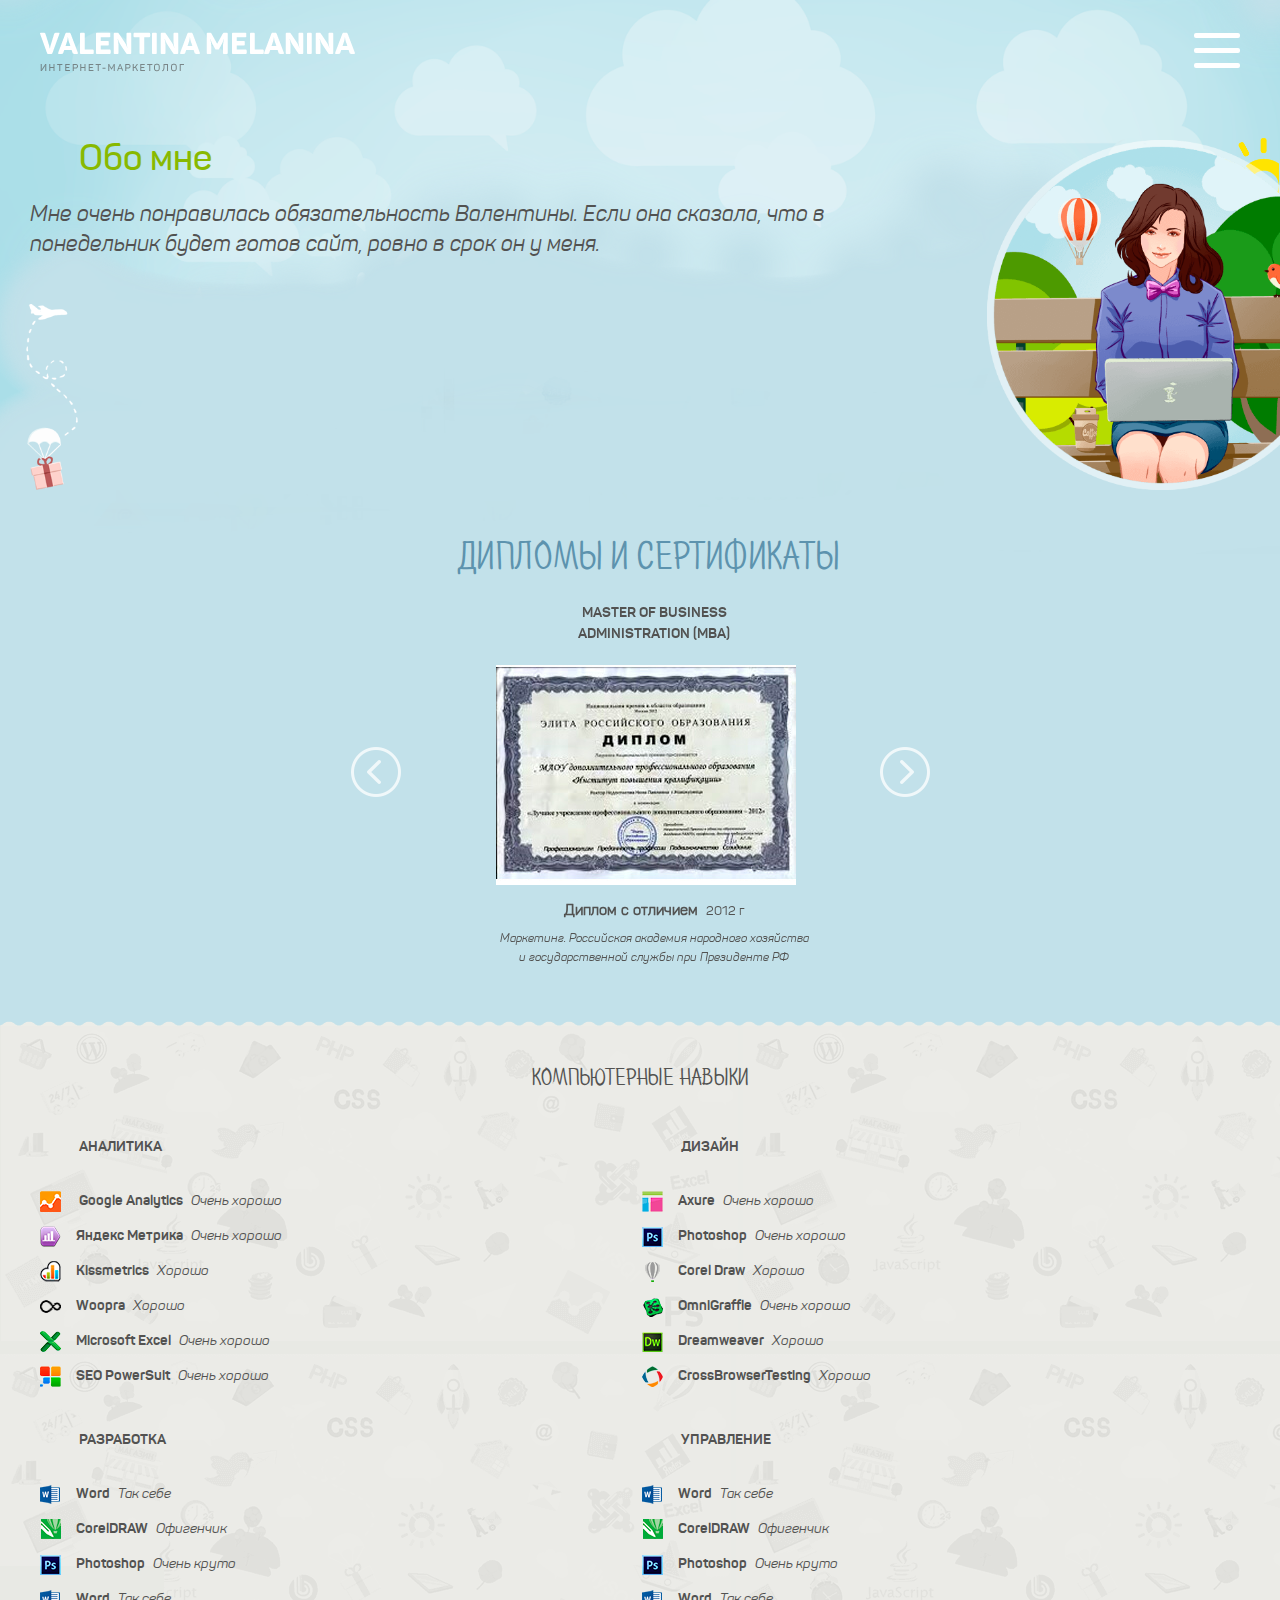
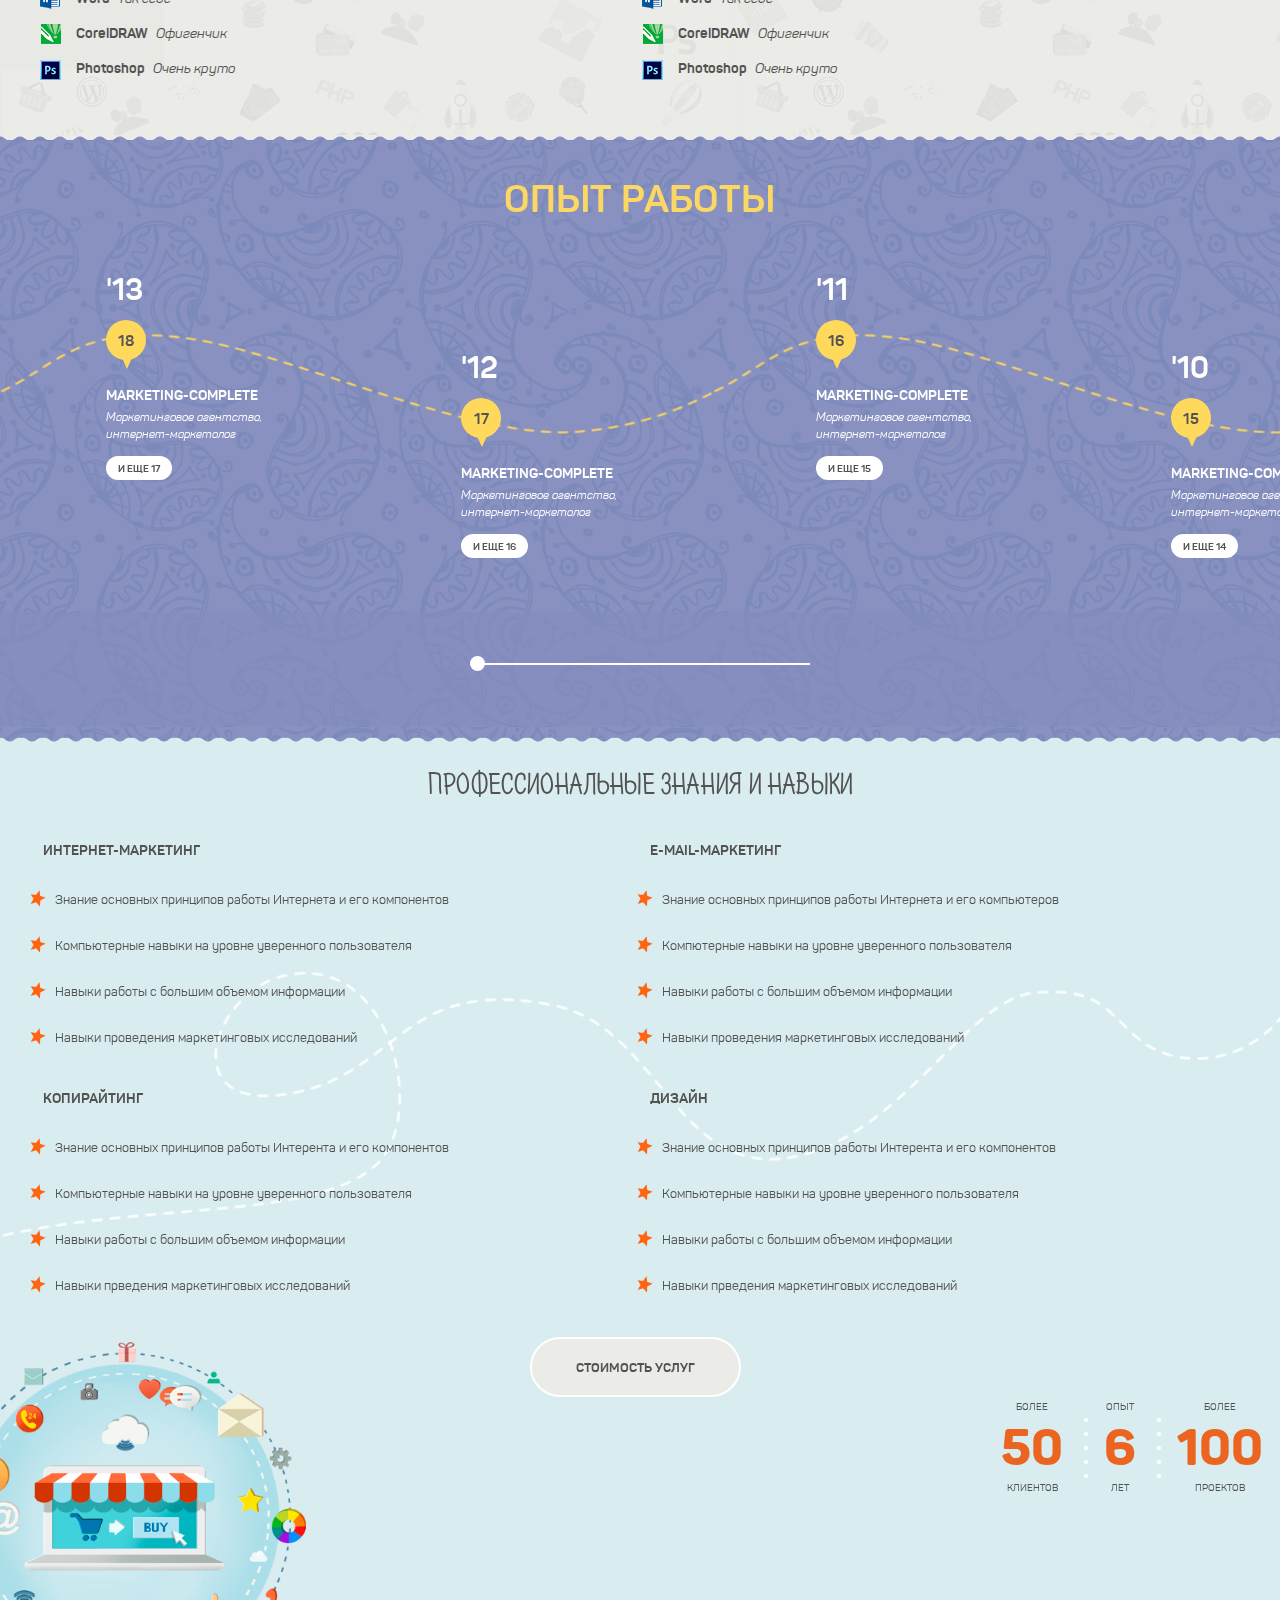
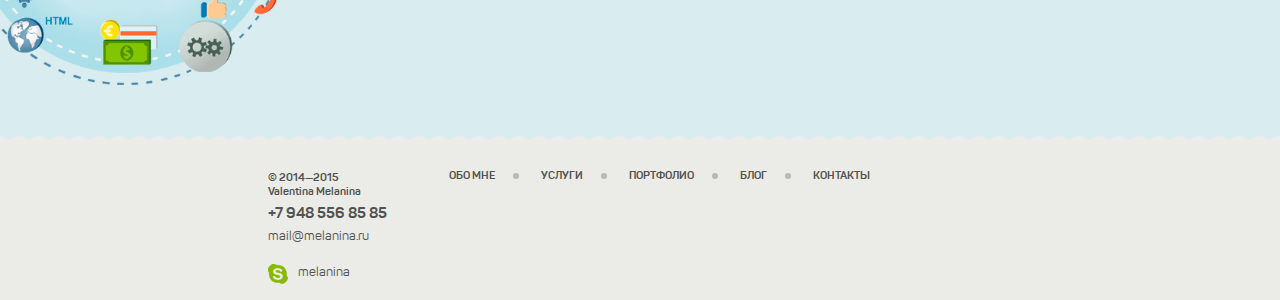
<file: about.html>
<!DOCTYPE html>
<html lang="ru">
<head>
    <meta charset="utf-8" />
    <meta name="robots" content="noindex, nofollow">
    <meta name="viewport" content="width=device-width, initial-scale=1, minimum-scale=1, maximum-scale=1">
    <meta name="format-detection" content="telephone=no">
    <meta name="format-detection" content="address=no">

    <title>About</title>

</head>
<body>

<!-- site -->
<div class="site site_air">

    <!-- site__header -->
    <header class="site__header">

        <!-- logo -->
        <a href="#" class="logo">
            <img class="logo__mobile" src="img/logo.png" width="315" height="40" alt="VALENTINA MELANINA">
            <img class="logo__desktop" src="img/logo-desktop.png" width="315" height="48" alt="VALENTINA MELANINA">
        </a>
        <!-- /logo -->

        <!-- menu -->
        <nav class="menu">

            <!-- menu__btn -->
            <button class="menu__btn"><span></span></button>
            <!-- /menu__btn -->

            <!-- menu__wrap -->
            <div class="menu__wrap">
                <a href="#" class="active">ОБО МНЕ</a>
                <a href="#">УСЛУГИ</a>
                <a href="#">ПОРТФОЛИО</a>
                <a href="#">БЛОГ</a>
                <a href="#">КОНТАКТЫ</a>
            </div>
            <!-- /menu__wrap -->

        </nav>
        <!-- /menu -->

    </header>
    <!-- /site__header -->

    <!-- site__content -->
    <div class="site__content">

        <!-- about-me -->
        <div class="about-me">

            <!-- site__wrap -->
            <div class="site__wrap">

                <div class="about-me__pic"><img src="img/about-pic.png" alt="about-pic"></div>
                <h1 class="about-me__title">Обо мне</h1>
                <p>Мне очень понравилась обязательность Валентины. Если она сказала, что в понедельник будет готов сайт, ровно в срок он у меня.</p>
                <p>Мне очень понравилась обязательность Валентины.
                    Если она сказала, что в понедельник будет готов сайт,
                    ровно в срок он у меня. Казалось, она доступна в любое
                    время дня и ночи, и я действительно не раз в этом
                    убеждалась.</p>
            </div>
            <!-- /site__wrap -->

        </div>
        <!-- /about-me -->

        <!-- diploma -->
        <div class="about-me">

            <!-- site__wrap -->
            <div class="site__wrap">

                <h2 class="site__title">Дипломы и сертификаты</h2>

                <!-- about-me__slider -->
                <div class="about-me__slider swiper-container">

                    <!-- swiper-wrapper -->
                    <div class="swiper-wrapper">

                        <!-- swiper-slide -->
                        <div class="swiper-slide">

                            <!-- slider__item -->
                            <div class="slider__item">
                                <h3>MASTER OF BUSINESS<br>
                                    ADMINISTRATION (MBA)</h3>
                                <div><img src="pic/about_me-deplom.jpg" alt="about_me-deplom"></div>
                                <span><strong>Диплом с отличием</strong>2012 г</span>
                                <p>Маркетинг. Российская академия народного хозяйства
                                    и государственной службы при Президенте РФ</p>
                            </div>
                            <!-- /slider__item -->

                        </div>
                        <!-- /swiper-slide -->

                        <!-- swiper-slide -->
                        <div class="swiper-slide">

                            <!-- slider__item -->
                            <div class="slider__item">
                                <h3>ЭКОНОМИСТ</h3>
                                <div><img src="pic/about_me-deplom.jpg" alt="about_me-deplom"></div>
                                <span><strong>Диплом с отличием</strong>2007 г</span>
                                <p>Финансы и кредит. Южно-Российский
                                    Университет</p>
                            </div>
                            <!-- /slider__item -->

                        </div>
                        <!-- /swiper-slide -->

                        <!-- swiper-slide -->
                        <div class="swiper-slide">

                            <!-- slider__item -->
                            <div class="slider__item">
                                <h3>ЭКОНОМИСТ – БУХГАЛТЕР</h3>
                                <div><img src="pic/about_me-deplom.jpg" alt="about_me-deplom"></div>
                                <span><strong>Диплом</strong>2004 г</span>
                                <p>Экономика, бухгалтерский учет и контроль
                                    Невинномысский химический колледж</p>
                            </div>
                            <!-- /slider__item -->

                        </div>
                        <!-- /swiper-slide -->

                        <!-- swiper-slide -->
                        <div class="swiper-slide">

                            <!-- slider__item -->
                            <div class="slider__item">
                                <h3>MASTER OF BUSINESS<br>
                                    ADMINISTRATION (MBA)</h3>
                                <div><img src="pic/about_me-deplom.jpg" alt="about_me-deplom"></div>
                                <span><strong>Диплом с отличием</strong>2012 г</span>
                                <p>Маркетинг. Российская академия народного хозяйства
                                    и государственной службы при Президенте РФ</p>
                            </div>
                            <!-- /slider__item -->

                        </div>
                        <!-- /swiper-slide -->

                        <!-- swiper-slide -->
                        <div class="swiper-slide">

                            <!-- slider__item -->
                            <div class="slider__item">
                                <h3>ЭКОНОМИСТ</h3>
                                <div><img src="pic/about_me-deplom.jpg" alt="about_me-deplom"></div>
                                <span><strong>Диплом с отличием</strong>2007 г</span>
                                <p>Финансы и кредит. Южно-Российский
                                    Университет</p>
                            </div>
                            <!-- /slider__item -->

                        </div>
                        <!-- /swiper-slide -->

                    </div>
                    <!-- /swiper-wrapper -->

                    <!-- about-me__navigation -->
                    <div class="about-me__prev"></div>
                    <div class="about-me__next"></div>
                    <!-- /about-me__navigation -->

                    <!-- about-me__points -->
                    <div class="about-me__points"></div>
                    <!-- /about-me__points -->

                </div>
                <!-- /about-me__slider -->

            </div>
            <!-- /site__wrap -->

        </div>
        <!-- /diploma -->

        <!-- computer-skills -->
        <div class="computer-skills">

            <!-- site__wrap -->
            <div class="site__wrap">

                <h2 class="site__title">компьютерные навыки</h2>

                <dl>
                    <dt>Аналитика</dt>
                    <dd><img src="img/ico-001.png" alt="ico"/> Google Analytics <span>Очень хорошо</span></dd>
                    <dd><img src="img/ico-002.png" alt="ico"/>Яндекс Метрика <span>Очень хорошо</span></dd>
                    <dd><img src="img/ico-003.png" alt="ico"/>Kissmetrics <span>Хорошо</span></dd>
                    <dd><img src="img/ico-004.png" alt="ico"/>Woopra <span>Хорошо</span></dd>
                    <dd><img src="img/ico-005.png" alt="ico"/>Microsoft Excel <span>Очень хорошо</span></dd>
                    <dd><img src="img/ico-006.png" alt="ico"/>SEO PowerSuit <span>Очень хорошо</span></dd>
                </dl>
                <dl>
                    <dt>Дизайн</dt>
                    <dd><img src="img/ico-007.png" alt="ico"/>Axure <span>Очень хорошо</span></dd>
                    <dd><img src="img/ico-008.png" alt="ico"/>Photoshop <span>Очень хорошо</span></dd>
                    <dd><img src="img/ico-009.png" alt="ico"/>Corel Draw <span>Хорошо</span></dd>
                    <dd><img src="img/ico-010.png" alt="ico"/>OmniGraffle <span>Очень хорошо</span></dd>
                    <dd><img src="img/ico-011.png" alt="ico"/>Dreamweaver <span>Хорошо</span></dd>
                    <dd><img src="img/ico-012.png" alt="ico"/>CrossBrowserTesting <span>Хорошо</span></dd>
                </dl>
                <dl>
                    <dt>Разработка</dt>
                    <dd><img src="img/ico-013.png" alt="ico"/>Word <span>Так себе</span></dd>
                    <dd><img src="img/ico-014.png" alt="ico"/>CorelDRAW <span>Офигенчик</span></dd>
                    <dd><img src="img/ico-008.png" alt="ico"/>Photoshop <span>Очень круто</span></dd>
                    <dd><img src="img/ico-013.png" alt="ico"/>Word <span>Так себе</span></dd>
                    <dd><img src="img/ico-014.png" alt="ico"/>CorelDRAW <span>Офигенчик</span></dd>
                    <dd><img src="img/ico-008.png" alt="ico"/>Photoshop <span>Очень круто</span></dd>
                </dl>
                <dl>
                    <dt>Управление</dt>
                    <dd><img src="img/ico-013.png" alt="ico"/>Word <span>Так себе</span></dd>
                    <dd><img src="img/ico-014.png" alt="ico"/>CorelDRAW <span>Офигенчик</span></dd>
                    <dd><img src="img/ico-008.png" alt="ico"/>Photoshop <span>Очень круто</span></dd>
                    <dd><img src="img/ico-013.png" alt="ico"/>Word <span>Так себе</span></dd>
                    <dd><img src="img/ico-014.png" alt="ico"/>CorelDRAW <span>Офигенчик</span></dd>
                    <dd><img src="img/ico-008.png" alt="ico"/>Photoshop <span>Очень круто</span></dd>
                </dl>

            </div>
            <!-- /site__wrap -->

        </div>
        <!-- /computer-skills -->

        <!-- experience -->
        <div class="experience">

            <!-- site__wrap -->
            <div class="site__wrap">

                <h2 class="site__title">Опыт работы</h2>

                <div class="scrollbar">
                    <div class="handle">
                        <div class="mousearea"></div>
                    </div>
                </div>



                <div class="experience__slider">

                    <div id="frame" class="frame">

                        <div class="slidee experience__wrap">

                            <!-- experience__item -->
                            <div class="experience__item">
                                <span>'13</span>
                                <div>18</div>
                                <h3>MARKETING-COMPLETE</h3>
                                <p>Маркетинговое агентство,
                                    интернет-маркетолог</p>

                                <!-- btn btn_experience -->
                                <a class="btn btn_experience" href="#">И ЕЩЕ 17</a>
                                <!-- /btn btn_experience -->

                            </div>
                            <!-- /experience__item -->

                            <!-- experience__item -->
                            <div class="experience__item">
                                <span>'12</span>
                                <div>17</div>
                                <h3>MARKETING-COMPLETE</h3>
                                <p>Маркетинговое агентство,
                                    интернет-маркетолог</p>

                                <!-- btn btn_experience -->
                                <a class="btn btn_experience" href="#">И ЕЩЕ 16</a>
                                <!-- /btn btn_experience -->

                            </div>
                            <!-- /experience__item -->

                            <!-- experience__item -->
                            <div class="experience__item">
                                <span>'11</span>
                                <div>16</div>
                                <h3>MARKETING-COMPLETE</h3>
                                <p>Маркетинговое агентство,
                                    интернет-маркетолог</p>

                                <!-- btn btn_experience -->
                                <a class="btn btn_experience" href="#">И ЕЩЕ 15</a>
                                <!-- /btn btn_experience -->

                            </div>
                            <!-- /experience__item -->

                            <!-- experience__item -->
                            <div class="experience__item">
                                <span>'10</span>
                                <div>15</div>
                                <h3>MARKETING-COMPLETE</h3>
                                <p>Маркетинговое агентство,
                                    интернет-маркетолог</p>

                                <!-- btn btn_experience -->
                                <a class="btn btn_experience" href="#">И ЕЩЕ 14</a>
                                <!-- /btn btn_experience -->

                            </div>
                            <!-- /experience__item -->

                            <!-- experience__item -->
                            <div class="experience__item">
                                <span>'9</span>
                                <div>14</div>
                                <h3>MARKETING-COMPLETE</h3>
                                <p>Маркетинговое агентство,
                                    интернет-маркетолог</p>

                                <!-- btn btn_experience -->
                                <a class="btn btn_experience" href="#">И ЕЩЕ 13</a>
                                <!-- /btn btn_experience -->

                            </div>
                            <!-- /experience__item -->

                            <!-- experience__item -->
                            <div class="experience__item">
                                <span>'8</span>
                                <div>13</div>
                                <h3>MARKETING-COMPLETE</h3>
                                <p>Маркетинговое агентство,
                                    интернет-маркетолог</p>

                                <!-- btn btn_experience -->
                                <a class="btn btn_experience" href="#">И ЕЩЕ 12</a>
                                <!-- /btn btn_experience -->

                            </div>
                            <!-- /experience__item -->

                            <!-- experience__item -->
                            <div class="experience__item">
                                <span>'7</span>
                                <div>12</div>
                                <h3>MARKETING-COMPLETE</h3>
                                <p>Маркетинговое агентство,
                                    интернет-маркетолог</p>

                                <!-- btn btn_experience -->
                                <a class="btn btn_experience" href="#">И ЕЩЕ 11</a>
                                <!-- /btn btn_experience -->

                            </div>
                            <!-- /experience__item -->

                            <!-- experience__item -->
                            <div class="experience__item">
                                <span>'6</span>
                                <div>11</div>
                                <h3>MARKETING-COMPLETE</h3>
                                <p>Маркетинговое агентство,
                                    интернет-маркетолог</p>

                                <!-- btn btn_experience -->
                                <a class="btn btn_experience" href="#">И ЕЩЕ 10</a>
                                <!-- /btn btn_experience -->

                            </div>
                            <!-- /experience__item -->

                            <!-- last_one -->
                            <div class="last_one">

                            </div>
                            <!-- /last_one -->

                        </div>

                    </div>

                </div>
                <!-- /site__wrap -->


                <div class="experience__bg-bottom"></div>

            </div>
            <!-- /experience -->

        </div>
        <!-- /experience -->

        <!-- skills -->
        <div class="skills">

            <!-- site__wrap -->
            <div class="site__wrap">

                <h2 class="site__title">Профессиональные знания и навыки</h2>

                <dl>
                    <dt>Интернет-Маркетинг</dt>
                    <dd>Знание основных принципов работы Интернета и его компонентов</dd>
                    <dd>Компьютерные навыки на уровне уверенного пользователя</dd>
                    <dd>Навыки работы с большим объемом информации</dd>
                    <dd>Навыки проведения маркетинговых исследований</dd>
                </dl>

                <dl>
                    <dt>E-mail-маркетинг</dt>
                    <dd>Знание основных принципов работы Интернета и его компьютеров</dd>
                    <dd>Компютерные навыки на уровне уверенного пользователя</dd>
                    <dd>Навыки работы с большим объемом информации</dd>
                    <dd>Навыки проведения маркетинговых исследований</dd>
                </dl>

                <dl>
                    <dt>Копирайтинг</dt>
                    <dd>Знание основных принципов работы Интерента и его компонентов</dd>
                    <dd>Компьютерные навыки на уровне уверенного пользователя</dd>
                    <dd>Навыки работы с большим объемом информации</dd>
                    <dd>Навыки прведения маркетинговых исследований</dd>
                </dl>

                <dl>
                    <dt>Дизайн</dt>
                    <dd>Знание основных принципов работы Интерента и его компонентов</dd>
                    <dd>Компьютерные навыки на уровне уверенного пользователя</dd>
                    <dd>Навыки работы с большим объемом информации</dd>
                    <dd>Навыки прведения маркетинговых исследований</dd>
                </dl>

                <img src="img/img-skills.png" alt="img"/>

                <ul class="skills__developments">
                    <li>Более <span>50</span> клиентов</li>
                    <li>Опыт <span>6</span>  лет</li>
                    <li>Более <span>100</span> проектов</li>
                </ul>

                <div class="skills__btns">
                    <a href="#" class="btn btn_6 skills__btns-desktop">Отправить сообщение</a>
                    <a href="#" class="btn btn_3 skills__btns-desktop">Запросить комм. предложение</a>
                    <a href="#" class="btn skills__btns-mobile">Стоимость услуг</a>
                </div>

            </div>
            <!-- /site__wrap -->

        </div>
        <!-- /skills -->

    </div>
    <!-- /site__content -->

    <!-- site__footer -->
    <footer class="site__footer">
        <!-- site__footer-layout -->
        <div class="site__footer-layout">
            <div class="footer__info">
                <div class="copyright">
                    © 2014—2015
                    <span>Valentina Melanina</span>
                </div>
                <a class="footer__phone" href="tel:+79485568585">+7 948 556 85 85</a>
                <a class="footer__email" href="mailto:mail@melanina.ru">mail@melanina.ru</a>
                <a class="footer__skype" href="skype:melanina">melanina</a>
            </div>
            <div class="footer__menu">
                <a href="#">ОБО МНЕ</a>
                <a href="#">УСЛУГИ</a>
                <a href="#">ПОРТФОЛИО</a>
                <a href="#">БЛОГ</a>
                <a href="#">КОНТАКТЫ</a>
            </div>

            <dl class="footer__navigation">
                <dt>СТРАТЕГИЯ И АНАЛИТИКА</dt>
                <dd><a href="#">Исследование аудитории сайта</a></dd>
                <dd><a href="#">Анализ конкурентов</a></dd>
                <dd><a href="#">Маркетинговый аудит сайта</a></dd>
                <dd><a href="#">Анализ юзабилити сайта</a></dd>
                <dd><a href="#">Разработка стратегии позиционирования</a></dd>
                <dd><a href="#">Разработка плана продвижения</a></dd>
            </dl>
            <dl class="footer__navigation">
                <dt>СОЗДАНИЕ И ТЕСТИРОВАНИЕ</dt>
                <dd><a href="#">Проектирование сайтов</a></dd>
                <dd><a href="#">Разработка Landing Pages</a></dd>
                <dd><a href="#">Создание шаблонов писем</a></dd>
                <dd><a href="#">А/В тестирования сайта</a></dd>
                <dd><a href="#">Анализ веб-статистики</a></dd>
            </dl>
            <dl class="footer__navigation">
                <dt>РАЗВИТИЕ И ПОДДЕРЖКА</dt>
                <dd><a href="#">Абонентское обслуживание</a></dd>
                <dd><a href="#">Продвижение сайта</a></dd>
                <dd><a href="#">Управление электронными рассылками</a></dd>
                <dd><a href="#">правление рекламными кампаниями</a></dd>
            </dl>
        </div>
        <!-- /site__footer-layout -->
    </footer>
    <!-- /site__footer -->

</div>
<!-- /site -->

<link rel="stylesheet" href="css/swiper.min.css" />
<link rel="stylesheet" href="css/main.css" />

<script src="js/jquery-2.1.3.min.js"></script>
<script src="js/sly.js"></script>
<script src="js/sly.min.js"></script>
<script src="js/swiper.min.js"></script>
<script src="js/jquery.main.js"></script>
</body>
</html>
</file>
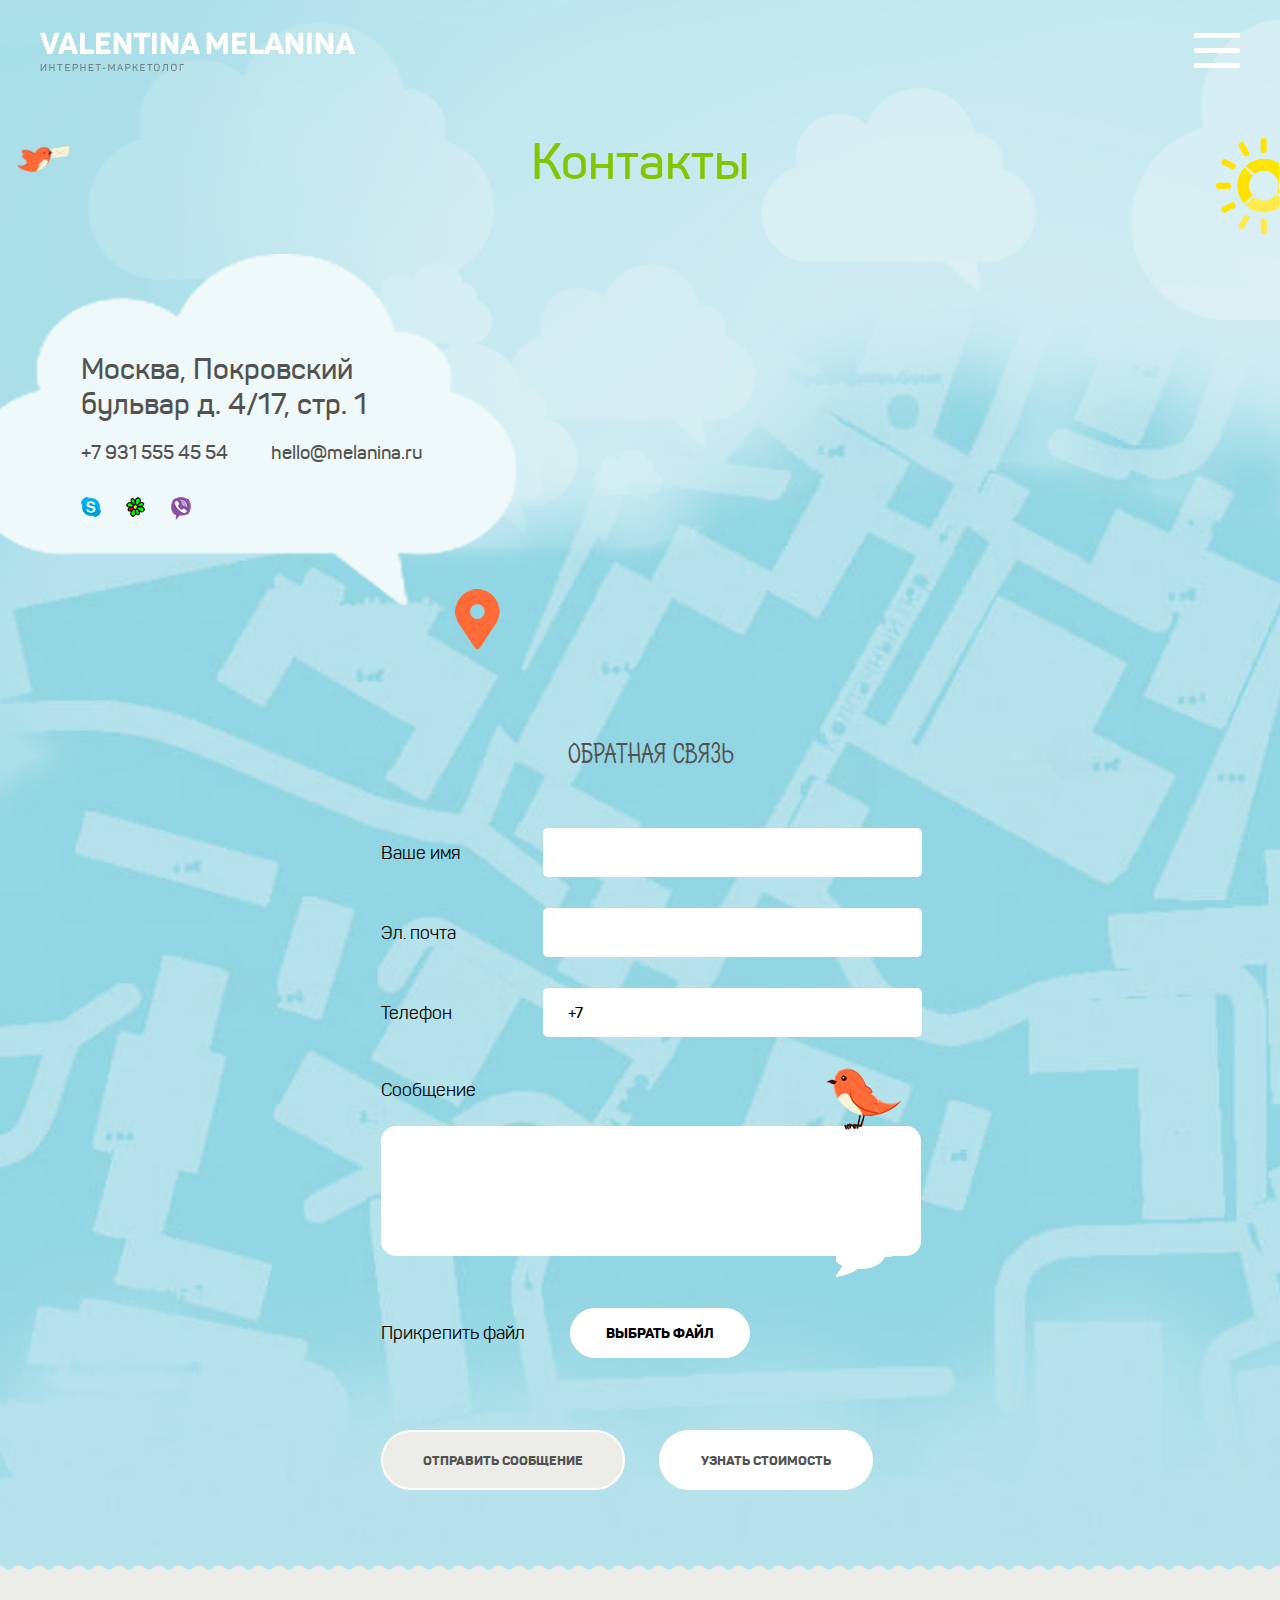
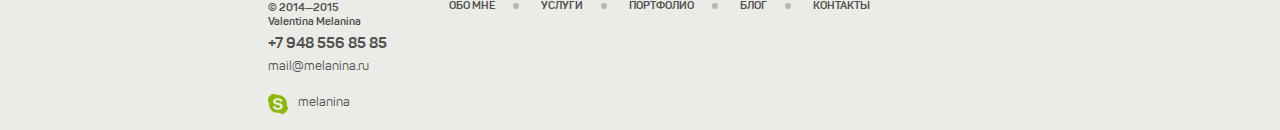
<file: contacts.html>
﻿<!DOCTYPE html> 
<html lang="ru">
<head>
    <meta charset="utf-8" />
    <meta name="robots" content="noindex, nofollow">
    <meta name="viewport" content="width=device-width, initial-scale=1, minimum-scale=1, maximum-scale=1">
    <meta name="format-detection" content="telephone=no">
    <meta name="format-detection" content="address=no">

    <title>Title</title>
    
</head>
<body>
    <!-- site -->
    <div class="site site_contacts site_bird">

        <!-- site__header -->
        <header class="site__header">

            <!-- logo -->
            <a href="#" class="logo">
                <img class="logo__mobile" src="img/logo.png" width="315" height="40" alt="VALENTINA MELANINA">
                <img class="logo__desktop" src="img/logo-desktop.png" width="315" height="48" alt="VALENTINA MELANINA">
            </a>
            <!-- /logo -->

            <!-- menu -->
            <nav class="menu">

                <!-- menu__btn -->
                <button class="menu__btn"><span></span></button>
                <!-- /menu__btn -->

                <!-- menu__wrap -->
                <div class="menu__wrap">
                    <a href="#">ОБО МНЕ</a>
                    <a href="#">УСЛУГИ</a>
                    <a href="#">ПОРТФОЛИО</a>
                    <a href="#">БЛОГ</a>
                    <a href="#">КОНТАКТЫ</a>
                </div>
                <!-- /menu__wrap -->

            </nav>
            <!-- /menu -->

        </header>
        <!-- /site__header -->

        <!-- site__content -->
        <div class="site__content">

            <!-- contacts -->
            <div class="contacts">

                <!-- site__wrap -->
                <div class="site__wrap">

                    <h1>Контакты</h1>

                    <!-- address -->
                    <div class="address">
                        <address>
                            <a href="https://www.google.com.ua/maps/place/Покровский+б-р,+4%2F17с1,+Москва,+Росія,+109028">
                                Москва, Покровский бульвар д. 4/17, стр. 1
                            </a>
                        </address>
                        <a href="tel:+79315554554">+7 931 555 45 54</a>
                        <a href="mailto:hello@melanina.ru">hello@melanina.ru</a>
                        <!-- address__social -->
                        <div class="address__social">
                            <a href="#"></a>
                            <a href="#"></a>
                            <a href="#"></a>
                        </div>
                        <!-- /address__social -->
                    </div>
                    <!-- /address -->

                    <!-- contacts__callback -->
                    <div class="contacts__callback">

                        <!-- site__title -->
                        <div class="site__title">
                            Обратная связь
                        </div>
                        <!-- /site__title -->

                        <form method="get" action="#">
                            <fieldset>
                                <label for="callback__name">Ваше имя</label>
                                <input type="text" name="callback__name" id="callback__name"/>
                            </fieldset>
                            <fieldset class="contacts__callback-email">
                                <label for="callback__email">Эл. почта</label>
                                <input type="text" name="callback__email" id="callback__email"/>
                            </fieldset>
                            <!-- contacts__callback-phone -->
                            <fieldset class="contacts__callback-phone">
                                <label for="callback__phone" class="contacts__callback-mobile">Телефон</label>
                                <label for="callback__phone" class="contacts__callback-desktop">или телефон</label>
                                <input type="text" name="callback__phone" id="callback__phone" value="+7 "/>
                            </fieldset>
                            <!-- /contacts__callback-phone -->

                            <!-- contacts__callback-textarea -->
                            <fieldset class="contacts__callback-textarea">
                                <label for="callback__message">Сообщение</label>
                                <textarea name="callback__message" id="callback__message"></textarea>
                            </fieldset>
                            <!-- /contacts__callback-textarea -->

                            <!-- contacts__callback-mobile -->
                            <fieldset class="contacts__callback-mobile">
                                <label for="callback__file">Прикрепить файл</label>
                                <!-- contacts__callback-file -->
                                <div class="contacts__callback-file">
                                    <input type="file" name="callback__file" id="callback__file" value="+7 "/>
                                </div>
                                <!-- contacts__callback-file -->
                            </fieldset>
                            <!-- /contacts__callback-mobile -->

                            <!-- btn-wrap -->
                            <div class="btn-wrap">
                                <input type="submit" name="callback__send" class="btn" id="callback__send" value="Отправить сообщение"/>
                                <a class="btn btn_3">Узнать стоимость</a>
                            </div>
                            <!-- /btn-wrap -->

                        </form>
                    </div>

                    <!-- download -->
                    <ul class="download">
                        <li>
                            <a href="#">Бриф на разработку сайта</a>
                        </li>
                        <li>
                            <a href="#">Бриф на разработку рекламной кампании</a>
                        </li>
                        <li>
                            <a href="#">Бриф на проведение исследования</a>
                        </li>
                        <li>
                            <a href="#">Бриф на проведение e-mail рассылок</a>
                        </li>
                    </ul>
                    <!-- /download -->

                </div>
                <!-- /site__wrap -->

            </div>
            <!-- /contacts -->

        </div>
        <!-- /site__content -->

        <!-- /site__footer -->
        <footer class="site__footer">
            <!-- /site__footer-layout -->
            <div class="site__footer-layout">
                <div class="footer__info">
                    <div class="copyright">
                        © 2014—2015
                        <span>Valentina Melanina</span>
                    </div>
                    <a class="footer__phone" href="tel:+79485568585">+7 948 556 85 85</a>
                    <a class="footer__email" href="mailto:mail@melanina.ru">mail@melanina.ru</a>
                    <a class="footer__skype" href="skype:melanina">melanina</a>
                </div>
                <div class="footer__menu">
                    <a href="#">ОБО МНЕ</a>
                    <a href="#">УСЛУГИ</a>
                    <a href="#">ПОРТФОЛИО</a>
                    <a href="#">БЛОГ</a>
                    <a href="#">КОНТАКТЫ</a>
                </div>

                <dl class="footer__navigation">
                    <dt>СТРАТЕГИЯ И АНАЛИТИКА</dt>
                    <dd><a href="#">Исследование аудитории сайта</a></dd>
                    <dd><a href="#">Анализ конкурентов</a></dd>
                    <dd><a href="#">Маркетинговый аудит сайта</a></dd>
                    <dd><a href="#">Анализ юзабилити сайта</a></dd>
                    <dd><a href="#">Разработка стратегии позиционирования</a></dd>
                    <dd><a href="#">Разработка плана продвижения</a></dd>
                </dl>
                <dl class="footer__navigation">
                    <dt>СОЗДАНИЕ И ТЕСТИРОВАНИЕ</dt>
                    <dd><a href="#">Проектирование сайтов</a></dd>
                    <dd><a href="#">Разработка Landing Pages</a></dd>
                    <dd><a href="#">Создание шаблонов писем</a></dd>
                    <dd><a href="#">А/В тестирования сайта</a></dd>
                    <dd><a href="#">Анализ веб-статистики</a></dd>
                </dl>
                <dl class="footer__navigation">
                    <dt>РАЗВИТИЕ И ПОДДЕРЖКА</dt>
                    <dd><a href="#">Абонентское обслуживание</a></dd>
                    <dd><a href="#">Продвижение сайта</a></dd>
                    <dd><a href="#">Управление электронными рассылками</a></dd>
                    <dd><a href="#">правление рекламными кампаниями</a></dd>
                </dl>
            </div>
            <!-- /site__footer-layout -->
        </footer>
        <!-- /site__footer -->
    </div>
    <!-- /site -->

    <link rel="stylesheet" href="css/main.css" />
    <script src="js/jquery-2.1.3.min.js"></script>
    <script src="js/jquery.main.js"></script>
</body>
</html>
</file>
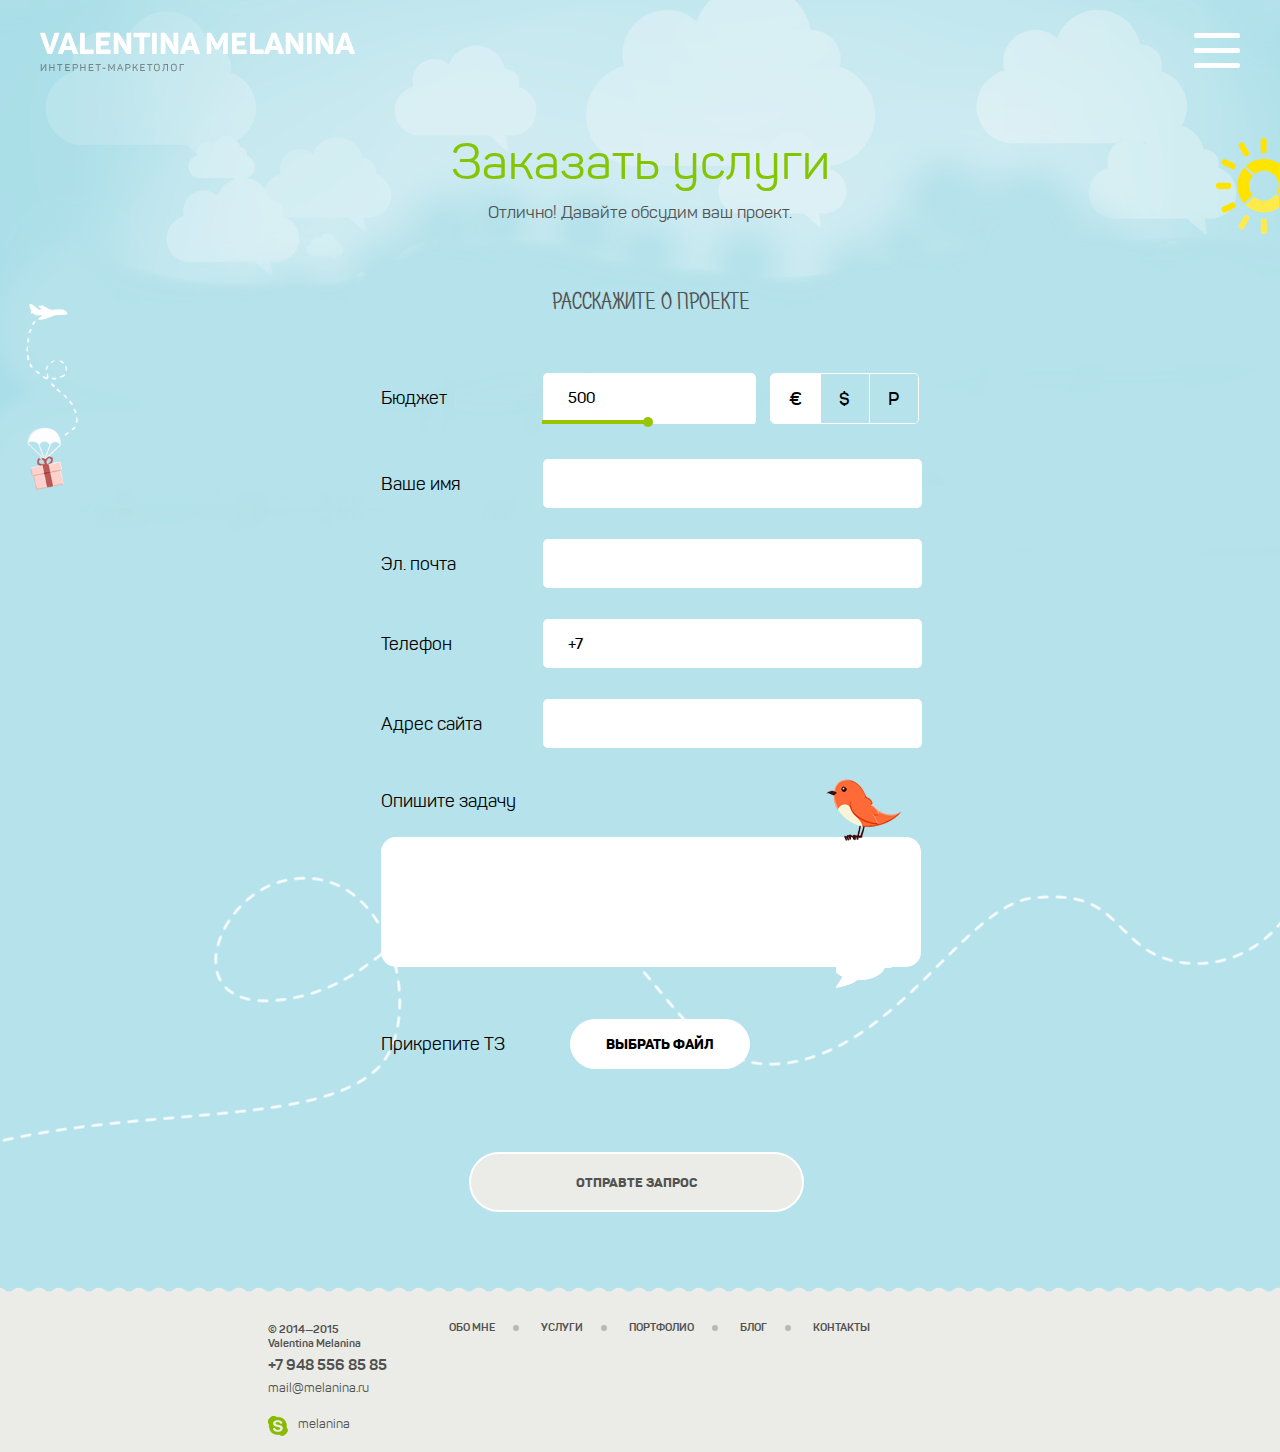
<file: order.html>
﻿<!DOCTYPE html> 
<html lang="ru">
<head>
    <meta charset="utf-8" />
    <meta name="robots" content="noindex, nofollow">
    <meta name="viewport" content="width=device-width, initial-scale=1, minimum-scale=1, maximum-scale=1">
    <meta name="format-detection" content="telephone=no">
    <meta name="format-detection" content="address=no">

    <title>Title</title>
</head>
<body>
    <!-- site -->
    <div class="site site_air site_portfolio">

        <!-- site__header -->
        <header class="site__header">

            <!-- logo -->
            <a href="#" class="logo">
                <img class="logo__mobile" src="img/logo.png" width="315" height="40" alt="VALENTINA MELANINA">
                <img class="logo__desktop" src="img/logo-desktop.png" width="315" height="48" alt="VALENTINA MELANINA">
            </a>
            <!-- /logo -->

            <!-- menu -->
            <nav class="menu">

                <!-- menu__btn -->
                <button class="menu__btn"><span></span></button>
                <!-- /menu__btn -->

                <!-- menu__wrap -->
                <div class="menu__wrap">
                    <a href="#">ОБО МНЕ</a>
                    <a href="#">УСЛУГИ</a>
                    <a href="#">ПОРТФОЛИО</a>
                    <a href="#">БЛОГ</a>
                    <a href="#">КОНТАКТЫ</a>
                </div>
                <!-- /menu__wrap -->

            </nav>
            <!-- /menu -->

        </header>
        <!-- /site__header -->

        <!-- site__content -->
        <div class="site__content">

            <!-- order -->
            <div class="order">

                <!-- site__wrap -->
                <div class="site__wrap">

                    <h1>Заказать услуги</h1>
                    <div class="order__note">Отлично! Давайте обсудим ваш проект.</div>

                    <div class="basket" id="dragObjects">
                        <div class="site__title">Выберете услуги, которые вас интересуют</div>

                        <div class="basket__frame" id="basket__purchases">
                            <span>Можете просто перетянуть услуги в корзину</span>
                        </div>

                        <dl>
                            <dt>Иследования и анализ</dt>
                            <dd>
                                <input type="checkbox" name="id-001" id="id-001"/>
                                <label for="id-001">Аудитория
                                    <span class="basket__helper">
                                        ?
                                        <span>Аудитория Аудитория Аудитория Аудитория Аудитория Аудитория Аудитория Аудитория </span>
                                    </span>
                                </label>
                            </dd>
                            <dd>
                                <input type="checkbox" name="id-002" id="id-002"/>
                                <label for="id-002">Сайтов
                                    <span class="basket__helper">
                                        ?
                                        <span>Аудитория Аудитория Аудитория Аудитория Аудитория Аудитория Аудитория Аудитория </span>
                                    </span>
                                </label>
                            </dd>
                            <dd>
                                <input type="checkbox" name="id-003" id="id-003"/>
                                <label for="id-003">Конкурентов
                                    <span class="basket__helper">
                                        ?
                                        <span>Аудитория Аудитория Аудитория Аудитория Аудитория Аудитория Аудитория Аудитория </span>
                                    </span>
                                </label>
                            </dd>
                            <dd>
                                <input type="checkbox" name="id-004" id="id-004"/>
                                <label for="id-004">Онлайн-рынка
                                    <span class="basket__helper">
                                        ?
                                        <span>Аудитория Аудитория Аудитория Аудитория Аудитория Аудитория Аудитория Аудитория </span>
                                    </span>
                                </label>
                            </dd>
                        </dl>
                        <dl>
                            <dt>Разработка и тестирование</dt>
                            <dd>
                                <input type="checkbox" name="id-005" id="id-005"/>
                                <label for="id-005">Сайтов
                                    <span class="basket__helper">
                                        ?
                                        <span>Аудитория Аудитория Аудитория Аудитория Аудитория Аудитория Аудитория Аудитория </span>
                                    </span>
                                </label>
                            </dd>
                            <dd>
                                <input type="checkbox" name="id-006" id="id-006"/>
                                <label for="id-006">E-mail рассылок
                                    <span class="basket__helper">
                                        ?
                                        <span>Аудитория Аудитория Аудитория Аудитория Аудитория Аудитория Аудитория Аудитория </span>
                                    </span>
                                </label>
                            </dd>
                            <dd>
                                <input type="checkbox" name="id-007" id="id-007"/>
                                <label for="id-007">Элементов корпоративного стиля
                                    <span class="basket__helper">
                                        ?
                                        <span>Аудитория Аудитория Аудитория Аудитория Аудитория Аудитория Аудитория Аудитория </span>
                                    </span>
                                </label>
                            </dd>
                        </dl>
                        <dl>
                            <dt>Управление</dt>
                            <dd>
                                <input type="checkbox" name="id-008" id="id-008"/>
                                <label for="id-008">Сайтами
                                    <span class="basket__helper">
                                        ?
                                        <span>Аудитория Аудитория Аудитория Аудитория Аудитория Аудитория Аудитория Аудитория </span>
                                    </span>
                                </label>
                            </dd>
                            <dd>
                                <input type="checkbox" name="id-009" id="id-009"/>
                                <label for="id-009">E-mail рассылками
                                    <span class="basket__helper">
                                        ?
                                        <span>Аудитория Аудитория Аудитория Аудитория Аудитория Аудитория Аудитория Аудитория </span>
                                    </span>
                                </label>
                            </dd>
                            <dd>
                                <input type="checkbox" name="id-010" id="id-010"/>
                                <label for="id-010">Рекламными компаниями
                                    <span class="basket__helper">
                                        ?
                                        <span>Аудитория Аудитория Аудитория Аудитория Аудитория Аудитория Аудитория Аудитория </span>
                                    </span>
                                </label>
                            </dd>
                        </dl>

                    </div>

                    <!-- contacts__callback -->
                    <div class="contacts__callback">
                        <div class="site__title">Расскажите о проекте</div>
                        <form method="get" action="#">
                            <fieldset>
                                <label for="callback__budget">Бюджет</label>
                                <input type="text" name="callback__budget" id="callback__budget" class="callback__budget"/>

                                <div class="callback__currency">
                                    <input type="radio" name="callback__budget-radio" id="callback__budget-radio-eu" value="eu" checked/>
                                    <label for="callback__budget-radio-eu">&euro;</label>
                                    <input type="radio" name="callback__budget-radio" id="callback__budget-radio-us" value="us"/>
                                    <label for="callback__budget-radio-us">$</label>
                                    <input type="radio" name="callback__budget-radio" id="callback__budget-radio-ru" value="ru"/>
                                    <label for="callback__budget-radio-ru">P</label>
                                </div>

                                <div id="slider-range" data-value="500" data-min="0" data-max="1000"></div>
                            </fieldset>

                            <fieldset>
                                <label for="callback__name">Ваше имя</label>
                                <input type="text" name="callback__name" id="callback__name"/>
                            </fieldset>
                            <fieldset class="contacts__callback-email">
                                <label for="callback__email">Эл. почта</label>
                                <input type="text" name="callback__email" id="callback__email"/>
                            </fieldset>
                            <!-- contacts__callback-phone -->
                            <fieldset class="contacts__callback-phone">
                                <label for="callback__phone" class="contacts__callback-mobile">Телефон</label>
                                <label for="callback__phone" class="contacts__callback-desktop">или телефон</label>
                                <input type="text" name="callback__phone" id="callback__phone" value="+7 "/>
                            </fieldset>
                            <!-- /contacts__callback-phone -->
                            <fieldset>
                                <label for="callback__address">Адрес сайта</label>
                                <input type="text" name="callback__address" id="callback__address"/>
                            </fieldset>

                            <!-- contacts__callback-textarea -->
                            <fieldset class="contacts__callback-textarea">
                                <label for="callback__message">Опишите задачу</label>
                                <textarea name="callback__message" id="callback__message"></textarea>
                            </fieldset>
                            <!-- /contacts__callback-textarea -->

                            <!-- contacts__callback-mobile -->
                            <fieldset>
                                <label for="callback__file">Прикрепите ТЗ</label>
                                <!-- contacts__callback-file -->
                                <div class="contacts__callback-file">
                                    <input type="file" name="callback__file" id="callback__file"/>
                                </div>
                                <!-- contacts__callback-file -->
                            </fieldset>
                            <!-- /contacts__callback-mobile -->

                            <!-- btn-wrap -->
                            <div class="btn-wrap">
                                <input type="submit" name="callback__send" class="btn" id="callback__send" value="Отправте запрос"/>
                            </div>
                            <!-- /btn-wrap -->

                        </form>
                    </div>
                    <!-- /contacts__callback -->

                </div>
                <!-- /site__wrap -->

            </div>
            <!-- /order -->

        </div>
        <!-- /site__content -->

        <!-- /site__footer -->
        <footer class="site__footer">
            <!-- /site__footer-layout -->
            <div class="site__footer-layout">
                <div class="footer__info">
                    <div class="copyright">
                        © 2014—2015
                        <span>Valentina Melanina</span>
                    </div>
                    <a class="footer__phone" href="tel:+79485568585">+7 948 556 85 85</a>
                    <a class="footer__email" href="mailto:mail@melanina.ru">mail@melanina.ru</a>
                    <a class="footer__skype" href="skype:melanina">melanina</a>
                </div>
                <div class="footer__menu">
                    <a href="#">ОБО МНЕ</a>
                    <a href="#">УСЛУГИ</a>
                    <a href="#">ПОРТФОЛИО</a>
                    <a href="#">БЛОГ</a>
                    <a href="#">КОНТАКТЫ</a>
                </div>

                <dl class="footer__navigation">
                    <dt>СТРАТЕГИЯ И АНАЛИТИКА</dt>
                    <dd><a href="#">Исследование аудитории сайта</a></dd>
                    <dd><a href="#">Анализ конкурентов</a></dd>
                    <dd><a href="#">Маркетинговый аудит сайта</a></dd>
                    <dd><a href="#">Анализ юзабилити сайта</a></dd>
                    <dd><a href="#">Разработка стратегии позиционирования</a></dd>
                    <dd><a href="#">Разработка плана продвижения</a></dd>
                </dl>
                <dl class="footer__navigation">
                    <dt>СОЗДАНИЕ И ТЕСТИРОВАНИЕ</dt>
                    <dd><a href="#">Проектирование сайтов</a></dd>
                    <dd><a href="#">Разработка Landing Pages</a></dd>
                    <dd><a href="#">Создание шаблонов писем</a></dd>
                    <dd><a href="#">А/В тестирования сайта</a></dd>
                    <dd><a href="#">Анализ веб-статистики</a></dd>
                </dl>
                <dl class="footer__navigation">
                    <dt>РАЗВИТИЕ И ПОДДЕРЖКА</dt>
                    <dd><a href="#">Абонентское обслуживание</a></dd>
                    <dd><a href="#">Продвижение сайта</a></dd>
                    <dd><a href="#">Управление электронными рассылками</a></dd>
                    <dd><a href="#">правление рекламными кампаниями</a></dd>
                </dl>
            </div>
            <!-- /site__footer-layout -->
        </footer>
        <!-- /site__footer -->
    </div>
    <!-- /site -->

    <link rel="stylesheet" href="css/select.css" />
    <link rel="stylesheet" href="css/main.css" />

    <script src="js/jquery-2.1.3.min.js"></script>
    <script src="js/jquery-ui.min.js"></script>
    <script src="js/jquery.select.js"></script>
    <script src="js/jquery.main.js"></script>
</body>
</html>
</file>
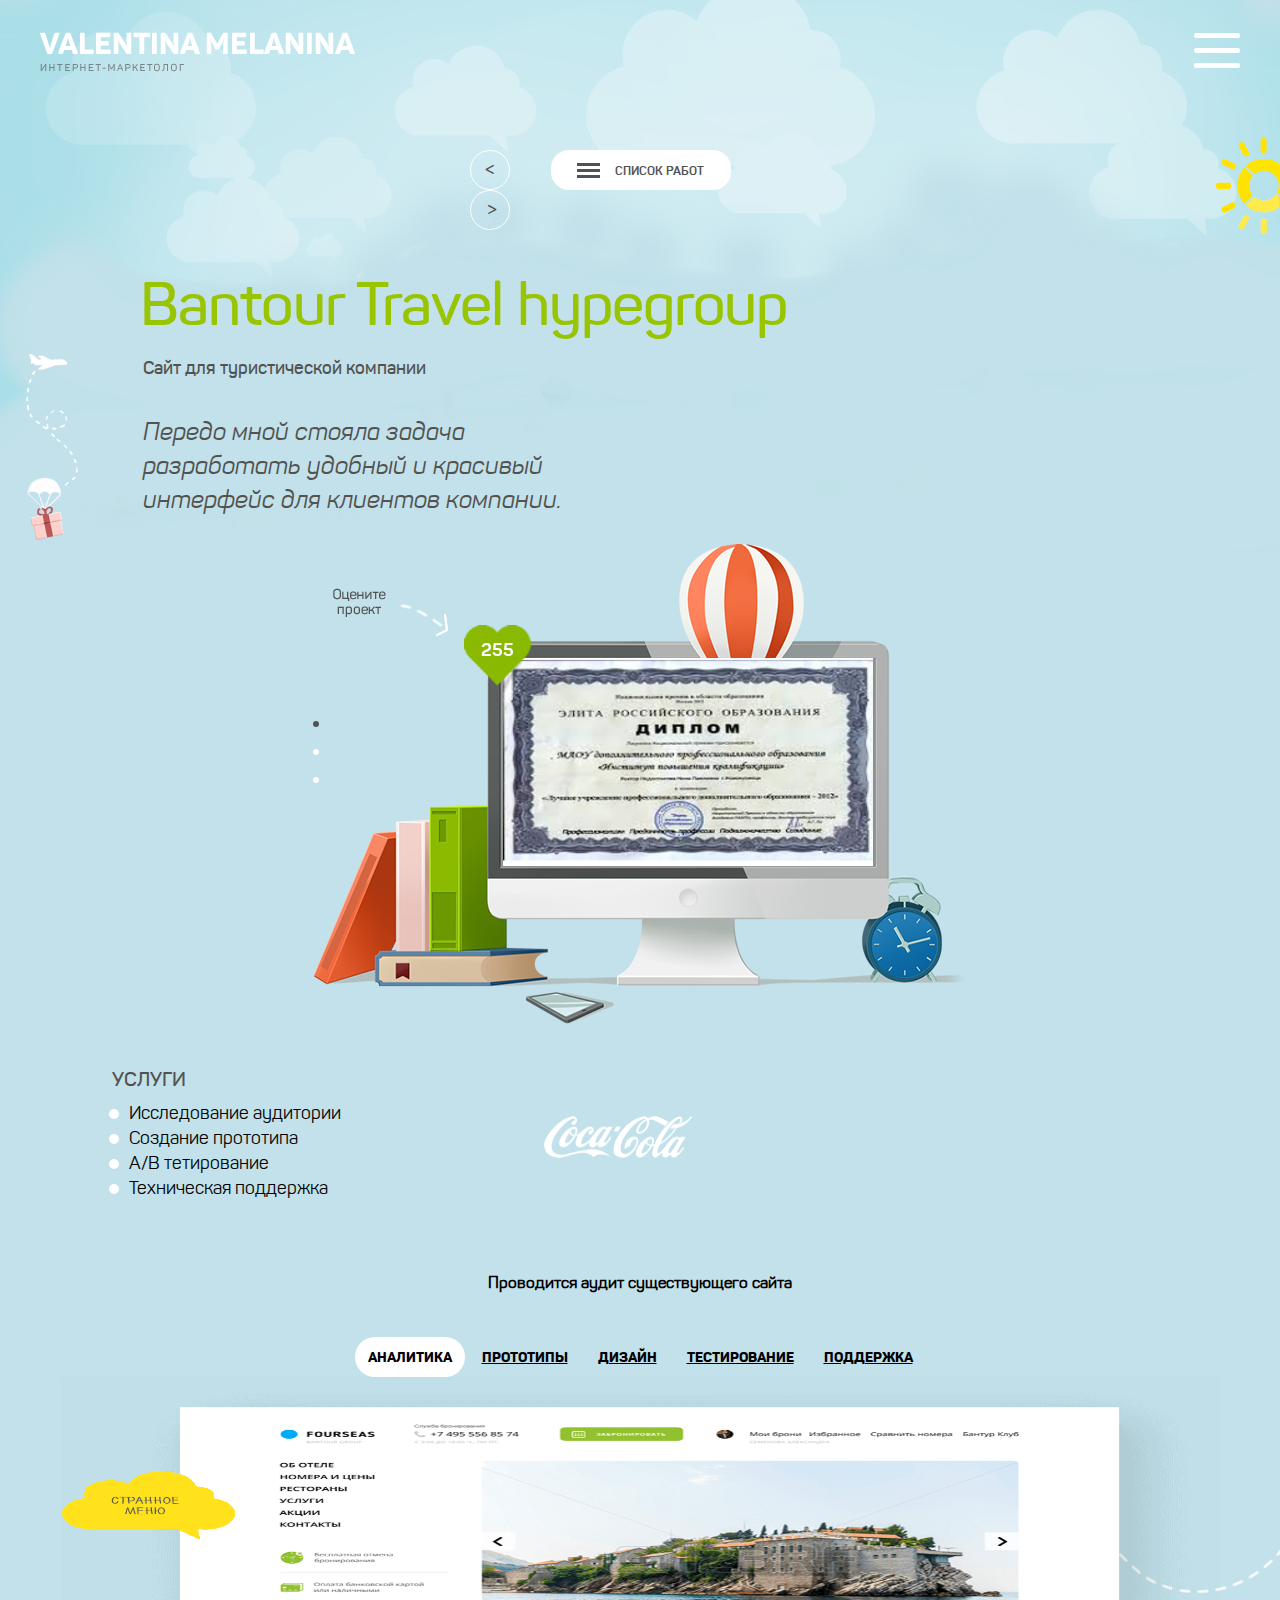
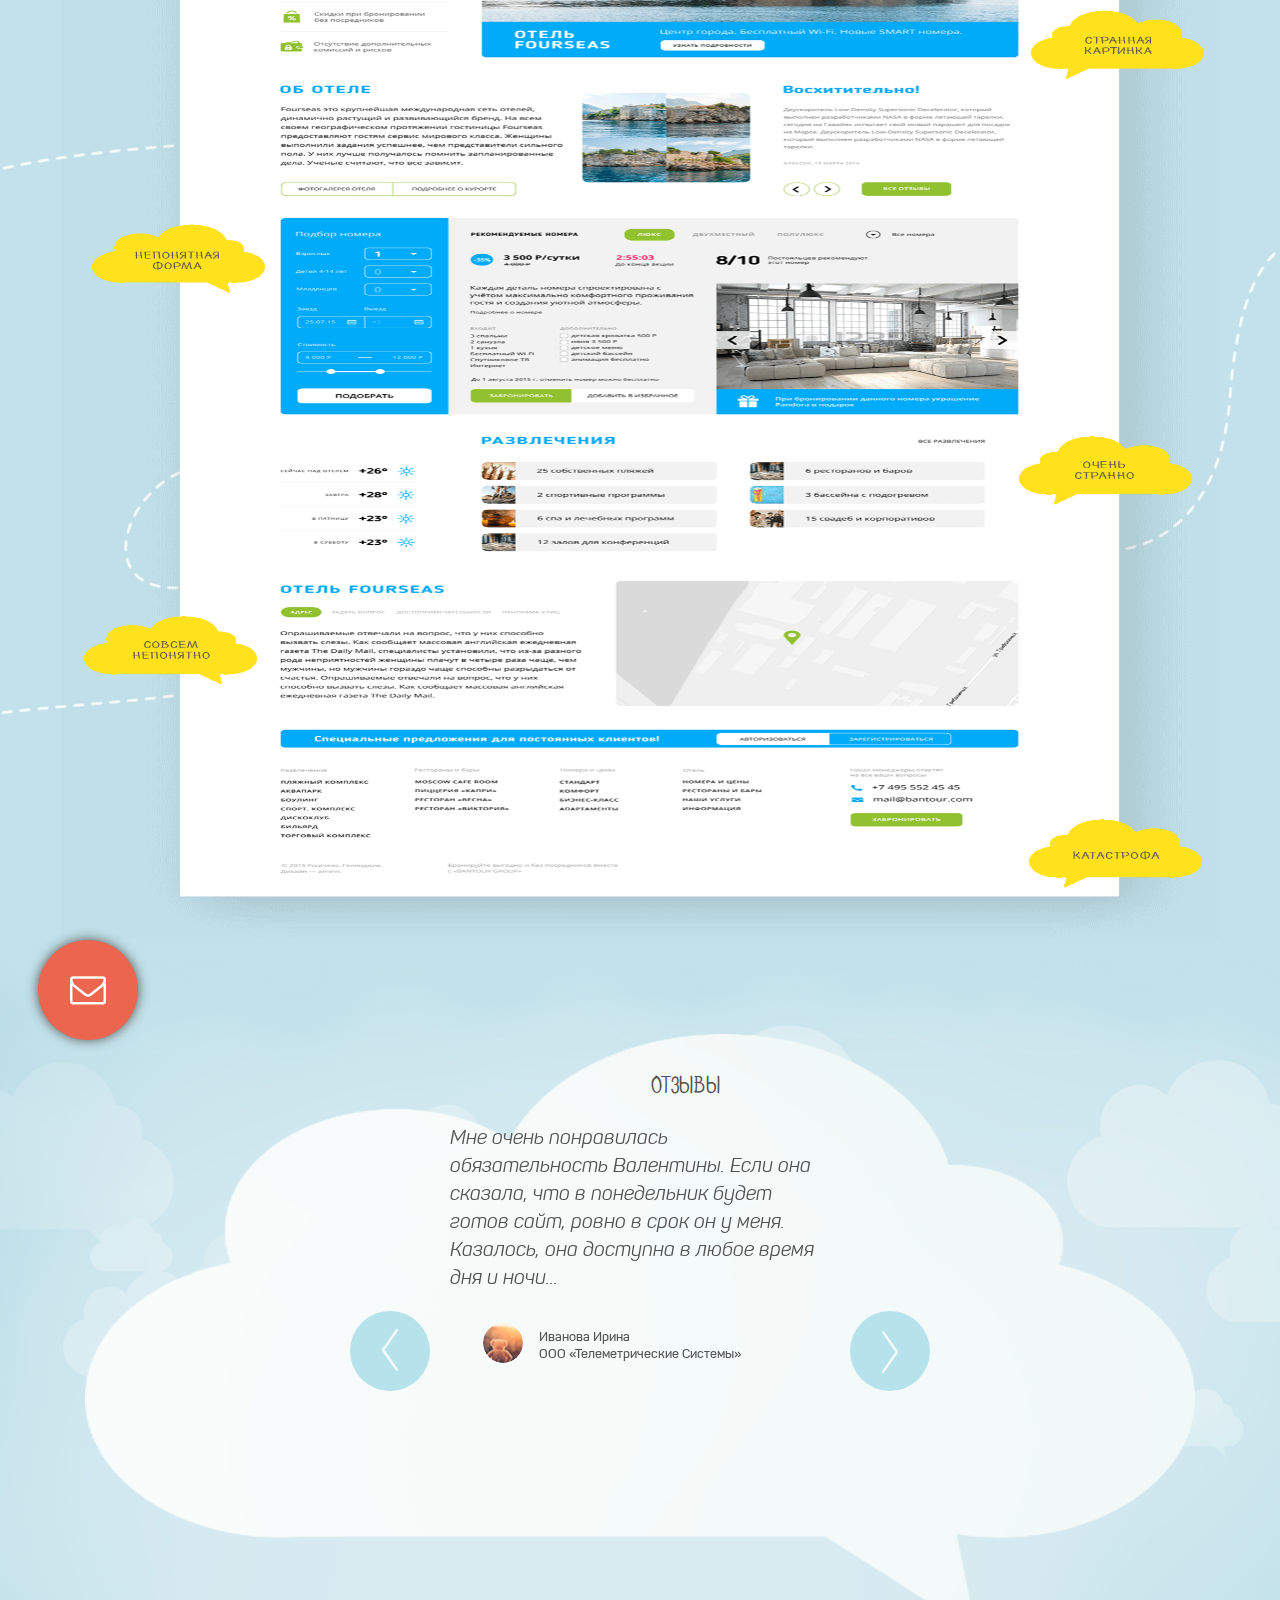
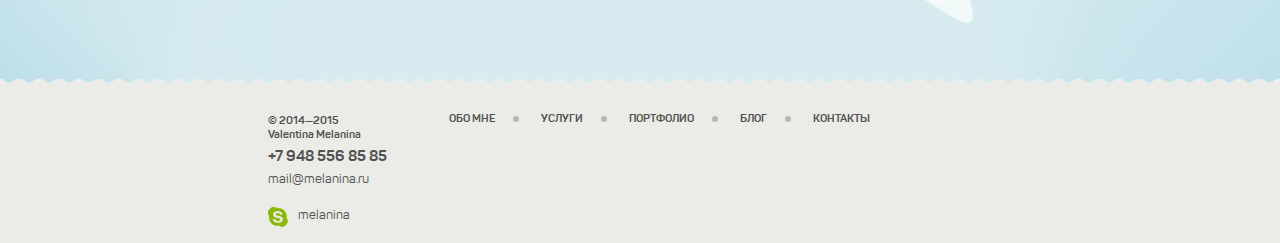
<file: portfolio-item.html>
﻿<!DOCTYPE html> 
<html lang="ru">
<head>
    <meta charset="utf-8" />
    <meta name="robots" content="noindex, nofollow">
    <meta name="viewport" content="width=device-width, initial-scale=1, minimum-scale=1, maximum-scale=1">
    <meta name="format-detection" content="telephone=no">
    <meta name="format-detection" content="address=no">

    <title>Service</title>
    
</head>
<body>
    <!-- site -->
    <div class="site site_air">

        <!-- site__header -->
        <header class="site__header">

            <!-- logo -->
            <a href="#" class="logo">
                <img class="logo__mobile" src="img/logo.png" width="315" height="40" alt="VALENTINA MELANINA">
                <img class="logo__desktop" src="img/logo-desktop.png" width="315" height="48" alt="VALENTINA MELANINA">
            </a>
            <!-- /logo -->

            <!-- menu -->
            <nav class="menu">

                <!-- menu__btn -->
                <button class="menu__btn"><span></span></button>
                <!-- /menu__btn -->

                <!-- menu__wrap -->
                <div class="menu__wrap">
                    <a href="#">ОБО МНЕ</a>
                    <a href="#">УСЛУГИ</a>
                    <a href="#">ПОРТФОЛИО</a>
                    <a href="#">БЛОГ</a>
                    <a href="#">КОНТАКТЫ</a>
                </div>
                <!-- /menu__wrap -->

            </nav>
            <!-- /menu -->

        </header>
        <!-- /site__header -->

        <!-- site__content -->
        <div class="site__content">

            <!-- list-works -->
            <div class="list-works">

                <!-- site__wrap -->
                <div class="site__wrap">

                    <!-- list-works__select -->
                    <div class="list-works__select">
                        <a href="#" class="list-works__prev"></a>
                        <a href="#" class="list-works__list">
                            <div><span></span></div><span>СПИСОК РАБОТ</span>
                        </a>
                        <a href="#" class="list-works__next"></a>
                    </div>
                    <!-- list-works__select -->

                    <!-- site__title -->
                    <h2 class="site__title">Bantour Travel
                        hypegroup</h2>
                    <!-- /site__title -->
                    <h3>Сайт для туристической компании</h3>
                    <p>Передо мной стояла задача разработать удобный и красивый интерфейс для клиентов компании.</p>

                    <!-- list-works__slider -->
                    <div class="list-works__slider-wrap">

                        <div class="list-works__like"><span class="portfolio__like">
                                    255
                                </span></div>

                        <div class="list-works__slider swiper-container">

                        <!-- swiper-wrapper -->
                        <div class="swiper-wrapper">

                                <!-- swiper-slide -->
                                <div class="swiper-slide">
                                    <div class="list-works__pic">
                                        <img src="pic/about_me-deplom.jpg">
                                    </div>
                                </div>
                                <!-- /swiper-slide -->

                                <!-- swiper-slide -->
                                <div class="swiper-slide">
                                    <div class="list-works__pic">
                                        <img src="pic/about-pic.jpg">
                                    </div>
                                </div>
                                <!-- /swiper-slide -->

                                <!-- swiper-slide -->
                                <div class="swiper-slide">
                                    <div class="list-works__pic">
                                        <img src="pic/img-001.jpg">
                                    </div>
                                </div>
                                <!-- /swiper-slide -->

                            </div>

                        </div>
                        <!-- /swiper-wrapper -->

                        <!-- about-me__points -->
                        <div class="list-works__points"></div>
                        <!-- /about-me__points -->

                    </div>
                    <!-- /list-works__slider -->

                    <!-- list-works__services -->
                    <div class="list-works__services">
                        <div><img src="img/coca-cola.png" alt="Coca-cola"></div>
                        <h4>УСЛУГИ</h4>
                        <ul>
                            <li>Исследование аудитории</li>
                            <li>Создание прототипа</li>
                            <li>А/В тетирование</li>
                            <li>Техническая поддержка</li>
                        </ul>
                    </div>
                    <!-- /list-works__services -->

                </div>
                <!-- /site__wrap -->

            </div>
            <!-- /list-works -->

            <!-- site__content -->
            <div class="bag-work">

                <!-- site__wrap -->
                <div class="site__wrap">

                    <h3 class="list-works__show-title">Проводится аудит существующего сайта</h3>

                    <div class="tabs">

                        <!-- tabs__controls -->
                        <div class="tabs__controls">

                            <!-- tabs__controls-wrap -->
                            <div class="tabs__controls-wrap">
                                <div class="active"><span>АНАЛИТИКА</span></div>
                                <div><span>ПРОТОТИПЫ</span></div>
                                <div><span>ДИЗАЙН</span></div>
                                <div><span>ТЕСТИРОВАНИЕ</span></div>
                                <div><span>ПОДДЕРЖКА</span></div>
                            </div>
                            <!-- /tabs__controls-wrap -->

                        </div>
                        <!-- /tabs__controls -->

                        <!-- tabs__wrapper -->
                        <div class="tabs__wrapper">

                            <div>

                                <div class="list-works__show">
                                    <img src="pic/img-003.png" alt="site-show">
                                </div>

                            </div>

                            <div>

                                <div class="list-works__show">
                                    <img src="pic/img-003.png" alt="site-show">
                                </div>

                            </div>

                            <div>

                                <div class="list-works__show">
                                    <img src="pic/img-001.jpg" alt="site-show">
                                </div>

                            </div>
                            <div>

                                <div class="list-works__show">
                                    <img src="pic/img-002.jpg" alt="site-show">
                                </div>

                            </div>
                            <div>

                                <div class="list-works__show">
                                    <img src="pic/img-003.png" alt="site-show">
                                </div>

                            </div>

                        </div>
                        <!-- /tabs__wrapper -->

                    </div>

                </div>
                <!-- /site__wrap -->

            </div>
            <!-- /list-works -->

            <!-- list-works__map -->
            <div class="our-staff">

                <!-- site__wrap -->
                <div class="site__wrap">

                    <ul>
                        <li class="our-staff__item">ДИЗАЙНЕР
                            <span>Серова Светлана</span>
                        </li>
                        <li class="our-staff__item">ПРОГАММИСТ
                            <span>Алексей Кустин</span>
                        </li>
                        <li class="our-staff__item">ДИЗАЙНЕР
                            <span>Серова Светлана</span>
                        </li>
                        <li class="our-staff__item">ИЛЛЮСТРАТОР
                            <span>Вадим Сергеенко</span>
                        </li>
                        <li class="our-staff__item">КОПИРАЙТЕР
                            <span>Алексей Кустин</span>
                        </li>
                        <li class="our-staff__item">ИЛЛЮСТРАТОР
                            <span>Вадим Сергеенко</span>
                        </li>
                    </ul>

                </div>
                <!-- /site__wrap -->

            </div>
            <!-- /list-works__map -->

            <!-- portfolio-map -->
            <div class="portfolio-map">

                <!-- site__wrap -->
                <div class="site__wrap">

                    <!-- site__title -->
                    <h2 class="site__title">клиент на карте</h2>
                    <!-- /site__title -->

                    <div class="portfolio-map__wrap"></div>

                </div>
                <!-- /site__wrap -->

            </div>
            <!-- /portfolio-map -->

            <!-- reviews -->
            <div class="reviews portfolio_reviews">

                <!-- site__wrap -->
                <div class="site__wrap">

                    <!-- message-button -->
                    <a href="#" class="message-button"></a>
                    <!-- /message-button -->

                    <!-- site__title -->
                    <h2 class="site__title">отзывы</h2>
                    <!-- /site__title -->

                    <!-- swiper-container -->
                    <div class="swiper-container reviews__slider">

                        <div class="swiper-wrapper">

                            <!-- swiper-slide -->
                            <div class="swiper-slide reviews__item">
                                <p>Мне очень понравилась обязательность Валентины. Если она сказала, что в понедельник
                                    будет готов сайт, ровно в срок он у меня. Казалось, она доступна в любое время дня
                                    и ночи...</p>
                                <div class="reviews__author">
                                    <div class="reviews__author-ava"><img src="pic/ava1.png" alt=""></div>
                                    <div class="reviews__author-info">
                                        Иванова Ирина
                                        <span>ООО «Телеметрические Системы»</span>
                                    </div>
                                </div>
                            </div>
                            <!-- /swiper-slide -->

                        </div>

                        <div class="swiper-button-next"></div>
                        <div class="swiper-button-prev"></div>
                    </div>
                    <!-- /swiper-container -->

                </div>
                <!-- /site__wrap -->

            </div>
            <!-- /reviews -->

        </div>
        <!-- /site__content -->

        <!-- site__footer -->
        <footer class="site__footer">
            <!-- site__footer-layout -->
            <div class="site__footer-layout">
                <div class="footer__info">
                    <div class="copyright">
                        © 2014—2015
                        <span>Valentina Melanina</span>
                    </div>
                    <a class="footer__phone" href="tel:+79485568585">+7 948 556 85 85</a>
                    <a class="footer__email" href="mailto:mail@melanina.ru">mail@melanina.ru</a>
                    <a class="footer__skype" href="skype:melanina">melanina</a>
                </div>
                <div class="footer__menu">
                    <a href="#">ОБО МНЕ</a>
                    <a href="#">УСЛУГИ</a>
                    <a href="#">ПОРТФОЛИО</a>
                    <a href="#">БЛОГ</a>
                    <a href="#">КОНТАКТЫ</a>
                </div>

                <dl class="footer__navigation">
                    <dt>СТРАТЕГИЯ И АНАЛИТИКА</dt>
                    <dd><a href="#">Исследование аудитории сайта</a></dd>
                    <dd><a href="#">Анализ конкурентов</a></dd>
                    <dd><a href="#">Маркетинговый аудит сайта</a></dd>
                    <dd><a href="#">Анализ юзабилити сайта</a></dd>
                    <dd><a href="#">Разработка стратегии позиционирования</a></dd>
                    <dd><a href="#">Разработка плана продвижения</a></dd>
                </dl>
                <dl class="footer__navigation">
                    <dt>СОЗДАНИЕ И ТЕСТИРОВАНИЕ</dt>
                    <dd><a href="#">Проектирование сайтов</a></dd>
                    <dd><a href="#">Разработка Landing Pages</a></dd>
                    <dd><a href="#">Создание шаблонов писем</a></dd>
                    <dd><a href="#">А/В тестирования сайта</a></dd>
                    <dd><a href="#">Анализ веб-статистики</a></dd>
                </dl>
                <dl class="footer__navigation">
                    <dt>РАЗВИТИЕ И ПОДДЕРЖКА</dt>
                    <dd><a href="#">Абонентское обслуживание</a></dd>
                    <dd><a href="#">Продвижение сайта</a></dd>
                    <dd><a href="#">Управление электронными рассылками</a></dd>
                    <dd><a href="#">правление рекламными кампаниями</a></dd>
                </dl>
            </div>
            <!-- /site__footer-layout -->
        </footer>
        <!-- /site__footer -->
    </div>
    <!-- /site -->

    <link rel="stylesheet" href="css/swiper.min.css" />
    <link rel="stylesheet" href="css/main.css" />

    <script src="js/jquery-2.1.3.min.js"></script>
    <script src="js/swiper.min.js"></script>
    <script src="js/jquery.main.js"></script>
</body>
</html>
</file>
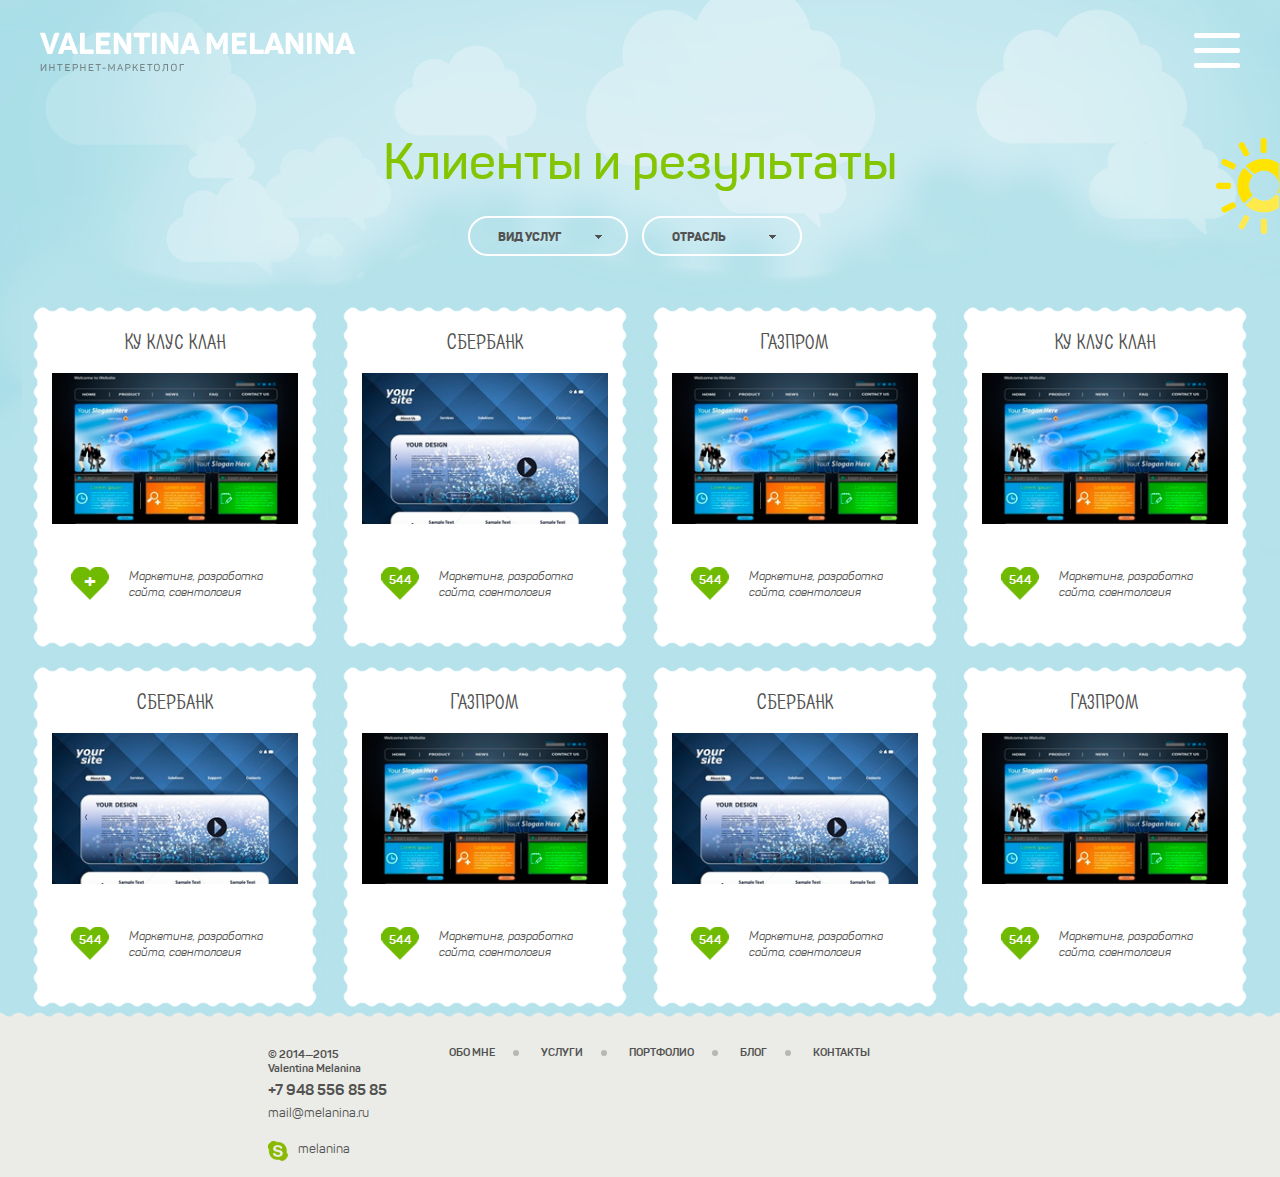
<file: portfolio.html>
﻿<!DOCTYPE html> 
<html lang="ru">
<head>
    <meta charset="utf-8" />
    <meta name="robots" content="noindex, nofollow">
    <meta name="viewport" content="width=device-width, initial-scale=1, minimum-scale=1, maximum-scale=1">
    <meta name="format-detection" content="telephone=no">
    <meta name="format-detection" content="address=no">

    <title>Title</title>
    
</head>
<body>
    <!-- site -->
    <div class="site site_air site_portfolio">

        <!-- site__header -->
        <header class="site__header">

            <!-- logo -->
            <a href="#" class="logo">
                <img class="logo__mobile" src="img/logo.png" width="315" height="40" alt="VALENTINA MELANINA">
                <img class="logo__desktop" src="img/logo-desktop.png" width="315" height="48" alt="VALENTINA MELANINA">
            </a>
            <!-- /logo -->

            <!-- menu -->
            <nav class="menu">

                <!-- menu__btn -->
                <button class="menu__btn"><span></span></button>
                <!-- /menu__btn -->

                <!-- menu__wrap -->
                <div class="menu__wrap">
                    <a href="#">ОБО МНЕ</a>
                    <a href="#">УСЛУГИ</a>
                    <a href="#">ПОРТФОЛИО</a>
                    <a href="#">БЛОГ</a>
                    <a href="#">КОНТАКТЫ</a>
                </div>
                <!-- /menu__wrap -->

            </nav>
            <!-- /menu -->

        </header>
        <!-- /site__header -->

        <!-- site__content -->
        <div class="site__content">

            <!-- portfolio -->
            <div class="portfolio">

                <!-- site__wrap -->
                <div class="site__wrap">

                    <h1>Клиенты и результаты</h1>

                    <div class="portfolio__selects">
                        <select name="address" class="portfolio__select-desktop">
                            <option value="Адрес сайта">Адрес сайта</option>
                            <option value="1 Адрес сайта">1 Адрес сайта</option>
                        </select>

                        <select name="services">
                            <option value="Вид услуг">Вид услуг</option>
                            <option value="1 Вид услуг">1 Вид услуг</option>
                        </select>

                        <select name="branch">
                            <option value="Отрасль">Отрасль</option>
                            <option value="1 Отрасль">1 Отрасль</option>
                        </select>
                    </div>

                    <ul class="portfolio__wrap">
                        <li>
                            <a href="#">
                                <h3>Ку клус клан</h3>
                                <div class="portfolio__img">
                                    <img src="pic/img-001.jpg" alt="img"/>
                                </div>
                                <span class="portfolio__like portfolio__like_plus">
                                    +
                                </span>
                                <span>Маркетинг, разработка сайта, саентология</span>
                            </a>
                        </li>
                        <li>
                            <a href="#">
                                <h3>Сбербанк</h3>
                                <div class="portfolio__img">
                                    <img src="pic/img-002.jpg" alt="img"/>
                                </div>
                                <span class="portfolio__like">
                                    544
                                </span>
                                <span>Маркетинг, разработка сайта, саентология</span>
                            </a>
                        </li>
                        <li>
                            <a href="#">
                                <h3>Газпром</h3>
                                <div class="portfolio__img">
                                    <img src="pic/img-001.jpg" alt="img"/>
                                </div>
                                <span class="portfolio__like">
                                    544
                                </span>
                                <span>Маркетинг, разработка сайта, саентология</span>
                            </a>
                        </li>
                        <li>
                            <a href="#">
                                <h3>Ку клус клан</h3>
                                <div class="portfolio__img">
                                    <img src="pic/img-001.jpg" alt="img"/>
                                </div>
                                <span class="portfolio__like">
                                    544
                                </span>
                                <span>Маркетинг, разработка сайта, саентология</span>
                            </a>
                        </li>
                        <li>
                            <a href="#">
                                <h3>Сбербанк</h3>
                                <div class="portfolio__img">
                                    <img src="pic/img-002.jpg" alt="img"/>
                                </div>
                                <span class="portfolio__like">
                                    544
                                </span>
                                <span>Маркетинг, разработка сайта, саентология</span>
                            </a>
                        </li>
                        <li>
                            <a href="#">
                                <h3>Газпром</h3>
                                <div class="portfolio__img">
                                    <img src="pic/img-001.jpg" alt="img"/>
                                </div>
                                <span class="portfolio__like">
                                    544
                                </span>
                                <span>Маркетинг, разработка сайта, саентология</span>
                            </a>
                        </li>
                        <li>
                            <a href="#">
                                <h3>Сбербанк</h3>
                                <div class="portfolio__img">
                                    <img src="pic/img-002.jpg" alt="img"/>
                                </div>
                                <span class="portfolio__like">
                                    544
                                </span>
                                <span>Маркетинг, разработка сайта, саентология</span>
                            </a>
                        </li>
                        <li>
                            <a href="#">
                                <h3>Газпром</h3>
                                <div class="portfolio__img">
                                    <img src="pic/img-001.jpg" alt="img"/>
                                </div>
                                <span class="portfolio__like">
                                    544
                                </span>
                                <span>Маркетинг, разработка сайта, саентология</span>
                            </a>
                        </li>
                    </ul>

                </div>
                <!-- /site__wrap -->

            </div>
            <!-- /portfolio -->

        </div>
        <!-- /site__content -->

        <!-- /site__footer -->
        <footer class="site__footer">
            <!-- /site__footer-layout -->
            <div class="site__footer-layout">
                <div class="footer__info">
                    <div class="copyright">
                        © 2014—2015
                        <span>Valentina Melanina</span>
                    </div>
                    <a class="footer__phone" href="tel:+79485568585">+7 948 556 85 85</a>
                    <a class="footer__email" href="mailto:mail@melanina.ru">mail@melanina.ru</a>
                    <a class="footer__skype" href="skype:melanina">melanina</a>
                </div>
                <div class="footer__menu">
                    <a href="#">ОБО МНЕ</a>
                    <a href="#">УСЛУГИ</a>
                    <a href="#">ПОРТФОЛИО</a>
                    <a href="#">БЛОГ</a>
                    <a href="#">КОНТАКТЫ</a>
                </div>

                <dl class="footer__navigation">
                    <dt>СТРАТЕГИЯ И АНАЛИТИКА</dt>
                    <dd><a href="#">Исследование аудитории сайта</a></dd>
                    <dd><a href="#">Анализ конкурентов</a></dd>
                    <dd><a href="#">Маркетинговый аудит сайта</a></dd>
                    <dd><a href="#">Анализ юзабилити сайта</a></dd>
                    <dd><a href="#">Разработка стратегии позиционирования</a></dd>
                    <dd><a href="#">Разработка плана продвижения</a></dd>
                </dl>
                <dl class="footer__navigation">
                    <dt>СОЗДАНИЕ И ТЕСТИРОВАНИЕ</dt>
                    <dd><a href="#">Проектирование сайтов</a></dd>
                    <dd><a href="#">Разработка Landing Pages</a></dd>
                    <dd><a href="#">Создание шаблонов писем</a></dd>
                    <dd><a href="#">А/В тестирования сайта</a></dd>
                    <dd><a href="#">Анализ веб-статистики</a></dd>
                </dl>
                <dl class="footer__navigation">
                    <dt>РАЗВИТИЕ И ПОДДЕРЖКА</dt>
                    <dd><a href="#">Абонентское обслуживание</a></dd>
                    <dd><a href="#">Продвижение сайта</a></dd>
                    <dd><a href="#">Управление электронными рассылками</a></dd>
                    <dd><a href="#">правление рекламными кампаниями</a></dd>
                </dl>
            </div>
            <!-- /site__footer-layout -->
        </footer>
        <!-- /site__footer -->
    </div>
    <!-- /site -->

    <link rel="stylesheet" href="css/select.css" />
    <link rel="stylesheet" href="css/main.css" />

    <script src="js/jquery-2.1.3.min.js"></script>
    <script src="js/jquery.select.js"></script>
    <script src="js/runtime.js"></script>
    <script src="js/pic-script.js"></script>
    <script src="js/jquery.main.js"></script>
</body>
</html>
</file>
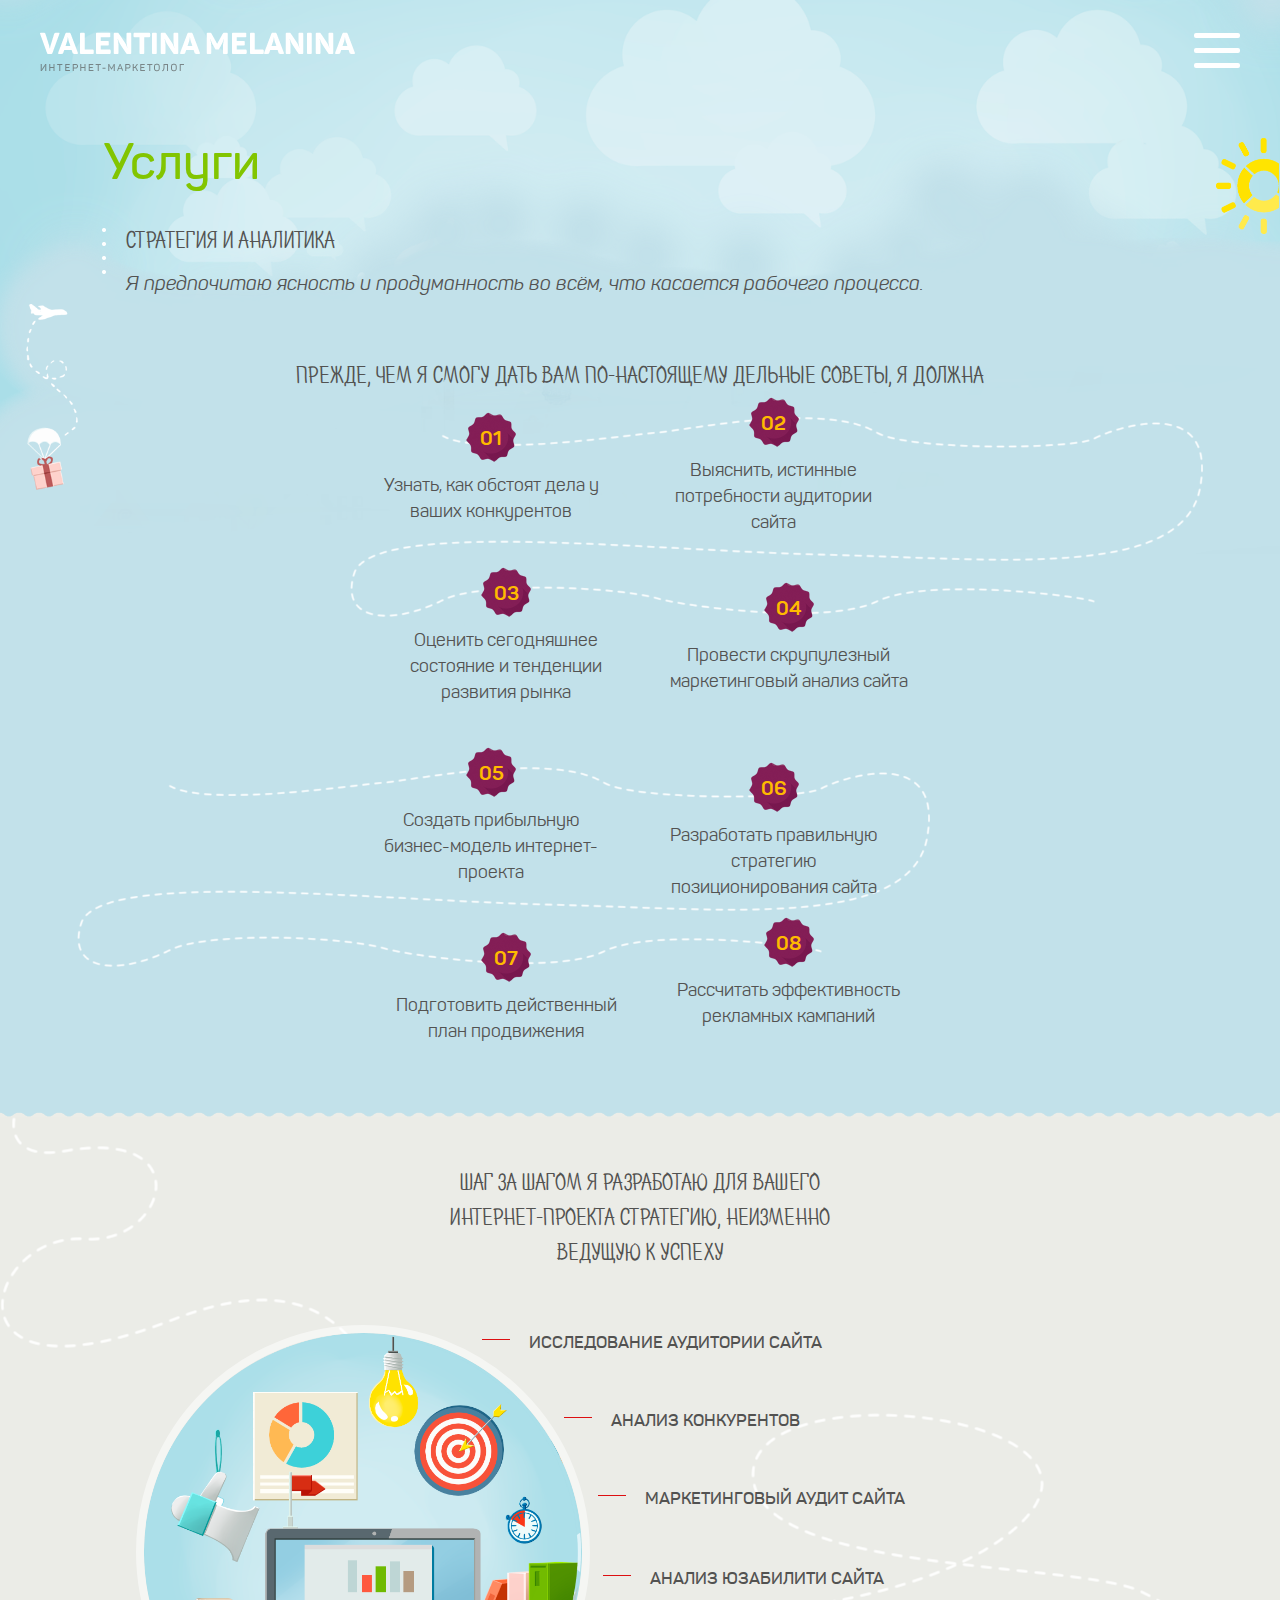
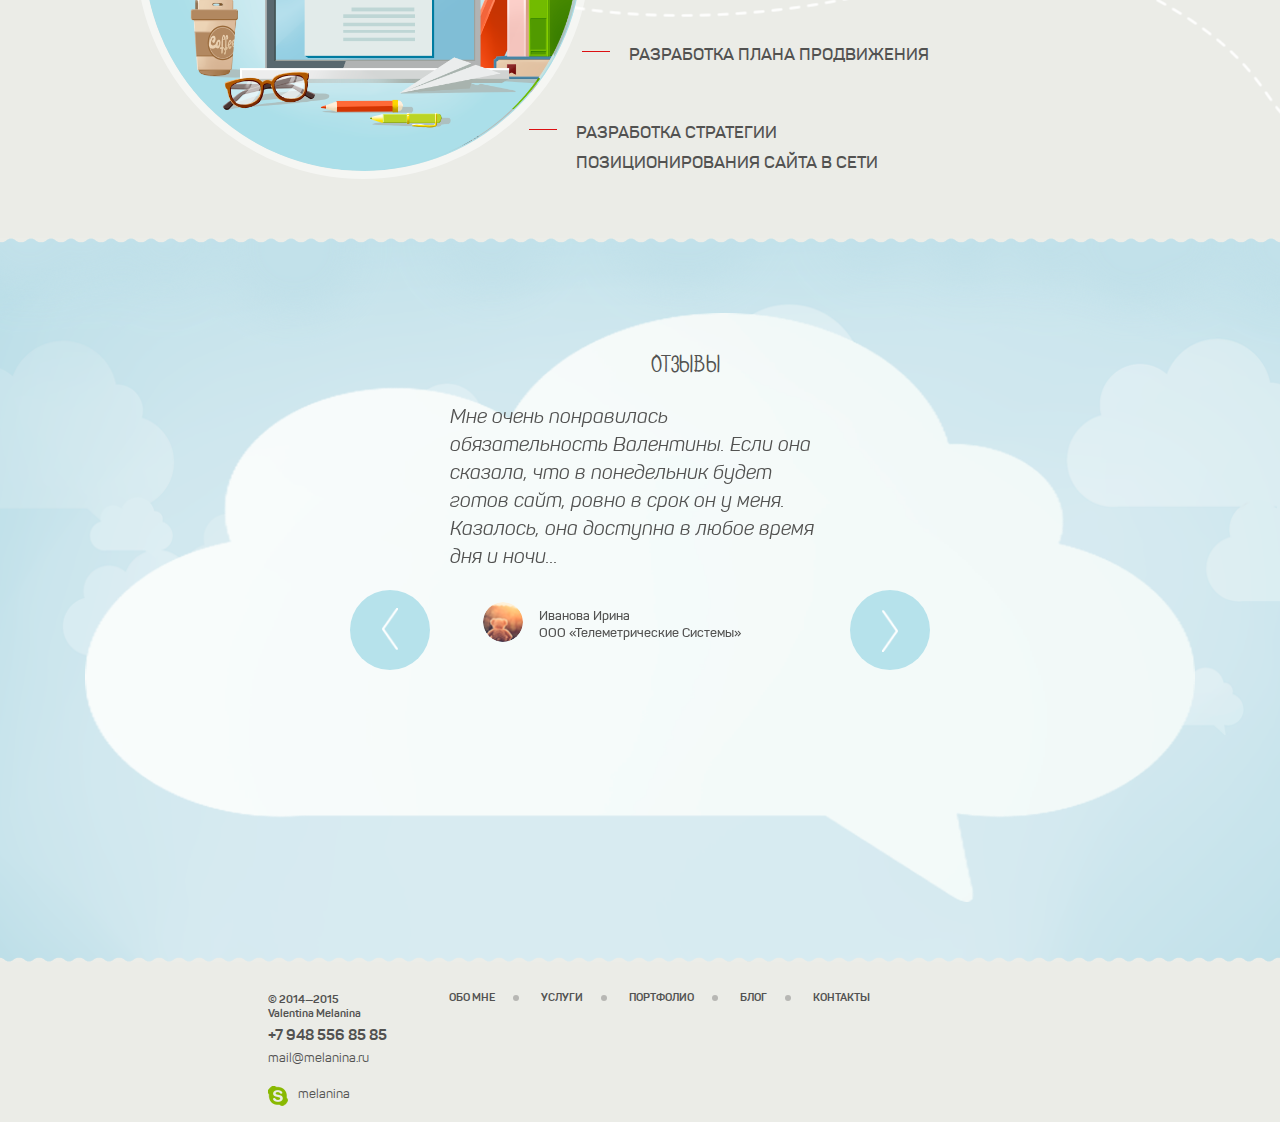
<file: service.html>
﻿<!DOCTYPE html> 
<html lang="ru">
<head>
    <meta charset="utf-8" />
    <meta name="robots" content="noindex, nofollow">
    <meta name="viewport" content="width=device-width, initial-scale=1, minimum-scale=1, maximum-scale=1">
    <meta name="format-detection" content="telephone=no">
    <meta name="format-detection" content="address=no">

    <title>Service</title>
    
</head>
<body>
    <!-- site -->
    <div class="site site_air">

        <!-- site__header -->
        <header class="site__header">

            <!-- logo -->
            <a href="#" class="logo">
                <img class="logo__mobile" src="img/logo.png" width="315" height="40" alt="VALENTINA MELANINA">
                <img class="logo__desktop" src="img/logo-desktop.png" width="315" height="48" alt="VALENTINA MELANINA">
            </a>
            <!-- /logo -->

            <!-- menu -->
            <nav class="menu">

                <!-- menu__btn -->
                <button class="menu__btn"><span></span></button>
                <!-- /menu__btn -->

                <!-- menu__wrap -->
                <div class="menu__wrap">
                    <a href="#">ОБО МНЕ</a>
                    <a href="#">УСЛУГИ</a>
                    <a href="#">ПОРТФОЛИО</a>
                    <a href="#">БЛОГ</a>
                    <a href="#">КОНТАКТЫ</a>
                </div>
                <!-- /menu__wrap -->

            </nav>
            <!-- /menu -->

        </header>
        <!-- /site__header -->

        <!-- site__content -->
        <div class="site__content">

            <!-- service -->
            <div class="service">

                <!-- site__wrap -->
                <div class="site__wrap">

                    <!-- service__title -->
                    <h1 class="service__title">Услуги</h1>
                    <!-- /service__title -->

                    <!-- service__preview -->
                    <div class="service__preview">

                        <!-- site__title -->
                        <h2 class="site__title">СТРАТЕГИЯ И АНАЛИТИКА</h2>
                        <!-- /site__title -->

                        <p>Я предпочитаю ясность и продуманность во всём, что касается рабочего процесса.
                            <span class="service__hide">Понятная схема поможет вам составить представление о том, какую
                                работу должен проделать маркетолог, чтобы ваш проект получил вожделенную пальму
                                первенства.</span></p>

                    </div>
                    <!-- /service__preview -->

                    <!-- site__title -->
                    <h2 class="site__title">Прежде, чем я смогу дать вам по-настоящему дельные советы, я должна</h2>
                    <!-- /site__title -->

                </div>
                <!-- /site__wrap -->

                <!-- service__wrap -->
                <ul class="service__wrap">

                    <li>

                        <!-- service__item -->
                        <div class="service__item">
                            <span data-num="01">Узнать, как обстоят дела у ваших конкурентов</span>
                            <span data-num="02">Выяснить, истинные потребности аудитории сайта</span>
                        </div>
                        <!-- /service__item -->

                        <!-- service__item -->
                        <div class="service__item">
                            <span data-num="03">Оценить сегодняшнее состояние и тенденции развития рынка</span>
                            <span data-num="04">Провести скрупулезный маркетинговый анализ сайта</span>
                        </div>
                        <!-- /service__item -->

                    </li>

                    <li>

                        <!-- service__item -->
                        <div class="service__item">
                            <span data-num="05">Создать прибыльную бизнес-модель интернет-проекта</span>
                            <span data-num="06">Разработать правильную стратегию позиционирования сайта</span>
                        </div>
                        <!-- /service__item -->

                        <!-- service__item -->
                        <div class="service__item">
                            <span data-num="07">Подготовить действенный план продвижения</span>
                            <span data-num="08">Рассчитать эффективность рекламных кампаний</span>
                        </div>
                        <!-- /service__item -->

                    </li>

                </ul>
                <!-- /service__wrap -->

            </div>
            <!-- /service -->

            <!-- steps -->
            <div class="steps">

                <div class="site__wrap">

                    <!-- site__title -->
                    <h2 class="site__title">Шаг за шагом я разработаю для вашего
                        <span>интернет-проекта стратегию, неизменно</span>
                        ведущую к успеху</h2>
                    <!-- /site__title -->

                    <!-- steps__wrap -->
                    <div class="steps__wrap">
                        
                        <!-- steps__ban -->
                        <div class="steps__ban">
                            <img src="pic/steps_ban.png" alt="">
                        </div>
                        <!-- /steps__ban -->

                        <ul>
                            <li class="steps__item1">ИССЛЕДОВАНИЕ АУДИТОРИИ САЙТА</li>
                            <li class="steps__item2">АНАЛИЗ КОНКУРЕНТОВ</li>
                            <li class="steps__item3">МАРКЕТИНГОВЫЙ АУДИТ САЙТА</li>
                            <li class="steps__item4">АНАЛИЗ ЮЗАБИЛИТИ САЙТА</li>
                            <li class="steps__item5">РАЗРАБОТКА ПЛАНА ПРОДВИЖЕНИЯ</li>
                            <li class="steps__item6">РАЗРАБОТКА СТРАТЕГИИ ПОЗИЦИОНИРОВАНИЯ САЙТА В СЕТИ</li>
                        </ul>
                    </div>
                    <!-- /steps__wrap -->

                    <!-- steps__btns -->
                    <div class="steps__btns">
                        <a href="#" class="btn">ОТПРАВИТЬ СООБЩЕНИЕ</a>
                        <a href="#" class="btn btn_5">ЗАПРОСИТЬ КОММ. ПРЕДЛОЖЕНИЕ</a>
                    </div>
                    <!-- /steps__btns -->

                </div>

            </div>
            <!-- /steps -->

            <!-- reviews -->
            <div class="reviews">

                <!-- site__wrap -->
                <div class="site__wrap">

                    <!-- site__title -->
                    <h2 class="site__title">отзывы</h2>
                    <!-- /site__title -->

                    <!-- swiper-container -->
                    <div class="swiper-container reviews__slider">

                        <div class="swiper-wrapper">

                            <!-- swiper-slide -->
                            <div class="swiper-slide reviews__item">
                                <p>Мне очень понравилась обязательность Валентины. Если она сказала, что в понедельник
                                    будет готов сайт, ровно в срок он у меня. Казалось, она доступна в любое время дня
                                    и ночи...</p>
                                <div class="reviews__author">
                                    <div class="reviews__author-ava"><img src="pic/ava1.png" alt=""></div>
                                    <div class="reviews__author-info">
                                        Иванова Ирина
                                        <span>ООО «Телеметрические Системы»</span>
                                    </div>
                                </div>
                            </div>
                            <!-- /swiper-slide -->

                        </div>

                        <div class="swiper-button-next"></div>
                        <div class="swiper-button-prev"></div>
                    </div>
                    <!-- /swiper-container -->

                </div>
                <!-- /site__wrap -->

            </div>
            <!-- /reviews -->

        </div>
        <!-- /site__content -->

        <!-- site__footer -->
        <footer class="site__footer">
            <!-- site__footer-layout -->
            <div class="site__footer-layout">
                <div class="footer__info">
                    <div class="copyright">
                        © 2014—2015
                        <span>Valentina Melanina</span>
                    </div>
                    <a class="footer__phone" href="tel:+79485568585">+7 948 556 85 85</a>
                    <a class="footer__email" href="mailto:mail@melanina.ru">mail@melanina.ru</a>
                    <a class="footer__skype" href="skype:melanina">melanina</a>
                </div>
                <div class="footer__menu">
                    <a href="#">ОБО МНЕ</a>
                    <a href="#">УСЛУГИ</a>
                    <a href="#">ПОРТФОЛИО</a>
                    <a href="#">БЛОГ</a>
                    <a href="#">КОНТАКТЫ</a>
                </div>

                <dl class="footer__navigation">
                    <dt>СТРАТЕГИЯ И АНАЛИТИКА</dt>
                    <dd><a href="#">Исследование аудитории сайта</a></dd>
                    <dd><a href="#">Анализ конкурентов</a></dd>
                    <dd><a href="#">Маркетинговый аудит сайта</a></dd>
                    <dd><a href="#">Анализ юзабилити сайта</a></dd>
                    <dd><a href="#">Разработка стратегии позиционирования</a></dd>
                    <dd><a href="#">Разработка плана продвижения</a></dd>
                </dl>
                <dl class="footer__navigation">
                    <dt>СОЗДАНИЕ И ТЕСТИРОВАНИЕ</dt>
                    <dd><a href="#">Проектирование сайтов</a></dd>
                    <dd><a href="#">Разработка Landing Pages</a></dd>
                    <dd><a href="#">Создание шаблонов писем</a></dd>
                    <dd><a href="#">А/В тестирования сайта</a></dd>
                    <dd><a href="#">Анализ веб-статистики</a></dd>
                </dl>
                <dl class="footer__navigation">
                    <dt>РАЗВИТИЕ И ПОДДЕРЖКА</dt>
                    <dd><a href="#">Абонентское обслуживание</a></dd>
                    <dd><a href="#">Продвижение сайта</a></dd>
                    <dd><a href="#">Управление электронными рассылками</a></dd>
                    <dd><a href="#">правление рекламными кампаниями</a></dd>
                </dl>
            </div>
            <!-- /site__footer-layout -->
        </footer>
        <!-- /site__footer -->
    </div>
    <!-- /site -->

    <link rel="stylesheet" href="css/swiper.min.css" />
    <link rel="stylesheet" href="css/main.css" />

    <script src="js/jquery-2.1.3.min.js"></script>
    <script src="js/swiper.min.js"></script>
    <script src="js/jquery.main.js"></script>
</body>
</html>
</file>
<file: css/main.css>
@charset "utf-8";
/* --------------- Style to null --------------- */
*{-moz-box-sizing:border-box;box-sizing:border-box;}html,body,div,span,h1,h2,h3,h4,h5,h6,p,em,img,strong,sub,sup,b,u,i,dl,dt,dd,ol,ul,li,fieldset,form,label,table,tbody,tfoot,thead,tr,th,td,article,aside,canvas,details,figcaption,figure,a,footer,header,hgroup,menu,nav,section,summary,time,mark,audio,video{border:0;outline:0;vertical-align:baseline;background:transparent;font-size:100%;margin:0;padding:0;}a{background:transparent;}table{border-collapse:collapse;border-spacing:0;}td,td img{vertical-align:top;}input,select,button,textarea{font-size:12px;font-family:Arial, Helvetica, sans-serif;margin:0;}input[type="text"],input[type="password"],textarea,input[type="email"],input[type="phone"],input[type="number"]{font:12px Arial, Helvetica, sans-serif;padding:0;}input[type="checkbox"]{vertical-align:bottom;}input[type="radio"]{vertical-align:text-bottom;}sub{vertical-align:sub;font-size:smaller;}sup{vertical-align:super;font-size:smaller;}article,aside,details,figcaption,figure,footer,header,hgroup,menu,nav,section{display:block;}ul,ol{list-style:none;}html{overflow-y:scroll;overflow-x:auto;}html,body{height:100%;}body{line-height:1;color:#000;text-align:left;z-index:1;position:relative;}input [type='text']{padding:0;}textarea{resize:none;overflow:auto;}label,input[type="button"],input[type="submit"],button{cursor:pointer;}input[type="button"],input[type="reset"],input[type="submit"],button,input[type="text"],input[type="password"],textarea,input[type="email"],input[type="tel"],input[type="phone"],input[type="number"]{-webkit-appearance:none;}a,a:visited,a:hover,a:focus,a:active{text-decoration:none;}input[type="submit"]::-moz-focus-inner,button::-moz-focus-inner{border:0;padding:0;}input:invalid{outline:none;-moz-box-shadow:none;border:none;}::-ms-clear{display:none;}input,textarea,input[type="search"]:focus,:focus{outline:none;}
/* --------------- Style to null --------------- */
/*
    main styles
    version: 15.01.2013

    placeholder

    fonts

    site

    logo
*/

/* --------------- placeholder --------------- */
::-webkit-input-placeholder {
    color: #000;
}
:-moz-placeholder {
    color: #000;
}
.placeholder {
    color: #000;
}
/* --------------- /placeholder --------------- */

/* --------------- fonts --------------- */
@font-face {
    font-family: "panton";
    src: url("../fonts/panton.woff") format("woff");
    font-weight: normal;
    font-style: normal;
}
@font-face {
    font-family: "panton-regular-italic";
    src: url("../fonts/panton-regular-italic.woff") format("woff");
    font-weight: normal;
    font-style: normal;
}
@font-face {
    font-family: "panton-bold";
    src: url("../fonts/panton-bold.woff") format("woff");
    font-weight: normal;
    font-style: normal;
}
@font-face {
    font-family: "panton-semibold";
    src: url("../fonts/panton-semibold.woff") format("woff");
    font-weight: normal;
    font-style: normal;
}
@font-face {
    font-family: "panton-semibold-italic";
    src: url("../fonts/panton-semibold-italic.woff") format("woff");
    font-weight: normal;
    font-style: normal;
}
@font-face {
    font-family: "panton-extrabold";
    src: url("../fonts/panton-extrabold.woff") format("woff");
    font-weight: normal;
    font-style: normal;
}
@font-face {
    font-family: "ph_500_regular_caps";
    src: url("../fonts/ph_500_regular_caps.woff") format("woff");
    font-weight: normal;
    font-style: normal;
}
/* --------------- /fonts --------------- */
#ascrail2000-hr {
    height: 2px!important;
}
#ascrail2000-hr div{
    position: relative;
    background-color: transparent !important;
}
#ascrail2000-hr div:before {
    content: '';
    width: 20px;
    height: 20px;
    border-radius: 50%;
    background: #fff;
    position: absolute;
    top: 0;
    left: 50%;
    margin: -9px 0 0 -10px;
    z-index: 1;
}
/* --------------- site --------------- */
.site {
    position: relative;
    min-height: 100%;
    min-width: 320px;
    font-family: "panton", sans-serif;
    overflow: hidden;
    z-index: 1;
    background: #c2e1ea url("../img/bg-site.png") no-repeat top center;
    background-size: contain;
}
.site_contacts{
    background: url("../img/bg-site.png") no-repeat top left/193% auto,
    url("../img/bg-contacts.jpg") no-repeat 0 47px/233% auto #b6e2eb;
}
.site_main {
    background: #c2e1ea;
}
.site:before {
    content: '';
    background: url("../img/sun.png") no-repeat;
    width: 32px;
    height: 49px;
    position: absolute;
    top: 68px;
    right: 0;
    background-size: contain;
    z-index: 1;
}
.site_main:before {
    z-index: 3;
}
.site_contacts:before{
    top: 69px;
    width: 32px;
}
.site__content {
    position: relative;
    z-index: 2;
}
.site_portfolio {
    background-color: #b5e2eb;
}
.site_about .site__content:before,
.site_air .site__content:before {
    content: '';
    background: url("../img/air.png") no-repeat;
    width: 26px;
    height: 94px;
    position: absolute;
    top: 102px;
    left: 13px;
    background-size: contain;
    z-index: 1;
}
.site_bird .site__content:after {
    content: '';
    background: url("../img/bird.png") no-repeat;
    width: 37px;
    height: 18px;
    position: absolute;
    top: 13px;
    left: 38px;
    background-size: contain;
    z-index: 1;
}
.site_contacts.site_bird .site__content:after{
    top: 45px;
    left: 17px;
    width: 54px;
    height: 27px;
}
.site_contacts .site__content:before {
    content: '';
    background: url("../img/icons-place.png") no-repeat;
    width: 24px;
    height: 30px;
    position: absolute;
    top: 245px;
    left: 228px;
    background-size: contain;
}
.site__header {
    position: relative;
    height: 50px;
    z-index: 3;
    max-width: 1260px;
    margin: 0 auto;
}
.site__footer {
    position: relative;
    padding: 14px 0 20px;
    background-color: #ebece7;
    z-index: 2;
}
.site__footer:before{
    content: '';
    position: absolute;
    top: -5px;
    left: 0;
    right: 0;
    height: 5px;
    background: url("../img/deco-footer.png") repeat-x 50% 0;
}
.site__footer-layout {
    width: 320px;
    max-width: 1260px;
    margin: 0 auto;
    padding: 0 12px;
    font-size: 6px;
}
.site__wrap {
    max-width: 1290px;
    margin: 0 auto;
    padding: 0 15px;
    position: relative;
    z-index: 2;
}
.site__title {
    font-size: 12px;
    line-height: 18px;
    font-weight: 400;
    color: #525251;
    text-align: center;
    text-transform: uppercase;
    font-family: "ph_500_regular_caps", sans-serif;
    padding: 19px 0 15px;
}
.site__title > span {
    display: block;
}
/* --------------- /site --------------- */

/* --------------- logo --------------- */
.logo {
    position: absolute;
    top: 16px;
    left: 15px;
}
.logo__mobile {
    width: 157px;
    height: auto;
}
.logo__desktop {
    display: none;
}
/* --------------- /logo --------------- */

/* --------------- btn --------------- */
.btn,
a.btn:visited {
    min-width: 90px;
    height: 30px;
    border: 1px solid #fff;
    border-radius: 15px;
    -webkit-transition: background .3s ease;
    transition: background .3s ease;
    display: inline-block;
    vertical-align: top;
    text-transform: uppercase;
    font-size: 7px;
    color: #525251;
    font-family: "panton-bold", sans-serif;
    padding: 11px 19px;
    text-align: center;
    background: #ebece7;
    cursor: pointer;
}
.btn:hover {
    background: #fff!important;
}
.btn_2 {
    background: #d7ebf1;
}
.btn_2:hover {
    background: #fff;
}
.btn_3 {
    background: #fff!important;
}
.btn_3:hover {
    background: #d7ebf1 !important;
}
a.btn_4 {
    position: relative;
    width: 111px;
    height: 43px;
    padding: 14px 0 0;
    border: none;
    font-size: 7px;
    background: url("../img/bg-patch.png") no-repeat 0 0/100% auto;
    z-index: 2;
}
a.btn_4:hover {
    border: none;
    background: url("../img/bg-patch.png") no-repeat 0 0/100% auto transparent!important;
}
a.btn_4:after{
    content: '';
    position: absolute;
    top: 0;
    left: 0;
    right: 0;
    bottom: 0;
    background: url("../img/bg-patch.png") no-repeat 0 -59px/100% auto;
    opacity: 0;
    transition: opacity .3s ease;
    -webkit-transition: opacity .3s ease;
    z-index: -1;
}
a.btn_4:hover:after{
    opacity: 1;
}
.btn_5 {
    background: #fff;
}
.btn_5:hover {
    background: #ebece7 !important;
}
.btn_6 {
    background: #d7ebf1 !important;
}
.btn_6:hover {
    background: #fff!important;
}
/* --------------- /btn --------------- */

/* --------------- menu --------------- */
.menu {
    position: absolute;
    top: 0;
    right: 0;
    font-size: 15px;
    font-family: "panton-bold", sans-serif;
}
.menu__wrap {
    position: absolute;
    top: 50px;
    left: 100%;
    cursor: default;
    -webkit-transition: margin .3s ease;
    transition: margin .3s ease;
    width: 300px;
    background: #c2e1ea;
    border-bottom: 1px solid #fff;
    margin-left: 30px;
}
.menu.active  .menu__wrap{
    margin-left: -330px;
}
.menu a,
.menu a:visited {
    font-size: 15px;
    color: #535251;
    display: block;
    text-transform: uppercase;
    -webkit-transition: color .3s ease;
    transition: color .3s ease;
    border-top: 1px solid #fff;
    padding: 10px 10px;
}
.menu a:hover,
.menu a.active {
    text-decoration: underline;
}
.menu__btn {
    border: none;
    padding: 0;
    position: absolute;
    top: 14px;
    right: 15px;
    width: 23px;
    height: 23px;
    background: none;
}
.menu__btn > span {
    display: block;
    width: 100%;
    height: 3px;
    background: #fff;
    position: relative;
    border-radius: 2px;
}
.menu__btn > span:before,
.menu__btn > span:after {
    display: block;
    width: 100%;
    height: 3px;
    position: absolute;
    background: #fff;
    left: 0;
    content: '';
    -webkit-transition: all .3s ease;
    transition: all .3s ease;
    border-radius: 2px;
}
.menu.active .menu__btn > span {
    background: transparent;
}
.menu__btn > span:before {
    bottom: 230%;
}
.menu__btn > span:after {
    top: 230%;
}
.menu.active .menu__btn > span:before {
    transform: rotate(45deg);
    bottom: 0;
}
.menu.active .menu__btn > span:after {
    transform: rotate(-45deg);
    top: 0;
}
/* --------------- /menu --------------- */

/* --------------- main-slider --------------- */
.main-slider__points{
    display: none;
}
.main-slider .swiper-slide{
    width: 100%;
}
.main-slider_mobile .swiper-wrapper {
    transform: translate3d(0px, 0px, 0px) !important;
}
.main-slider .site__title span{
    display: none;
}
.main-slider .site__title span.site__title-mobile{
    display: block;
}
/* --------------- /main-slider --------------- */

/* --------------- strategy --------------- */
.strategy {
    position: relative;
    min-height: 251px;
    overflow: hidden;
    padding-bottom: 53.534183%;
}
.strategy__wrap {
    position: absolute;
    top: 0;
    left: 0;
    width: 100%;
    z-index: 2;
    text-align: center;
}
.strategy p {
    font-size: 13px;
    color: #525251;
    line-height: 18px;
    margin-bottom: 24px;
}
.strategy strong {
    color: #88b900;
    font-family: "panton-bold", sans-serif;
    font-weight: 400;
}
.strategy__btns {
    font-family: "ph_500_regular_caps", sans-serif;
    color: #525251;
    font-size: 10px;
    text-align: justify;
    width: 290px;
    margin: 0 auto 10px;
}
.strategy__btns > span {
    display: inline-block;
    vertical-align: middle;
}
.strategy__btns:after {
    display: inline-block;
    width: 100%;
    content: '';
}
.strategy__btns .btn {
    vertical-align: middle;
}
/* --------------- /strategy --------------- */

/* --------------- swiffycontainer --------------- */
#swiffycontainer {
    width: 100%;
    padding-bottom: 53.3%;
    position: absolute;
    bottom: 0;
    z-index: 1;
    background: url("../img/strategy-bg.png") no-repeat bottom center;
    background-size: contain;
}
#swiffycontainer:before {
    content: '';
    background: #c2e1ea;
    position: absolute;
    top: 0;
    left: 0;
    width: 100%;
    height: 1px;
    z-index: 1;
}
#swiffycontainer > div {
    position: absolute !important;
    top: 0;
    left: 0;
    display: none;
}
/* --------------- /swiffycontainer --------------- */

/* --------------- solutions --------------- */
.solutions {
    padding-bottom: 65px;
    background: #ebece7 url("../img/line1.png") no-repeat -2% 0;
    text-align: center;
    background-size: 186% auto;
}
.solutions__wrap {
    margin: 0 auto;
    padding: 0 15px;
}
.solutions .site__title {
    padding-bottom: 21px;
}
.solutions p {
    font-size: 13px;
    color: #525251;
    line-height: 18px;
    margin-bottom: 24px;
}
.solutions strong {
    color: #88b900;
    font-family: "panton-bold", sans-serif;
    font-weight: 400;
}
.solutions__inform {
    text-align: justify;
    padding-top: 19px;
}
.solutions__inform:after {
    content: '';
    display: inline-block;
    width: 100%;
}
.solutions__ban {
    width: 49%;
    display: inline-block;
    vertical-align: middle;
}
.solutions__ban img {
    display: block;
    max-width: 139%;
    float: right;
}
.solutions__indicators {
    width: 49%;
    display: inline-block;
    vertical-align: middle;
    text-align: center;
    font-size: 5px;
    color: #535251;
    position: relative;
}
.solutions__indicators:after {
    content: '';
    display: block;
    clear: both;
}
.solutions__indicators:after {
    content: '';
    background: url("../img/solutions-inform-bg.png") no-repeat center;
    background-size: contain;
    position: absolute;
    top: 20%;
    left: 20%;
    right: 20%;
    bottom: 20%;
    z-index: 1;
}
.solutions__indicators li {
    float: left;
    width: 50%;
    text-align: center;
    padding: 18px 0;
    position: relative;
    z-index: 2;
}
.solutions__indicators strong {
    font-family: "panton-bold", sans-serif;
    font-size: 18px;
    color: #d8533d;
    display: block;
    padding: 9px 0;
    letter-spacing: -1px;
}
/* --------------- /solutions --------------- */

/* --------------- service --------------- */
.service {
    padding: 18px 0 0 0;
}
.service__title {
    font-size: 25px;
    color: #82c500;
    font-family: "panton-semibold", sans-serif;
    font-weight: 400;
    padding: 0 0 18px 37px;
}
.service__preview {
    color: #525251;
    font-size: 10px;
    margin: 0 0 11px 36px;
    padding-left: 12px;
    position: relative;
}
.service__preview:before {
    content: '';
    background: url("../img/point.png") repeat-y;
    background-size: contain;
    width: 2px;
    bottom: 10px;
    position: absolute;
    top: 0;
    left: 0;
}
.service__preview .site__title {
    padding: 0 0 5px 0;
    text-align: left;
}
.service__preview p {
    font-family: "panton-regular-italic", sans-serif;
    line-height: 15px;
}
.service__wrap {
    position: relative;
    color: #525251;
    max-width: 320px;
    margin: -5px auto 0;
    z-index: 2;
}
.service__wrap:after {
    content: '';
    display: block;
    clear: both;
}
.service__wrap li {
    position: relative;
    margin-bottom: 90px;
    height: 150px;
}
.service__wrap li:before {
    content: '';
    position: absolute;
    top: 0;
    left: 0;
    height: 100%;
    width: 200%;
    background-image: url("../img/line2.png");
    background-repeat: no-repeat;
    background-position: top left;
    background-size: auto 100%;
    z-index: 1;
}
.service__wrap li:nth-child(even):before {
    background-position: top right;
    left: auto;
    right: 0;
}
.service__wrap li:nth-child(odd) .service__item:nth-child(odd) > span:first-child,
.service__wrap li:nth-child(even) .service__item:nth-child(even) > span:first-child {
    padding-top: 5px;
}
.service__wrap li:nth-child(odd) .service__item:nth-child(even) > span:nth-child(even),
.service__wrap li:nth-child(even) .service__item:nth-child(odd) > span:nth-child(even) {
    padding-top: 5px;
}
.service__item {
    margin: 0 15px 0 0;
    position: relative;
    z-index: 2;
}
.service__item:after {
    content: '';
    display: block;
    clear: both;
}
.service__item:nth-child(even) {
    margin: 0 0 0 15px;
}
.service__item > span {
    width: 50%;
    float: left;
    height: 120px;
    text-align: center;
    font-size: 9px;
    padding: 0 20px;
    line-height: 13px;
}
.service__item > span:before {
    content: attr(data-num);
    font-family: "panton-bold", sans-serif;
    color: #ffba00;
    font-size: 10px;
    text-align: center;
    padding: 6px 0;
    background: url("../img/services-circle.png") no-repeat;
    background-size: contain;
    width: 25px;
    height: 25px;
    display: block;
    margin: 0 auto 5px;
    -moz-box-sizing: border-box;
    box-sizing: border-box;
}
.service__hide {
    display: none;
}
/* --------------- /service --------------- */

/* --------------- steps --------------- */
.steps {
    background: #ebece7 url("../img/line1.png") no-repeat 0 0;
    position: relative;
    padding: 5px 0 26px 0;
}
.steps:before {
    content: '';
    position: absolute;
    top: -5px;
    left: 0;
    right: 0;
    height: 5px;
    background: url("../img/deco-footer.png") repeat-x 50% 0;
}
.steps:after {
    -webkit-transform: rotate(180deg);
    transform: rotate(180deg);
    content: '';
    position: absolute;
    bottom: -5px;
    left: 0;
    right: 0;
    height: 5px;
    background: url("../img/deco-footer.png") repeat-x 50% 0;
}
.steps__wrap {
    position: relative;
    height: 240px;
    max-width: 580px;
    margin: 0 auto;
}
.steps__ban {
    position: absolute;
    top: 11px;
    left: -109px;
}
.steps__ban img {
    display: block;
    width: 227px;
    height: 227px;
    border-radius: 50%;
    border: 4px solid rgba(255,255,255, .5);
}
.steps ul {
    font-family: "panton-semibold", sans-serif;
    font-size: 8px;
    line-height: 15px;
    text-transform: uppercase;
    color: #525251;
    position: absolute;
    top: 0;
    left: 0;
    width: 100%;
    height: 100%;
}
.steps li {
    position: absolute;
    padding-left: 23px;
    right: 0;
}
.steps li:before {
    content: '';
    width: 14px;
    position: absolute;
    top: 6px;
    left: 0;
    height: 1px;
    background: #dc0f11;
}
.steps__item1 {
    top: 13px;
    left: 65px;
}
.steps__item2 {
    top: 52px;
    left: 106px;
}
.steps__item3 {
    top: 91px;
    left: 122px;
}
.steps__item4 {
    top: 131px;
    left: 125px;
}
.steps__item5 {
    top: 169px;
    left: 115px;
}
.steps__item6 {
    top: 207px;
    left: 88px;
}
.steps__btns {
    display: none;
}
/* --------------- /steps --------------- */

/* --------------- reviews --------------- */
.reviews {
    background: url("../img/reviews-bg.png") no-repeat top center;
    background-size: cover;
    padding: 40px 0 32px 0;
}
.reviews .site__title {
    padding: 17px 0 9px 40px;
}
.reviews .site__wrap {
    background: url("../img/sky.png") no-repeat center;
    background-size: contain;
    min-height: 166px;
}
.reviews .swiper-container {
    width: 290px;
}
.reviews__item {
    padding: 0 17%;
    color: #525251;
}
.reviews__item p {
    font-size: 10px;
    line-height: 14px;
    font-family: "panton-regular-italic", sans-serif;
    margin-bottom: 29px;
}
.reviews .swiper-button-prev,
.reviews .swiper-button-next {
    width: 40px;
    height: 40px;
    background: #b6e2eb;
    border-radius: 50%;
    margin-top: -37px;
    -webkit-transition: opacity .3s ease;
    transition: opacity .3s ease;
}
.reviews .swiper-button-prev {
    left: 0;
}
.reviews .swiper-button-next {
    right: 0;
}
.reviews .swiper-button-prev:before,
.reviews .swiper-button-next:before {
    content: '';
    background: url("../img/arrow.png") no-repeat;
    background-size: contain;
    width: 8px;
    height: 22px;
    position: absolute;
    top: 50%;
    left: 50%;
    margin: -11px 0 0 -4px;
}
.reviews .swiper-button-next:before {
    -webkit-transform: rotate(180deg);
    transform: rotate(180deg);
}
.reviews .swiper-button-prev:hover,
.reviews .swiper-button-next:hover {
    opacity: .8;
}
.reviews__author {
    font-size: 7px;
    line-height: 10px;
    font-family: "panton-semibold", sans-serif;
    overflow: hidden;
    display: table;
    width: 100%;
    padding-left: 15px;
}
.reviews__author-ava {
    border-radius: 50%;
    width: 20px;
    height: 20px;
    display: table-cell;
    vertical-align: top;
    overflow: hidden;
}
.reviews__author-ava img {
    display: block;
    border-radius: 50%;
    width: 100%;
    height: 100%;
}
.reviews__author-info {
    display: table-cell;
    vertical-align: top;
    padding: 3px 0 0 9px;
}
.reviews__author-info span {
    display: block;
}
/* --------------- /reviews --------------- */

/* --------------- complaisance --------------- */
.complaisance{
    position: relative;
    padding-bottom: 120px;
    background: url("../img/bg-decorate.jpg") repeat-x 0 100%/auto 92px, url("../img/bg-mini-blog.png") no-repeat 34% 100%/200% 100% #d9ecf0;
}
.complaisance:before{
    content: '';
    position: absolute;
    left: 0;
    right: 0;
    bottom: 100%;
    height: 5px;
    background: url("../img/deco-complaisance.png") repeat-x 50% 0;
}
.complaisance .site__title{
    padding-bottom: 16px;
    text-align: left;
}
.complaisance .btn_3{
    display: block;
    margin-top: 15px;
    width: 113px;
    padding-top: 10px;
    cursor: pointer;
}
.complaisance__img{
    position: absolute;
    top: -9px;
    right: -65px;
    width: 220px;
    height: 190px;
    background: url("../img/bg-complaisance.png") no-repeat center/cover;
    padding: 76px 143px 101px 123px;
    z-index: 1;
}
.complaisance__img-wrap{
    width: 100%;
    height: 136px;
    overflow: hidden;
}
.complaisance__img img{
    width: 100%;
    height: 100%;
}
.complaisance__content{
    margin-right: 145px;
    margin-bottom: 28px;
    font: normal 9px/12px 'panton-regular-italic', sans-serif;
    color: #525251;
    text-align: left;
}
.complaisance__author{
    position: relative;
    padding-top: 13px;
    color: #9da7a8;
    font: 7px/10px "panton", sans-serif;
}
/* --------------- /complaisance --------------- */

/* --------------- mini-blog --------------- */
.mini-blog{
    overflow: hidden;
}
.mini-blog__list{
    float: right;
    width: 141px;
    margin-top: 21px;
    font-size: 7px;
    line-height: 9px;
}
.mini-blog__list li{
    position: relative;
    margin-bottom: 19px;
    padding-left: 62px;
}
.mini-blog__list li a{
    color: #525251;
    font-family: "panton-semibold", sans-serif;
}
.mini-blog__list li a:hover{
    text-decoration: underline;
}
.mini-blog__list time{
    position: absolute;
    left: 13px;
    top: 0;
    font-family: "panton-semibold-italic", sans-serif;
    color: rgba(82,82,81,.45);
}
.mini-blog__list time:before{
    content: '';
    position: absolute;
    top: 0;
    left: -13px;
    width: 7px;
    height: 7px;
    background: url("../img/icons-clock.png") no-repeat 0 0/100%;
}
.mini-blog__new{
    margin-right: 160px;
    padding-top: 8px;
    font: 15px/18px "panton-semibold", sans-serif;
    overflow: hidden;
}
.mini-blog__new h2{
    margin-bottom: 3px;
}
.mini-blog__new a{
    color: #6183a2;
}
.mini-blog__new a:hover{
    text-decoration: underline;
}
.mini-blog__new time{
    font-size: 7px;
    color: rgba(82,82,81,.45);
}
/* --------------- /mini-blog --------------- */

/* --------------- contacts --------------- */
.contacts{
    padding-top: 16px;
}
.contacts h1{
    margin-bottom: 30px;
    color: #82c500;
    font: 25px "panton-semibold", sans-serif;
    text-align: center;
}
.contacts .site__title{
    padding-bottom: 25px;
    font-size: 16px;
}
.contacts__callback{
    width: 290px;
    padding-left: 11px;
    margin: auto;
}
.contacts__callback fieldset{
    margin-bottom: 13px;
}
.contacts__callback label{
    display: inline-block;
    width: 75px;
    font-size: 9px;
    vertical-align: middle;
}
.contacts__callback fieldset input,
.contacts__callback fieldset textarea{
    width: 190px;
    height: 27px;
    padding: 0 14px;
    border: none;
    border-radius: 5px;
    background-color: #fff;
    font: 10px "panton-semibold", sans-serif;
}
.contacts__callback .btn-wrap{
    margin-bottom: 39px;
    padding-top: 24px;
    text-align: left;
}
.contacts__callback .btn-wrap .btn{
    margin-right: 10px;
    padding: 10px 20px;
    font-family: "panton-extrabold", sans-serif;
}
.contacts__callback .btn-wrap a.btn{
    padding-top: 11px;
}
.contacts__callback-textarea{
    position: relative;
    padding: 7px 0 14px;
}
.contacts__callback-textarea:after,
.contacts__callback-textarea:before{
    content: '';
    position: absolute;
}
.contacts__callback-textarea:before{
    top: 0;
    right: 20px;
    width: 38px;
    height: 31px;
    background: url("../img/bird3.png") no-repeat;
    background-size: cover;
}
.contacts__callback-textarea:after{
    right: 14px;
    bottom: -7px;
    width: 56px;
    height: 22px;
    background: url("../img/bg-patch.png") no-repeat 85% 100%;
}
.contacts__callback-textarea label{
    margin-bottom: 15px;
}
.contacts__callback fieldset textarea{
    display: block;
    width: 270px;
    height: 63px;
    padding-top: 5px;
    padding-bottom: 5px;
}
.contacts__callback-file {
    display: inline-block;
    vertical-align: middle;
    position: relative;
    width: 90px;
    height: 25px;
    margin-left: 15px;
    border: 1px solid #fff;
    border-radius: 25px;
    background-color: #fff;
    text-align: center;
    overflow: hidden;
    cursor: default;
    transition: background-color .3s ease;
    -webkit-transition: background-color .3s ease;
}
.contacts__callback-file:hover{
    background-color: transparent;
}
.contacts__callback-file:before{
    content: 'Выбрать файл';
    position: relative;
    top: 1px;
    font: 7px "panton-extrabold", sans-serif;
    text-transform: uppercase;
}
.contacts__callback-file input {
    height: 90px;
    position: absolute;
    top: 0;
    right: 0;
    opacity: 0;
    font-size: 200px;
    filter:progid:DXImageTransform.Microsoft.Alpha(opacity=0);
    cursor: pointer;
}
.contacts__callback-desktop{
    display: none!important;
}
.contacts__callback fieldset .callback__budget {
    width: 110px;
    border-radius: 5px 5px 0 0;
}
.callback__currency{
    display: inline-block;
    vertical-align: top;
    border: 1px solid #fff;
    border-radius: 5px;
    overflow: hidden;
}
.callback__currency input{
    display: none;
}
.callback__currency label{
    float: left;
    width: 25px;
    height: 25px;
    padding-top: 8px;
    border-left: 1px solid #fff;
    background-color: #b5e2eb;
    transition: background-color .3s ease;
    -webkit-transition: background-color .3s ease;
    text-align: center;
    font-family: "panton-semibold", sans-serif;
    -webkit-user-select: none;
    -moz-user-select: none;
    -ms-user-select: none;
    user-select: none;
}
.callback__currency label:first-child{
    border: none;
}
.callback__currency .ui-state-active{
    background-color: #fff;
}
.ui-slider{
    position: relative;
    top: -2px;
    left: 79px;
    width: 110px;
    height: 2px;
    background-color: #fff;
}
.ui-slider-range{
    height: 2px;
    background-color: #98c400;
}
.ui-slider span{
    display: block;
    position: absolute;
    top: -2px;
    height: 6px;
    width: 6px;
    margin-left: -3px;
    border-radius: 25px;
    background-color: #98c400;
    cursor: pointer;
}
/* --------------- /contacts --------------- */

/* --------------- order --------------- */
.order{
    background: url("../img/line3.png") no-repeat 50% 100%;
}
.order h1{
    margin-bottom: 9px;
    padding-top: 19px;
    font-size: 25px;
    font-weight: 400;
    color: #82c500;
    text-align: center;
}
.order__note{
    margin-bottom: 13px;
    font-size: 8px;
    color: #525251;
    text-align: center;
}
.order .contacts__callback .site__title{
    padding-bottom: 25px;
}
.order .btn-wrap{
    padding-top: 32px;
    text-align: center;
}
.order .btn-wrap .btn{
    width: 165px;
    margin: 0 auto;
}
/* --------------- /order --------------- */

/* --------------- address --------------- */
.address{
    width: 270px;
    height: 172px;
    margin-left: -26px;
    margin-bottom: 53px;
    padding-top: 49px;
    padding-left: 52px;
    background: url("../img/bg-address.png") no-repeat 0 0/cover;
    font: 14px/19px "panton-semibold", sans-serif;
    color: #525251;
}
.address a{
    font-size: 10px;
    color: #525251;
    cursor: default;
}
.address > a{
    margin-right: 15px;
}
.address address{
    width: 160px;
    margin-bottom: 2px;
    font-style: normal;
}
.address address a{
    font-size: 14px;
}
.address__social{
    padding-top: 11px;
}
.address__social a{
    display: inline-block;
    width: 12px;
    height: 12px;
    margin-right: 6px;
    background: url("../img/icons-social.png") no-repeat 0 0/auto 12px;
    transition: transform .3s ease;
    -webkit-transition: transform .3s ease;
    cursor: pointer;
}
.address__social a:hover{
    transform: translateY(-1px);
    -webkit-transform: translateY(-1px);
    height: 13px;
}
.address__social a+a{
    background-position: -19px 0;
}
.address__social a+a+a{
    background-position: -41px 0;
}
/* --------------- /address --------------- */

/* --------------- download --------------- */
.download {
    display: none;
}
/* --------------- /download --------------- */

/* --------------- portfolio --------------- */
.portfolio {
    text-align: center;
}
.portfolio h1 {
    margin-bottom: 23px;
    padding-top: 31px;
    color: #82c500;
    font: 25px "panton-semibold", sans-serif;
    text-align: center;
}
.portfolio__wrap {
    margin: 0 -20px;
    text-align: center;
}
.portfolio__wrap li {
    display: block;
    vertical-align: top;
    width: 306px;
    height: 360px;
    margin: 0 auto;
    padding: 15px;
    background: url("../img/bg-portfolio.png") no-repeat center #fff;
    transition: background-color .3s ease;
    -webkit-transition: background-color .3s ease;
}
.portfolio__wrap h3 {
    line-height: 35px;
    padding: 18px 0 17px;
    color: #525251;
    font: normal 23px 'ph_500_regular_caps', sans-serif;
    transition: color .3s ease;
    -webkit-transition: color .3s ease;
}
.portfolio__wrap li > a{
    display: block;
    height: inherit;
    padding: 0 15px;
    color: #525251;
    font-size: 12px;
    font-family: "panton-regular-italic", sans-serif;
    transition: color .3s ease;
    -webkit-transition: color .3s ease;
}
.portfolio__wrap span{
    line-height: 16px;
    display: inline-block;
    vertical-align: middle;
    width: 150px;
    text-align: left;
}
span.portfolio__like{
    position: relative;
    width: 38px;
    height: 33px;
    margin-right: 17px;
    padding-top: 5px;
    font-size: 12px;
    font-family: "panton-bold", sans-serif;
    text-align: center;
    color: #fff;
    transition: color .3s ease;
    -webkit-transition: color .3s ease;
    z-index: 2;
}
.portfolio__like:before,
.portfolio__like:after{
    content: '';
    position: absolute;
    top: 0;
    left: 0;
    right: 0;
    bottom: 0;
    background: url("../img/icons-like.png") no-repeat 0 0;
    transition: opacity .3s ease;
    -webkit-transition: opacity .3s ease;
    z-index: -1;
}
span.portfolio__like_plus{
    padding-top: 7px;
    font-size: 22px;
}
.portfolio__like:after{
    opacity: 0;
    background-position: 0 -41px;
}
.portfolio__selects {
    margin-bottom: 21px
}
.portfolio__selects > div:first-child{
    display: none;
}
.portfolio__img {
    width: 246px;
    margin-bottom: 41px;
}
.portfolio__img img{
    width: 100%;
}
.portfolio__wrap li:hover {
    background-color: #6fba00;
}
.portfolio__wrap li:hover h3{
    color: #fff;
}
.portfolio__wrap li:hover a{
    color: #fff;
}
li:hover .portfolio__like{
    color: #89b900;
}
li:hover .portfolio__like:before{
    opacity: 0;
}
li:hover .portfolio__like:after{
    opacity: 1;
}
/* --------------- /portfolio --------------- */

/* --------------- tabs --------------- */
.tabs {
    display: block;
    position: relative;
    text-align: center;
    margin-bottom: 20px;
}
.tabs__controls-wrap div {
    position: relative;
    display: inline-block;
    vertical-align: top;
}
.tabs__controls-wrap div:hover span{
    text-decoration: none;
}
.tabs__controls-wrap div.active span {
    background: #fff;
    text-decoration: none;
}
.tabs__controls-wrap div span {
    font-family: 'panton-extrabold','sans-serif';
    position: relative;
    display: inline-block;
    z-index: 3;
    padding: 6px 7px;
    border-radius: 30px;
    font-size: 7px;
    text-decoration: underline;
    -webkit-transition: color 0.3s ease, background 0.3s ease;
    transition: color 0.3s ease, background 0.3s ease;
    cursor: pointer;
    -webkit-user-select: none;
    -moz-user-select: none;
    -ms-user-select: none;
    user-select: none;
}
.tabs__wrapper {
    max-width: 1226px;
    height: 580px;
    margin: 0 auto;
}
/* --------------- /tabs --------------- */

.basket{
    display: none;
}
/* --------------- /basket --------------- */

/* ----------------- skills ----------------- */
.skills{
    position: relative;
    padding-bottom: 25px;
    background: url("../img/line3.png") no-repeat 50% 0 #d9ecf0;
    z-index: 2;
}
.skills:before{
    content: '';
    position: absolute;
    left: 0;
    right: 0;
    bottom: 100%;
    height: 5px;
    background: url("../img/deco-complaisance.png") repeat-x;
}
.skills > div {
    overflow: hidden;
}
.skills .site__title{
    padding-bottom: 46px;
    font-size: 15px;
    line-height: 40px;
}
.skills img{
    width: 100%;
}
.skills dl{
    margin-bottom: 17px;
    color: #525251;
    display: inline-block;
    vertical-align: top;
    width: 47%;
}
.skills dt{
    margin-bottom: 29px;
    padding-left: 13px;
    font: 7px "panton-bold", sans-serif;
    text-transform: uppercase;
}
.skills dd{
    margin-bottom: 21px;
    padding-left: 25px;
    font-size: 7px;
    line-height: 12px;
    background: url("../img/icons-star.png") no-repeat 0 2px;
    background-size: 8px 8px;
}
.skills__developments{
    margin-bottom: 60px;
    padding-top: 65px;
    text-align: center;
}
.skills__developments li{
    position: relative;
    display: inline-block;
    vertical-align: top;
    width: 65px;
    margin: 0 5px;
    font-size: 10px;
    color: #525251;
    text-align: center;
    text-transform: uppercase;
}
.skills__developments li:before {
    content: "";
    position: absolute;
    top: 4px;
    right: 68px;
    width: 4px;
    height: 60px;
    background: url("../img/slider-dote.png") no-repeat center;
}
.skills__developments li:first-child:before{
    display: none;
}
.skills__developments span{
    display: block;
    margin: 4px 0;
    font: 34px "panton-extrabold", sans-serif;
    color: #eb6420;
}
.skills__btns{
    text-align: center;
}
.skills__btns-desktop{
    display: none;
}
/* ---------------- /skills ----------------- */

/* --------------- computer-skills --------------- */
.computer-skills{
    position: relative;
    padding-bottom: 25px;
    background: url("../img/bg-computer-skills.png") repeat 0 0 #ebece7;
    text-align: center;
    z-index: 2;
}
.computer-skills:after,
.computer-skills:before{
    content: '';
    position: absolute;
    left: 0;
    right: 0;
    bottom: 100%;
    height: 5px;
    background: url("../img/deco-footer.png") repeat-x;
}
.computer-skills:after{
    top: 100%;
    bottom: auto;
    background: url("../img/deco-skills.png") repeat-x;
}
.computer-skills dl{
    display: inline-block;
    width: 49%;
    margin-bottom: 24px;
    padding-top: 15px;
    font-size: 7px;
    text-align: left;
    color: #525251;
}
.computer-skills dt{
    margin-left: 39px;
    margin-bottom: 30px;
    font-family: "panton-bold", sans-serif;
    text-transform: uppercase;
}
.computer-skills dd{
    font:7px/17px "panton-bold", sans-serif;
}
.computer-skills img{
    display: inline-block;
    width: 10px;
    vertical-align: middle;
    margin-right: 15px;
}
.computer-skills span{
    margin-left: 5px;
    font-family: "panton-regular-italic", sans-serif;
}
/* --------------- /computer-skills --------------- */

/* --------------- about-me --------------- */
.about-me{
    padding: 18px 0 0 0;
}
.about-me__pic{
    width: 175px;
    height: 175px;
    border-radius: 50%;
    float: right;
    margin-right: -35px;
}
.about-me__pic img{
    width: 100%;
    height: 100%;
}
.about-me__title{
    font-size: 18px;
    color: #88b900;
    font-family: "panton-semibold", sans-serif;
    font-weight: 400;
    padding: 0 0 14px 24px;
}
.about-me p{
    font-size: 11px;
    line-height: 15px;
    color: #525251;
    font-family: "panton-regular-italic", sans-serif;
    margin-bottom: 29px;
    min-height: 90px;
}
.about-me .site__wrap p:last-child{
    display: none;
}
.about-me .site__wrap .slider__item p:last-child {
    display: block;
}
.about-me__slider{
    position: relative;
    text-align: center;
    width: 290px;
    height: 212px;
    margin: 0 auto;
    overflow: hidden;
}
.slider__item{
    display: inline-block;
    vertical-align: top;
    margin: 0 auto;
    width: 150px;
    text-align: center;
}
.slider__item h3{
    font-family: "panton-bold", sans-serif;
    min-height: 20px;
    font-size: 7px;
    line-height: 10px;
    margin-bottom: 10px;
    color: #525251;
}
.slider__item div{
    margin-bottom: 9px;
    width: 100%;
    height: 110px;
}
.slider__item div img{
    width: 100%;
    height: 100%;
}
.slider__item p{
    font-size: 6px;
    width: 156px;
    line-height: 11px;
    margin-bottom: 23px;
}
.slider__item span{
    display: block;
    font-size: 7.5px;
    margin-bottom: 4px;
    color: #525251;
}
.slider__item span strong{
    padding-right: 4px;
}
.about-me .site__title{
    font-size: 21px;
    display: block;
    text-align: center;
    padding: 19px 0 15px;
    letter-spacing: 0.3px;
    color: #5d93ae;
}
.about-me__prev{
    position: absolute;
    top: 50%;
    margin-top: -34px;
    left: 0px;
    width: 25px;
    height: 25px;
    background: url("../img/arron-left.png") no-repeat center;
    background-size: contain;
    z-index: 5;
}
.about-me__next{
    position: absolute;
    top: 50%;
    margin-top: -34px;
    right: 0;
    width: 25px;
    height: 25px;
    background: url("../img/arron-right.png") no-repeat center;
    background-size: contain;
    z-index: 5;
}
.about-me__points{
    display: none;
}
/* --------------- /about-me --------------- */

/* --------------- experience --------------- */
.experience{
    font-family: "panton-bold", sans-serif;
    position: relative;
    background: url("../img/bg-experience.png") repeat 0 0 #8991c0;
    background-size: contain;
}
.experience .site__wrap{
    max-width: inherit;
    padding: 0;
}
.experience__bg-bottom{
    width: 100%;
    height: 57px;
    position: absolute;
    bottom: 16px;
    background: rgba(132, 141, 188, 0.63);
    white-space: nowrap;
    z-index: 1;
}
.experience .site__title{
    font-family: "panton-bold", sans-serif;
    color:#fbd864;
    font-size: 19px;
    letter-spacing: 0.4px;
    padding: 24px 0 15px;
}
.experience__item{
    display: inline-block;
    vertical-align: top;
    width: 100px;
    text-align: left;
    margin-right: 79px;
    white-space: normal;
}
.experience__wrap{
    padding-bottom: 37px;
    background: url("../img/experience-line.png") repeat-x;
    background-size: 375px 53px;
    background-position: 0 31px;
    white-space: nowrap;
    display: inline-block;
}
.experience__slider{
    position: relative;
    padding-top: 0;
    padding-bottom: 27px;
}
.experience__item span{
    font-size: 15px;
    display: block;
    color: #fff;
    margin-bottom: 8px;
}
.experience__item div{
    position: relative;
    font-size: 7.5px;
    color: #535353;
    width: 20px;
    height: 20px;
    padding-top: 7px;
    border-radius: 50%;
    background: #ffd95b;
    margin-bottom: 14px;
    text-align: center;
}
.experience__item div:before {
    content: '';
    position: absolute;
    top: 18px;
    left: 50%;
    margin-left: -4px;
    border: 4px solid transparent;
    border-top: 8px solid #ffd95b;
}
.experience__item h3{
    font-family: "panton-bold", sans-serif;
    font-size: 7px;
    color: #fff;
    margin-bottom: 3px;
}
.experience__item p{
    font-size: 6px;
    color:#fff;
    font-family: "panton-regular-italic", sans-serif;
    line-height: 8px;
    margin-bottom: 7px;
}
.btn_experience{
    min-width: 24px;
    padding: 3px 5px;
    height: 12px;
    font-size: 5px;
    background: #fff;
    transition: background .3s ease;
}
.btn_experience:hover{
    background: rgba(132, 141, 188, 0.63) !important;
    border-color: rgba(132, 141, 188, 0.63) !important;
}
.experience__wrap .experience__item:nth-child(even){
    margin-top: 13px;
    margin-bottom: 33px;
}
.experience__wrap .experience__item:nth-child(odd){
    margin-top: -31px;
}
.experience__wrap .experience__item:first-child{
    margin-left: 73px;
}
.experience .slidee {
    margin: 0;
    padding-top: 32px;
}
.experience .scrollbar {
    position: absolute;
    bottom: 39px;
    left: 50%;
    width: 174px;
    margin-left: -87px;
    height: 2px;
    background: #fff;
    z-index: 5;
}
.scrollbar .handle {
    width: 10px;
    height:10px;
    background: transparent;
}
.experience .handle .mousearea {
    width: 15px;
    position: absolute;
    height: 15px;
    left: 50%;
    margin-left: -5px;
    background: #fff;
    border-radius: 50%;
    top: -7px;
}
.experience__wrap .last_one{
    width: 1px;
}
/* --------------- /experience --------------- */

/* --------------- list-works --------------- */
.list-works{
    padding-bottom: 5px;
}
.list-works .site__title{
    font-family: "panton-semibold", sans-serif;
    font-size: 30px;
    color: #98c400;
    line-height: 30px;
    text-align: left;
    text-transform: inherit;
    letter-spacing: -0.3px;
    padding: 2px 0 11px 54px;
}
.list-works__services{
    max-width: 320px;
    position: relative;
    margin-left: 41px;
    margin-bottom: 31px;
}
.list-works__services div{
    position: absolute;
    width: 74px;
    height: 21px;
    right: 30px;
    bottom: 20px;
}
.list-works__services div img{
    width: 100%;
    height: 100%;
}
.list-works h3{
    font-family: "panton-semibold", sans-serif;
    font-size: 9px;
    color: #525251;
    margin-bottom: 19px;
    padding-left: 57px;
}
.list-works__services h4{
    font-family: "panton-semibold", sans-serif;
    font-size: 10px;
    color: #525251;
    margin-bottom: 7px;
}
.list-works__services li{
    margin-left: 10px;
    position: relative;
    font-size: 9px;
    margin-bottom: 4px;
}
.list-works__services li:before{
    content: "";
    position: absolute;
    top: 3px;
    left: -11px;
    width: 3px;
    height: 3px;
    border-radius: 50%;
    background: #fff;
}
.list-works p {
    width: 275px;
    font-size: 12.5px;
    line-height: 17px;
    color: #525251;
    font-family: "panton-regular-italic", sans-serif;
    margin-bottom: 14px;
    padding-left: 57px;
}
.list-works__select{
    width: 170px;
    margin: 25px auto 20px;
}
.list-works__list{
    display: inline-block;
    vertical-align: top;
    background: #fff;
    padding: 2px 9px;
    border-radius: 10px;
    margin: 0 15px;
}
.list-works__prev,
.list-works__next{
    position: relative;
    display: inline-block;
    vertical-align: top;
    width: 20px;
    height: 20px;
    border-radius: 50%;
    border: 1px solid #fff;
}
.list-works__prev:before{
    content: "<";
    position: absolute;
    top: 4px;
    left: 6px;
    font-size: 10px;
    color: #525251;
}
.list-works__next:before{
    content: ">";
    position: absolute;
    top: 4px;
    left: 6px;
    font-size: 10px;
    color: #525251;
}
.list-works__list>span{
    display: inline-block;
    vertical-align:middle;
    font-size: 6px;
    font-family: "panton-bold", sans-serif;
    color: #525251;
    padding-right: 4px;
}
.list-works__list div{
    display: inline-block;
    vertical-align: middle;
    position: relative;
    right: 0;
    top: -5px;
    height: 100%;
    width: 24px;
    color: transparent;
}
.list-works__list div>span{
    position: absolute;
    height: 2px;
    width: 11px;
    top: 50%;
    left: 50%;
    margin-left:  -8px;
    background-color: #525251;
}
.list-works__list div > span:before, .list-works__list div > span:after {
    content: '';
    position: absolute;
    width: 100%;
    height: 100%;
    background-color: #525251;
}

.list-works__list div > span:after {
    margin-top: 3px;
}
.list-works__list div > span:before {
    margin-top: 6px;
}
.list-works__menu{
    display: block;
    position: relative;
    text-align: center;
    margin-bottom: 20px;
}
ul.list-works__menu li {
    position: relative;
    display: inline-block;
}
.list-works__show {
    max-width: 1226px;
    height: 580px;
    margin: 0 auto;
}
.list-works__show img{
    width: 95%;
    height: 100%;
}
.message-button{
    content: "";
    position: absolute;
    top: -53px;
    left: 19px;
    width: 50px;
    height: 50px;
    box-shadow: 0px 0px 12px #525251;
    border-radius: 50%;
    background: #eb654f url("../img/message-icon.png") no-repeat center;
    background-size: 18px 14.5px;
}
.message-button:hover{
    opacity: 0.7;
}
h3.list-works__show-title{
    padding: initial;
    text-align: center;
    margin-bottom: 23px;
}
.portfolio-map{
    display: none;
}
.our-staff{
    display: none;
}
/* --------------- list-works__slider --------------- */
.list-works__slider-wrap span {
    line-height: 16px;
    display: inline-block;
    vertical-align: middle;
}
.list-works__like .portfolio__like:before,
.list-works__like .portfolio__like:after {
    content: '';
    position: absolute;
    top: 0;
    left: 0;
    right: 0;
    bottom: 0;
    background:url("../img/heart-green.png") no-repeat center;
    background-size: 33px 30px;
    transition: opacity .3s ease;
    -webkit-transition: opacity .3s ease;
    z-index: -1;
}
.list-works__like .portfolio__like:after {
    opacity: 0;
    background:url("../img/heart-white.png") no-repeat center;
    background-size: 33px 30px;
}
.list-works__like {
    position: absolute;
    top: 38px;
    left: 72px;
    cursor: pointer;
}
.list-works__like:hover .portfolio__like:before {
    opacity: 0;
}
.list-works__like:hover .portfolio__like:after {
    opacity: 1;
}
.list-works__like:hover .portfolio__like {
    color: #89b900;
}
.list-works__slider-wrap{
    position: relative;
    padding-top: 57px;
    padding-left: 45px;
    width: 327px;
    height: 240px;
    margin: 0 auto 22px;
    background: url("../img/slider-item.png") no-repeat center;
    background-size: contain;
}
.list-works__slider-wrap:before{
    content: "";
    position: absolute;
    top: 18px;
    left: 9px;
    width: 58px;
    height: 33px;
    background: url("../img/estimate_this.png")no-repeat center;
    background-size: contain;
}
.list-works__slider{
    width: 187px;
    height: 104px;
}
.list-works__pic{
    width: 187px;
    height: 104px;
}
.list-works__pic img{
    height: 100%;
    width: 100%;
}
.list-works__points {
    position: absolute;
    width: 3px;
    top: 50%;
    margin-top: -43px;
    left: -17px;
    display: block;
    z-index: 5;
}
.list-works__points span {
    width: 3px;
    height: 3px;
    margin-left: 22px;
    background: #fff;
    opacity: 1;
}
.list-works__points span:hover {
    background: #525251;
    opacity: 1;
}
.list-works__points span:active {
    background: #525251;
    opacity: 1;
}
span.swiper-pagination-bullet-active {
    background-color: #525251;
}
span.swiper-pagination-bullet-active:hover{
    opacity: 1;
    cursor: default;
}
/* --------------- /list-works__slider --------------- */
/* --------------- /list-works --------------- */

/* --------------- copyright --------------- */
.copyright span{
    display: block;
}
/* --------------- /copyright --------------- */

.mail-mobile{
    display: block;
    position: absolute;
    top: -54px;
    left: 25px;
}
.mail-mobile img{
    width: 50%;
}

/* --------------- footer --------------- */
.footer__info{
    display: inline-block;
    vertical-align: top;
    margin-right: 26px;
    font-family: "panton-bold", sans-serif;
    line-height: 7px;
}
.footer__menu{
    display: inline-block;
    vertical-align: top;
    font-family: "panton-bold", sans-serif;
}
.footer__menu a{
    position: relative;
    display: inline-block;
    margin-left: 20px;
    color: #525251;
    transition: border-bottom-color .3s ease;
    -webkit-transition: border-bottom-color .3s ease;
}
.footer__menu a:hover{
    text-decoration: underline;
}
.footer__menu a:first-child{
    margin-left: 0;
}
.footer__menu a:before{
    content: '';
    position: absolute;
    top: 2px;
    left: -13px;
    width: 4px;
    height: 4px;
    border-radius: 50%;
    background-color: #b7b7b4;
}
.footer__menu a:first-child:before{
    display: none;
}
.footer__navigation, .footer__phone,
.footer__email, .footer__skype{
    display: none;
}
.footer__navigation dt, .copyright{
    color: #525251;
}
/* --------------- /footer --------------- */

@media (min-width: 640px) {
    /* --------------- site --------------- */
    .site_air .site__content:before {
        width: 52px;
        height: 187px;
        top: 204px;
        left: 26px;
    }

    .site:before {
        width: 64px;
        height: 97px;
        top: 137px;
    }

    .site_bird .site__content:after {
        top: 90px;
        left: 31px;
        width: 111px;
        height: 59px;
    }

    .site_contacts .site__content:before {
        top: 489px;
        left: 455px;
        width: 45px;
        height: 60px;
    }

    .site__header {
        height: 100px;
    }

    .site__title {
        font-size: 25px;
        line-height: 35px;
        padding: 35px 0 28px;
    }

    .site__wrap {
        padding: 0 30px;
    }

    .site__footer {
        padding-top: 30px;
    }

    .site__footer-layout {
        width: 768px;
        font-size: 11px;
    }

    /* --------------- /site --------------- */
    /* --------------- experience --------------- */
    .experience__wrap {
        padding-bottom: 124px;
        padding-top: 60px;
        background-size: 713px 100px;
        background-position: 0 57px;
    }

    .experience__wrap .experience__item:nth-child(odd) {
        margin-top: -59px;
    }

    .experience__wrap .experience__item:nth-child(even) {
        margin-top: 19px;
    }

    .experience__wrap .experience__item:first-child {
        margin-left: 106px;
    }

    .experience__item {
        margin-right: 186px;
    }

    .experience .site__title {
        font-size: 38px;
        padding: 47px 0 60px;
    }

    .experience__bg-bottom {
        height: 114px;
        bottom: 16px;
    }

    .experience .scrollbar {
        bottom: 77px;
        width: 340px;
        margin-left: -170px;
    }

    .experience .slidee {
        padding-top: 57px;
    }

    /* --------------- /experience --------------- */
    /* --------------- menu --------------- */
    .menu__wrap {
        top: 100px;
    }

    .menu__home {
        border-radius: 5px 5px 0 0;
        background-color: #0098ff;
    }

    .menu__btn {
        top: 27px;
        right: 30px;
        width: 46px;
        height: 46px;
    }

    .menu__btn > span {
        height: 5px;
    }

    .menu__btn > span:before, .menu__btn > span:after {
        height: 5px;
    }

    .menu__btn > span:before {
        bottom: 300%;
    }

    .menu__btn > span:after {
        top: 300%;
    }

    /* --------------- /menu --------------- */
    /* --------------- list-works --------------- */
    .list-works__select {
        width: 341px;
        margin: 50px auto 20px;
    }

    .list-works__prev, .list-works__next {
        width: 40px;
        height: 40px;
        border-radius: 50%;
    }

    .list-works__prev:before {
        top: 8px;
        left: 14px;
        font-size: 20px;
    }

    .list-works__list {
        padding: 12px 27px;
        border-radius: 18px;
        margin: 0 37px;
    }

    .list-works__list div {
        top: -8px;
        width: 23px;
    }

    .list-works__list div > span {
        height: 3px;
        width: 23px;
        margin-left: -12px;
    }

    .list-works__list div > span:before {
        margin-top: 12px;
    }

    .list-works__list div > span:after {
        margin-top: 6px;
    }

    .list-works__list > span {
        font-size: 12px;
        padding-right: 0;
        padding-left: 14px;
    }

    .list-works__next:before {
        top: 8px;
        left: 16px;
        font-size: 20px;
    }

    .list-works .site__title {
        font-size: 60px;
        line-height: 60px;
        text-align: left;
        letter-spacing: -0.9px;
        padding: 25px 0 24px 110px;
    }

    .list-works p {
        width: 553px;
        font-size: 25px;
        padding-left: 113px;
        line-height: 34px;
        margin-bottom: 27px;
    }

    .list-works h3 {
        font-size: 18px;
        margin-bottom: 38px;
        padding-left: 113px;
    }

    h3.list-works__show-title {
        padding: initial;
        margin-bottom: 46px;
    }

    .list-works__menu {
        margin-bottom: 37px;
    }

    .list-works__slider-wrap {
        padding-top: 114px;
        padding-left: 96px;
        width: 678px;
        height: 480px;
        margin: 0 auto 46px;
    }

    .list-works__slider {
        width: 370px;
        height: 209px;
    }

    .list-works__pic {
        width: 374px;
        height: 208px;
    }

    .list-works__points {
        width: 6px;
        top: 50%;
        margin-top: -75px;
        left: -17px;
        display: block;
        line-height: 28px;
    }

    .list-works__points span {
        width: 6px;
        height: 6px;
        margin-left: 29px;
    }

    .list-works__services {
        max-width: 640px;
        margin-left: 82px;
        margin-bottom: 64px;
    }

    .list-works__services h4 {
        font-size: 20px;
        margin-bottom: 14px;
    }

    .list-works__services li {
        margin-left: 17px;
        font-size: 18px;
        margin-bottom: 7px;
    }

    .list-works__services li:before {
        top: 5px;
        left: -20px;
        width: 10px;
        height: 10px;
        border-radius: 50%;
    }

    .list-works__services div {
        width: 148px;
        height: 42px;
        right: 60px;
        bottom: 39px;
    }

    .list-works__like {
        position: absolute;
        top: 81px;
        left: 163px;
    }

    .list-works__like span.portfolio__like {
        width: 67px;
        height: 61px;
        padding-top: 17px;
        font-size: 18px;
    }

    .list-works__slider-wrap:before {
        top: 44px;
        left: 32px;
        width: 115px;
        height: 48px;
    }

    .list-works__like .portfolio__like:before,
    .list-works__like .portfolio__like:after {
        background-size: 67px 61px;
    }

    .tabs__wrapper,
    .list-works__show {
        height: 1162px;
    }

    .tabs__controls-wrap div span {
        padding: 13px 13px;
        font-size: 14px;
    }

    .message-button {
        top: -94px;
        left: 38px;
        width: 100px;
        height: 100px;
        background-size: 36px 29px;
    }

    .list-works {
        padding-bottom: 14px;
    }

    .bag-work {
        background: url("../img/line3.png") no-repeat 50% 0, url("../img/line3.png") no-repeat 80% 80%;
    }

    /* --------------- /list-works --------------- */
    /* --------------- logo --------------- */
    .logo {
        top: 32px;
        left: 30px;
    }

    .logo__mobile {
        width: auto;
    }

    /* --------------- /logo --------------- */
    /* --------------- btn --------------- */
    .btn,
    a.btn:visited {
        min-width: 180px;
        height: 60px;
        border: 2px solid #fff;
        border-radius: 30px;
        font-size: 13px;
        padding: 22px 44px;
    }

    a.btn_4 {
        width: 222px;
        height: 85px;
        padding-top: 28px;
        border: none;
        font-size: 15px;
        background: url("../img/bg-patch.png") no-repeat 0 0;
    }

    .btn_4:hover {
        background-position: 0 0;
    }

    a.btn_4:after {
        background-position: 0 -118px;
    }

    /* --------------- /btn --------------- */
    /* --------------- strategy --------------- */
    .strategy {
        min-height: 503px;
    }

    .strategy__wrap .site__wrap {
        max-width: 910px;
    }

    .strategy p {
        font-size: 27px;
        line-height: 36px;
        margin-bottom: 48px;
    }

    .strategy__btns {
        font-size: 20px;
        margin-bottom: 50px;
        width: 580px;
    }

    /* --------------- /strategy --------------- */
    /* --------------- solutions --------------- */
    .solutions {
        background-position: 50% 0;
        -o-background-size: auto;
    }
    .solutions .site__title {
        padding-bottom: 38px;
    }
    .solutions p {
        font-size: 27px;
        line-height: 36px;
        margin-bottom: 48px;
    }
    .solutions__indicators {
        font-size: 10px;
    }
    .solutions__inform {
        padding-top: 39px;
    }
    .solutions__ban img {
        max-width: 136%;
    }
    .solutions__indicators li {
        padding: 35px 0;
    }
    .solutions__indicators strong {
        font-size: 36px;
        padding: 12px 0 22px;
    }
    /* --------------- /strategy --------------- */

    /* --------------- service --------------- */
    .service {
        padding: 37px 0 0 0;
    }
    .service__title {
        font-size: 50px;
        padding: 0 0 37px 74px;
    }
    .service__preview {
        font-size: 20px;
        margin: 0 0 26px 72px;
        padding-left: 24px;
    }
    .service__preview:before {
        width: 4px;
        top: 4px;
        bottom: 20px;
    }
    .service__preview .site__title {
        padding: 0 0 9px 0;
    }
    .service__preview p {
        line-height: 30px;
    }
    .service__wrap {
        max-width: 580px;
    }
    .service__wrap:after {
    }
    .service__wrap li {
        margin-bottom: 150px;
        height: 200px;
    }
    .service__wrap li:nth-child(odd) .service__item:nth-child(odd) > span:first-child,
    .service__wrap li:nth-child(even) .service__item:nth-child(even) > span:first-child {
        padding-top: 15px;
    }
    .service__wrap li:nth-child(odd) .service__item:nth-child(even) > span:nth-child(even),
    .service__wrap li:nth-child(even) .service__item:nth-child(odd) > span:nth-child(even) {
        padding-top: 15px;
    }
    .service__item {
        margin: 0 15px 0 0;
    }
    .service__item:nth-child(even) {
        margin: 0 0 0 15px;
    }
    .service__item > span {
        margin: -20px 0 20px;
        height: 170px;
        font-size: 18px;
        line-height: 26px;
    }
    .service__item > span:before {
        content: attr(data-num);
        font-size: 20px;
        padding: 14px 0;
        width: 50px;
        height: 50px;
        margin: 0 auto 10px;
    }
    /* --------------- /service --------------- */

    /* --------------- steps --------------- */
    .steps {
        padding: 14px 0 54px 0;
    }
    .steps__wrap {
        height: 485px;
        max-width: 580px;
    }
    .steps__ban {
        top: 26px;
        left: -214px;
    }
    .steps__ban img {
        width: 454px;
        height: 454px;
        border-width: 8px;
    }
    .steps ul {
        font-size: 17px;
        line-height: 30px;
    }
    .steps li {
        padding-left: 47px;
    }
    .steps li:before {
        width: 28px;
        top: 11px;
    }
    .steps__item1 {
        top: 29px;
        left: 132px;
    }
    .steps__item2 {
        top: 107px;
        left: 214px;
    }
    .steps__item3 {
        top: 185px;
        left: 248px;
    }
    .steps__item4 {
        top: 265px;
        left: 253px;
    }
    .steps__item5 {
        top: 341px;
        left: 232px;
    }
    .steps__item6 {
        top: 419px;
        left: 179px;
    }
    /* --------------- /steps --------------- */

    /* --------------- reviews --------------- */
    .reviews {
        padding: 75px 0 60px 0;
    }
    .reviews .site__wrap {
        min-height: 330px;
    }
    .reviews .site__title {
        padding: 35px 0 19px;
        margin-left: 91px;
    }
    .reviews .swiper-container {
        width: 580px;
    }
    .reviews__item {
        padding: 0 100px;
    }
    .reviews__item p {
        font-size: 20px;
        line-height: 28px;
        margin-bottom: 32px;
    }
    .reviews .swiper-button-prev,
    .reviews .swiper-button-next {
        width: 80px;
        height: 80px;
        margin-top: -62px;
    }
    .reviews .swiper-button-prev:before,
    .reviews .swiper-button-next:before {
        width: 16px;
        height: 44px;
        margin: -22px 0 0 -8px;
    }
    .reviews__author {
        font-size: 13px;
        line-height: 17px;
        padding-left: 33px;
    }
    .reviews__author-ava {
        width: 40px;
        height: 40px;
    }
    .reviews__author-info {
        padding: 5px 0 0 16px;
    }
    /* --------------- /reviews --------------- */

    /* --------------- complaisance --------------- */
    .complaisance{
        padding-bottom: 204px;
        background: url("../img/bg-decorate.jpg") repeat-x 0 100%/auto 180px, url("../img/bg-mini-blog.png") no-repeat 50% 100% #d9ecf0;
    }
    .complaisance .site__title{
        padding-bottom: 30px;
    }
    .complaisance .btn_3{
        width: 220px;
        padding-top: 17px;
        font-size: 14px;
    }
    .complaisance__content {
        margin-bottom: 114px;
        font-size: 18px;
        line-height: 24px;
    }
    .complaisance__img{
        top: -17px;
        right: -145px;
        width: 439px;
        height: 312px;
        padding: 76px 143px 101px 123px;
    }
    .complaisance__img-wrap{
        height: 136px;

    }
    .complaisance__content{
        margin-right: 273px;
    }
    .complaisance__author {
        padding-top: 26px;
        font-size: 14px;
        line-height: 20px;
    }
    /* --------------- /complaisance --------------- */

    /* --------------- mini-blog --------------- */
    .mini-blog__list{
        width: 277px;
        margin-top: 42px;
        font-size: 14px;
        line-height: 16px;
    }
    .mini-blog__list li{
        margin-bottom: 39px;
        padding-left: 119px;
    }
    .mini-blog__list time{
        left: 30px;
    }
    .mini-blog__list time:before{
        top: 1px;
        left: -26px;
        width: 15px;
        height: 15px;
    }
    .mini-blog__new{
        margin-right: 320px;
        padding-top: 16px;
        font-size: 30px;
        line-height: 36px;
    }
    .mini-blog__new time{
        font-size: 14px;
    }
    /* --------------- /mini-blog --------------- */

    /* --------------- contacts --------------- */
    .contacts{
        padding-top: 31px;
    }
    .contacts h1{
        margin-bottom: 61px;
        font-size: 50px;
    }
    .contacts .site__title{
        padding-bottom: 55px;
        font-size: 29px;
    }
    .contacts fieldset input, .contacts textarea{
        width: 190px;
        border: none;
        border-radius: 5px;
        background-color: #fff;
    }
    .contacts__callback{
        width: 563px;
        padding-left: 22px;
    }
    .contacts__callback fieldset {
        margin-bottom: 31px;
    }
    .contacts__callback label {
        width: 158px;
        font-size: 18px;
    }
    .contacts__callback fieldset input,
    .contacts__callback fieldset textarea{
        width: 379px;
        height: 49px;
        padding: 0 25px;
        font-size: 15px;
    }
    .contacts__callback-textarea{
        padding: 13px 0 21px;
    }
    .contacts__callback-textarea:before{
        width: 76px;
        height: 62px;
    }
    .contacts__callback-textarea:after{
        right: 30px;
        bottom: 0;
    }
    .contacts__callback-textarea label{
        margin-bottom: 27px;
    }
    .contacts__callback fieldset textarea{
        width: 540px;
        height: 130px;
        border-radius: 15px;
    }
    .contacts__callback-file{
        width: 180px;
        height: 50px;
        margin-left: 27px;
    }
    .contacts__callback-file:before{
        top: 15px;
        font-size: 14px;
    }
    .contacts__callback .btn-wrap{
        margin-bottom: 80px;
        padding-top: 41px;
    }
    .contacts__callback .btn-wrap .btn{
        width: auto;
        margin-right: 30px;
        padding-left: 40px;
        padding-right: 40px;
        border: 2px solid #fff;
        border-radius: 50px;
    }
    .contacts__callback .btn-wrap a.btn{
        padding-top: 22px;
    }
    .contacts__callback fieldset .callback__budget{
        width: 213px;
        margin-right: 10px;
    }
    .callback__currency label{
        width: 49px;
        height: 49px;
        padding-top: 16px;
    }
    .ui-slider{
        top: -4px;
        left: 161px;
        width: 213px;
        height: 4px;
    }
    .ui-slider-range{
        height: 4px;
    }
    .ui-slider span{
        top: -3px;
        height: 10px;
        width: 10px;
        margin-left: -5px;
    }
    /* --------------- /contacts --------------- */

    /* --------------- order --------------- */
    .order h1{
        margin-bottom: 17px;
        padding-top: 37px;
        font-size: 50px;
    }
    .order__note{
        margin-bottom: 13px;
        font-size: 17px;
    }
    .order .contacts__callback .site__title{
        padding: 51px 0 53px;
    }
    .order .btn-wrap{
        padding-top: 52px;
    }
    .order .btn-wrap .btn{
        width: 335px;
    }
    /* --------------- /order --------------- */

    /* --------------- address --------------- */
    .address {
        width: 548px;
        height: 351px;
        margin-left: -62px;
        margin-bottom: 98px;
        padding-top: 98px;
        padding-left: 113px;
        font-size: 28px;
        line-height: 35px;
    }
    .address address{
        width: 305px;
        margin-bottom: 10px;
    }
    .address a{
        font-size: 19px;
    }
    .address > a {
        margin-right: 37px;
    }
    .address address a {
        font-size: 29px;
    }
    .address__social{
        padding-top: 23px;
    }
    .address__social a{
        width: 20px;
        height: 23px;
        margin-right: 19px;
        background-size: auto 23px;
    }
    .address__social a:hover{
        height: 24px;
    }
    .address__social a+a{
        background-position: -41px 0;
    }
    .address__social a+a+a{
        background-position: -80px 0;
    }
    /* --------------- /address --------------- */

    /* --------------- portfolio --------------- */
    .portfolio h1{
        font-size: 50px;
    }
    .portfolio__selects{
        margin-bottom: 41px
    }
    .portfolio__wrap li{
        display: inline-block;
    }
    /* --------------- /portfolio --------------- */

    /* ----------------- skills ----------------- */
    .skills{
        padding-bottom: 55px;
    }
    .skills .site__title{
        font-size: 31px;
        line-height: 18px;
    }
    .skills dl{
        margin-left: 30px;
    }
    .skills dt{
        font-size: 14px;
    }
    .skills dd{
        padding-left: 25px;
        font-size: 13px;
        line-height: 25px;
        background-size: 16px 17px;
    }
    .skills dl:nth-child(even){
        margin-left: 0;
    }
    .skills img{
        float: left;
        width: 362px;
        margin-top: 5px;
        margin-left: -86px;
    }
    .skills__developments{
        float: right;
        margin-right: -13px;
    }
    .skills__developments li {
        width: auto;
        margin-left: 37px;
        margin-right: 0;
    }
    .skills__developments li:before {
        top: 16px;
        left: -20px;
        right: auto;
    }
    .skills__developments span {
        font-size: 50px
    }
    /* ----------------- /skills ----------------- */

    /* --------------- computer-skills --------------- */
    .computer-skills dl{
        font-size: 14px;
    }
    .computer-skills dd{
        font-size: 14px;
        line-height: 35px;
    }
    .computer-skills img{
        width: auto;
    }
    /* --------------- /computer-skills --------------- */

    /* --------------- copyright --------------- */
    .copyright{
        line-height: 14px;
    }
    /* --------------- /copyright --------------- */

    /* ---------------about-me --------------- */
    .about-me {
        padding: 40px 0 0 0;
    }
    .about-me p{
        font-size: 22px;
        line-height: 30px;
        min-height: 208px;
    }
    .about-me__pic{
        width: 350px;
        height: 350px;
        margin-right: -87px;
        margin-left: 40px;
    }
    .about-me__title{
        font-size: 36px;
        padding: 0 0 23px 49px;
    }
    .about-me__prev{
       width: 50px;
        height: 50px;
        margin-top: -67px;
    }
    .about-me__next{
        width: 50px;
        height: 50px;
        margin-top: -67px;
        right: 0;
    }
    .about-me__slider {
        width: 579px;
        height: 424px;
    }
    .slider__item {
        width: 300px;
        margin-left: 12px;
    }
    .slider__item div {
        width: 100%;
        height: 220px;
        margin-bottom: 18px;
    }
    .slider__item h3 {
        min-height: 42px;
        font-size: 14px;
        line-height: 21px;
        margin-bottom: 21px;
        padding-left: 16px;
    }
    .about-me .site__title {
        font-size: 41px;
        display: block;
        text-align: center;
        padding: 65px 0 26px 17px;
        letter-spacing: 0.8px;
        color: #5d93ae;
    }
    .slider__item span {
        font-size: 13px;
        padding-left: 17px;
        margin-bottom: 10px;
    }
    .slider__item span strong {
        padding-right: 8px;
        font-size: 15px;
    }
    .slider__item p {
        font-size: 12px;
        line-height: 19px;
        width: 316px;
        margin-bottom: 50px;
    }
    /* --------------- /about-me --------------- */

    /* --------------- experience --------------- */
    .experience__item {
        width: 165px;
    }
    .experience__item div {
        font-size: 15px;
        width: 40px;
        height: 40px;
        margin-bottom: 28px;
        padding-top: 13px;
    }
    .experience__item span {
        font-size: 30px;
        margin-bottom: 15px;
    }
    .experience__item h3 {
        font-size: 14px;
        margin-bottom: 6px;
    }
    .experience__item p {
        font-size: 12px;
        line-height: 17px;
        margin-bottom: 14px;
    }
    .experience__item div:before {
        top: 38px;
        margin-left: -4px;
        border: 5px solid transparent;
        border-top: 11px solid #ffd95b;
    }
    .btn_experience {
        min-width: 48px;
        padding: 6px 10px;
        height: 24px;
        font-size: 10px;
    }
    .experience .site__wrap{
        width: 100% !important;
        padding:0;
    }
    /* --------------- /experience --------------- */

    /* --------------- footer --------------- */
    .footer__info{
        margin-right: 59px;
    }
    .footer__menu a{
        margin-left: 44px;
    }
    .footer__menu a:before{
        top: 3px;
        left: -28px;
        width: 6px;
        height: 6px;
    }
    .footer__phone,
    .footer__email,
    .footer__skype{
        display: block;
        font-size: 15px;
        line-height: 30px;
        color: #525251;
        cursor: default;
    }
    .footer__email{
        font: 13px "panton", sans-serif;
    }
    .footer__skype{
        position: relative;
        margin-top: 20px;
        padding-left: 30px;
        font: 13px "panton", sans-serif;
    }
    .footer__skype:before{
        content: '';
        position: absolute;
        top: 0;
        left: 0;
        width: 20px;
        height: 20px;
        background: url("../img/icons-skype.png") no-repeat 0 0;
    }
    /* --------------- /footer --------------- */
}

@media (min-width: 1320px) {

    /* --------------- site --------------- */
    .site:after {
        content: '';
        display: block;
        clear: both;
        width: 100%;
        height: 320px;
    }

    .site:before {
        width: 125px;
        height: 191px;
        top: 197px;
    }

    .site_main:before,
    .site_main.site_bird .site__content:after{
        display: none;
    }
    .site_contacts {
        background: url("../img/bg-site.png") no-repeat top center/100% auto,
        url("../img/bg-contacts.jpg") no-repeat center 216px/117% auto #b6e2eb;
    }

    .site_contacts .site__content:before {
        top: 415px;
        left: 814px;
    }

    .site_contacts.site_bird .site__content:after {
        top: -28px;
        left: 369px;
    }

    .site_contacts:before {
        display: none;
    }

    .site_air .site__content:before {
        width: 77px;
        height: 276px;
        top: 34px;
        left: 50%;
        margin-left: -670px;
    }

    .site__header {
        height: 209px;
    }

    .site__footer {
        position: absolute;
        left: 0;
        right: 0;
        bottom: 0;
        height: 320px;
        padding-top: 77px;
        padding-bottom: 0;
        background-color: #ebece7;
    }

    .site__title {
        font-size: 30px;
        padding: 55px 0 35px;
    }

    .site__title > span {
        display: inline;
    }

    .site__footer-layout {
        width: 1260px;
        margin: 0 auto;
        padding: 0;
    }

    .site__footer:after {
        content: '';
        position: absolute;
        left: 50%;
        bottom: 0;
        width: 1349px;
        height: 320px;
        margin-left: -117px;
        background: url("../img/bg-footer.png") no-repeat 0 100%;
        transform: translateX(-50%);
        -webkit-transform: translateX(-50%);
        z-index: -1;
    }
    /* --------------- /site --------------- */

    /* --------------- menu --------------- */
    .menu {
        top: 100px;
    }

    .menu__wrap {
        left: auto;
        top: auto;
        background: transparent;
        width: 638px;
        text-align: justify;
        position: relative;
        border: none;
    }

    .menu__wrap:after {
        content: '';
        display: inline-block;
        width: 100%;
    }

    .menu a {
        display: inline-block;
        vertical-align: top;
        padding: 0;
        border: none;
    }

    .menu__btn {
        display: none;
    }

    /* --------------- /menu --------------- */
    /* --------------- logo --------------- */
    .logo {
        left: 0;
        top: 93px;
    }

    .logo__mobile {
        display: none;
    }

    .logo__desktop {
        display: block;
    }

    /* --------------- /logo --------------- */
    /* --------------- btn --------------- */
    .btn {
        padding: 22px 53px;
    }

    /* --------------- /btn --------------- */
    /* --------------- main-slider --------------- */
    .main-slider__points {
        display: block;
        position: absolute;
        top: 60px;
        right: -160px;
        z-index: 8;
    }

    .main-slider__points span {
        position: relative;
        display: block;
        width: 27px;
        height: 30px;
        margin-bottom: 60px;
        background: url("../img/icons-slider.png") no-repeat 1px 2px;
        opacity: 1;
    }

    .main-slider__points span:nth-child(2) {
        background-position: 0 -49px;
    }

    .main-slider__points span:nth-child(3) {
        background-position: 0 -100px;
    }

    .main-slider__points span:nth-child(4) {
        background-position: -2px -150px;
    }

    .main-slider__points span:after {
        content: '';
        position: absolute;
        top: 0;
        left: 0;
        width: 100%;
        height: 100%;
        background: url("../img/icons-slider.png") no-repeat -51px 2px;
        opacity: 0;
        transition: opacity .3s ease;
        -webkit-transition: opacity .3s ease;
    }

    .main-slider__points span:nth-child(2):after {
        background-position: -52px -49px;
    }

    .main-slider__points span:nth-child(3):after {
        background-position: -52px -100px;
    }

    .main-slider__points span:nth-child(4):after {
        background-position: -53px -150px;
    }

    .main-slider__points span:hover:after {
        opacity: 1;
    }

    .main-slider__points span.swiper-pagination-bullet-active {
        background-position: -104px 2px;
        background-color: transparent;
    }

    .main-slider__points span.swiper-pagination-bullet-active:nth-child(2) {
        background-position: -104px -49px;
    }

    .main-slider__points span.swiper-pagination-bullet-active:nth-child(3) {
        background-position: -104px -100px;
    }

    .main-slider__points span.swiper-pagination-bullet-active:nth-child(4) {
        background-position: -104px -150px;
    }

    .main-slider__points span.swiper-pagination-bullet-active:after,
    .main-slider__points span.swiper-pagination-bullet-active:before {
        content: '';
        position: absolute;
        top: 12px;
        left: -20px;
        width: 5px;
        height: 5px;
        border-radius: 25px;
        background: #fff;
        opacity: 1;
    }

    .main-slider__points span.swiper-pagination-bullet-active:after {
        left: auto;
        right: -19px;
    }

    .main-slider .swiper-slide {
        opacity: 0;
        -webkit-transition: opacity 1.5s ease;
        transition: opacity 1.5s ease;
    }

    .main-slider .swiper-slide-active {
        opacity: 1;
    }
    .main-slider .site__title span{
        display: block;
    }
    .main-slider .site__title span.site__title-mobile{
        display: none;
    }
    /* --------------- main-slider --------------- */
    /* --------------- solutions --------------- */
    .solutions p {
        font-size: 30px;
        line-height: 45px;
        margin-bottom: 42px;
    }

    .solutions .site__title {
        padding-bottom: 50px;
    }

    .solutions__wrap {
        max-width: 1000px;
    }

    .solutions__inform {
        padding-top: 34px;
    }

    .solutions__ban img {
        float: none;
        max-width: 100%;
        margin: 0 auto;
    }

    .solutions__indicators li {
        padding: 75px 0;
    }

    .solutions__indicators strong {
        font-size: 50px;
        padding-bottom: 8px;
    }

    .solutions__indicators:after {
        top: 15%;
        left: 15%;
        right: 15%;
        bottom: 15%;
    }

    /* --------------- /solutions --------------- */
    /* --------------- strategy --------------- */
    .strategy p {
        font-size: 35px;
        line-height: 50px;
    }

    .strategy__btns {
        width: 620px;
    }

    #swiffycontainer > div {
        display: block;
    }

    /* --------------- /strategy --------------- */
    /* --------------- service --------------- */
    .service {
        padding: 62px 0 0 0;
    }

    .service__title {
        font-size: 60px;
        padding: 0 10px 37px 101px;
        display: inline-block;
        vertical-align: top;
        width: 330px;
        overflow: hidden;
    }

    .service__preview {
        font-size: 20px;
        margin: 0 0 22px 0;
        padding: 5px 0 0 51px;
        display: inline-block;
        vertical-align: top;
        width: 800px;
    }

    .service__preview:before {
        width: 4px;
        top: 20px;
        bottom: 20px;
    }

    .service__preview .site__title {
        padding: 0 0 9px 0;
    }

    .service__preview p {
        line-height: 30px;
    }

    .service__hide {
        display: inline;
    }

    .service__wrap {
        max-width: 1260px;
        margin: 32px auto 56px;
    }

    .service__wrap:after {
    }

    .service__wrap:before {
        content: '';
        position: absolute;
        top: 0;
        left: 0;
        height: 100%;
        width: 100%;
        background-image: url("../img/line2.png");
        background-repeat: no-repeat;
        background-position: top left;
        background-size: contain;
        z-index: 1;
    }

    .service__wrap li {
        margin-bottom: 45px;
    }

    .service__wrap li:before {
        display: none;
    }

    .service__wrap li:nth-child(odd) .service__item:nth-child(odd) > span:first-child,
    .service__wrap li:nth-child(even) .service__item:nth-child(even) > span:first-child {
        padding-top: 0;
    }

    .service__wrap li:nth-child(odd) .service__item:nth-child(even) > span:nth-child(even),
    .service__wrap li:nth-child(even) .service__item:nth-child(odd) > span:nth-child(even) {
        padding-top: 0;
    }

    .service__item {
        margin: 0;
        float: left;
        width: 50%;
    }

    .service__item:nth-child(even) {
        margin: 0;
    }

    .service__item > span {
        padding: 0 50px;
        margin: 0;
    }

    .service__item > span:before {
        margin-bottom: 32px;
    }

    /* --------------- /service --------------- */
    /* --------------- steps --------------- */
    .steps {
        background: url("../img/line1.png") no-repeat, url("../img/line3.png") no-repeat bottom left;
        background-color: #ebece7;
        padding: 50px 0 54px 0;
    }

    .steps .site__title {
        max-width: 630px;
        margin: 0 auto -5px;
    }

    .steps__wrap {
        max-width: 1230px;
        margin-bottom: 78px;
    }

    .steps__ban {
        left: 50%;
        margin-left: -240px;
    }

    .steps__item1 {
        top: 144px;
        left: 0;
        right: 876px !important;
        text-align: right;
        padding-right: 47px;
    }

    .steps__item2 {
        top: 234px;
        left: 0;
        right: 876px !important;
        text-align: right;
        padding-right: 47px;
    }

    .steps__item3 {
        top: 294px;
        left: 0;
        right: 876px !important;
        text-align: right;
        padding-right: 47px;
    }

    .steps li.steps__item1:before,
    .steps li.steps__item2:before,
    .steps li.steps__item3:before {
        left: auto;
        right: 0;
    }

    .steps__item4 {
        top: 144px;
        left: 877px;
    }

    .steps__item5 {
        top: 295px;
        left: 877px;
    }

    .steps__item6 {
        top: 204px;
        left: 877px;
    }

    .steps__btns {
        display: block;
        text-align: center;
        margin-bottom: 47px;
    }

    .steps__btns .btn {
        margin: 0 7px;
        min-width: 330px;
    }

    /* --------------- /steps --------------- */
    /* --------------- reviews --------------- */
    .reviews {
        padding: 120px 0 0 0;
    }

    .reviews .site__wrap {
        min-height: 559px;
    }

    .reviews .site__title {
        padding: 56px 0 68px;
        margin-left: 120px;
    }

    .reviews .swiper-container {
        width: 1140px;
    }

    .reviews__item {
        padding: 0 200px;
    }

    .reviews__item p {
        font-size: 25px;
        line-height: 45px;
        margin-bottom: 40px;
    }

    .reviews .swiper-button-prev,
    .reviews .swiper-button-next {
        margin-top: -108px;
    }

    .reviews__author {
        padding-left: 0;
        margin-left: -9px;
        font-size: 14px;
        line-height: 20px;
    }

    .reviews__author-ava {
        width: 55px;
        height: 55px;
    }

    .reviews__author-info {
        padding: 5px 0 0 40px;
    }

    /* --------------- /reviews --------------- */
    /* --------------- complaisance --------------- */
    .complaisance {
        padding: 58px 0 335px;
        background: url("../img/bg-decorate.jpg") repeat-x 0 100%/auto, url("../img/bg-mini-blog.png") no-repeat 50% 100% #d9ecf0;
    }

    .complaisance .site__wrap {
        position: static;
    }

    .complaisance .btn_3 {
        left: 318px;
        bottom: -8px;
        width: 235px;
        padding-top: 19px;
    }

    .complaisance .site__title {
        text-align: center;
    }

    .complaisance__img {
        top: -38px;
        right: 0;
        /*right: -133px;*/
        width: 855px;
        height: 606px;
        padding: 147px 146px 199px 238px;
    }

    .complaisance__img-wrap {
        height: 262px;
    }

    .complaisance__content {
        position: relative;
        margin-bottom: 123px;
        font-size: 30px;
        line-height: 45px;
        margin-right: 600px;
        z-index: 2;
    }

    .complaisance__author {
        padding-top: 54px;
    }

    /* --------------- /complaisance --------------- */
    /* --------------- mini-blog --------------- */
    .mini-blog__list {
        width: 530px;
        margin-top: 42px;
        font-size: 25px;
        line-height: 30px;
    }

    .mini-blog__list li {
        margin-bottom: 62px;
        padding-left: 181px;
    }

    .mini-blog__list time {
        left: 34px;
        font-size: 14px;
    }

    .mini-blog__list time:before {
        top: 9px;
        left: -31px;
    }

    .mini-blog__new {
        width: 550px;
        padding-top: 35px;
        font-size: 60px;
        line-height: 55px;
    }

    /* --------------- /mini-blog --------------- */
    /* --------------- contacts --------------- */
    .contacts h1 {
        margin-bottom: 0;
        padding-top: 56px;
        padding-right: 222px;
        font-size: 59px;
        text-align: right;
    }

    .contacts__callback {
        width: 940px;
        margin: 0;
        padding-left: 125px;
    }

    .contacts .site__title {
        padding-bottom: 33px;
        text-align: left;
    }

    .contacts__callback label {
        font-size: 15px;
    }

    fieldset.contacts__callback-email {
        float: left;
    }

    fieldset.contacts__callback-email input {
        width: 300px;
    }

    fieldset.contacts__callback-phone {
        padding-left: 20px;
    }

    fieldset.contacts__callback-phone label {
        width: auto;
        margin-right: 8px;
    }

    fieldset.contacts__callback-phone input {
        width: 220px;
    }

    fieldset.contacts__callback-textarea {
        padding-top: 0;
        margin-bottom: 10px;
    }

    .contacts__callback-textarea:before {
        top: -139px;
    }

    .contacts__callback-textarea label {
        padding-top: 15px;
    }

    .contacts__callback fieldset textarea {
        display: inline-flex;
        vertical-align: top;
        width: 637px;
        padding-top: 15px;
        padding-bottom: 15px;
    }

    .contacts__callback-mobile {
        display: none !important;
    }

    .contacts__callback-desktop {
        display: inline-block !important;;
    }

    .contacts__callback .btn-wrap {
        margin-bottom: 100px;
        padding-left: 165px;
        padding-top: 0;
    }

    .contacts__callback .btn-wrap .btn {
        margin-right: 40px;
    }

    .contacts__callback .btn-wrap a.btn {
        padding-top: 22px;
    }

    /* --------------- /contacts --------------- */
    /* --------------- address --------------- */
    .address {
        margin-top: -85px;
        margin-left: 47px;
        margin-bottom: 208px;
    }

    /* --------------- /address --------------- */
    /* --------------- download --------------- */
    .download {
        display: block;
        margin-bottom: 135px;
        padding-left: 224px;
    }

    .download li {
        display: inline-block;
        vertical-align: top;
        width: 150px;
        margin-right: 86px;
        padding-top: 83px;
        font: 15px/20px "panton-semibold", sans-serif;
        background: url("../img/icons-document.png") no-repeat 0 0;
    }

    .download li a {
        color: #525251;
    }

    .download li a:hover {
        text-decoration: underline;
    }

    /* --------------- /download --------------- */
    /* --------------- about-me --------------- */
    .about-me {
        padding: 21px 0 0 0;
    }

    .about-me__pic {
        width: 524px;
        height: 524px;
        margin-right: 49px;
    }

    .about-me__title {
        font-size: 61px;
        padding: 80px 0 66px 195px;
    }

    .about-me .site__wrap p {
        display: none;
    }

    .about-me .site__wrap p:last-child {
        display: block;
        text-align: center;
        width: 545px;
        font-size: 22px;
        line-height: 35px;
        margin-left: 35px;
    }

    .about-me .site__title {
        text-align: left;
        padding: 131px 0 88px 37px;
        letter-spacing: 0.8px;
        margin-left: -38px;
    }

    .about-me .site__wrap .slider__item p {
        font-size: 12px;
        line-height: 19px;
        width: 100%;
        margin-bottom: 88px;
        text-align: left;
        margin-left: 0;
    }

    .about-me .site__wrap {
        padding: 0 15px;
    }

    .about-me__prev {
        display: none;
    }

    .about-me__next {
        display: none;
    }

    .slider__item {
        position: relative;
        text-align: left;
        margin-left: 0;
    }

    .about-me__slider {
        width: 1260px;
        height: 500px;
    }

    .about-me__slider:after {
        content: "";
        position: absolute;
        top: 144px;
        left: 389px;
        width: 4px;
        height: 60px;
        background: url("../img/slider-dote.png") no-repeat center;
    }

    .about-me__slider:before {
        content: "";
        position: absolute;
        top: 144px;
        right: 389px;
        width: 4px;
        height: 60px;
        background: url("../img/slider-dote.png") no-repeat center;
    }

    .slider__item h3 {
        min-height: 44px;
        padding-left: 0;
        font-family: "panton-bold", sans-serif;
    }

    .slider__item div {
        margin-left: 0;
        margin-bottom: 28px;
    }

    .slider__item span {
        padding-left: 0;
    }

    .about-me__points {
        position: absolute;
        width: 300px;
        left: 50%;
        margin-left: -161px;
        bottom: 44px;
        display: block;
        z-index: 5;
    }

    .about-me__points span {
        width: 6px;
        height: 6px;
        margin-left: 21px;
        background: #fff;
        opacity: 1;
    }

    .about-me__points span:hover {
        background: #525251;
        opacity: 1;
    }

    .about-me__points span:active {
        background: #525251;
        opacity: 1;
    }

    span.swiper-pagination-bullet-active {
        background-color: #525251;
    }

    span.swiper-pagination-bullet-active:hover {
        opacity: 1;
        cursor: default;
    }

    /* --------------- /about-me --------------- */
    /* --------------- portfolio --------------- */
    .portfolio {
        margin-bottom: 30px;
    }

    .portfolio h1 {
        margin-bottom: 44px;
        padding-top: 14px;
        font-size: 59px;
    }

    .portfolio__select {
        margin-bottom: 71px
    }

    .portfolio__selects > div:first-child {
        display: inline-block;
    }

    /* --------------- /portfolio --------------- */
    /* --------------- list-works --------------- */
    .list-works__select {
        width: 341px;
        margin: 12px auto 46px;
    }

    .list-works .site__title {
        width: 450px;
        padding: 25px 0 24px 62px;
    }

    .list-works h3 {
        font-size: 14px;
        margin-bottom: 47px;
        padding-left: 63px;
    }

    .list-works p {
        width: 498px;
        padding-left: 64px;
        margin-bottom: 60px;
    }

    .list-works__slider-wrap {
        position: absolute;
        right: 46px;
        top: 39px;
    }

    .list-works__points {
        left: inherit;
        right: 30px;
        margin-top: -67px;
    }

    .list-works__services {
        max-width: 476px;
        margin-left: 66px;
    }

    .list-works__services h4 {
        font-size: 11px;
        margin-bottom: 20px;
    }

    .list-works__services li {
        margin-left: 17px;
        font-size: 14px;
        margin-bottom: 11px;
    }

    .list-works__services li:before {
        top: 2px;
        left: -18px;
        width: 8px;
        height: 8px;
        border-radius: 50%;
    }

    .list-works__services div {
        bottom: 51px;
    }

    .tabs__wrapper,
    .list-works__show {
        height: 2181px;
        margin-bottom: 62px;
    }

    .message-button {
        display: none;
    }

    .portfolio-map {
        position: relative;
        display: block;
        margin-bottom: 61px;
    }

    .portfolio-map .site__title {
        font-size: 38px;
        padding: 56px 0 57px;
        letter-spacing: 1px;
    }

    .portfolio-map__wrap {
        width: 100%;
        height: 613px;
        background: url("../img/bg-map.png") no-repeat center;
        background-size: contain;
    }

    .list-works {
        padding-bottom: 36px;
    }

    .tabs__controls-wrap div span {
        padding: 13px 22px;
        font-size: 14px;
        text-decoration: none;
    }

    .tabs__controls-wrap div:hover span {
        text-decoration: underline;
    }

    h3.list-works__show-title {
        font-size: 14px;
    }

    .list-works__menu {
        margin-bottom: 51px;
    }

    .portfolio_reviews {
        padding-bottom: 47px;
    }

    /* --------------- /list-works --------------- */
    /* ----------------- skills ----------------- */
    .skills .site__title {
        padding: 101px 0 87px;
        line-height: 31px;
    }

    .skills dl {
        width: 23%;
    }

    .skills__btns-desktop {
        display: inline-block;
    }

    .skills__btns-mobile {
        display: none;
    }

    .skills img {
        width: auto;
        margin-top: -8px;
        margin-left: 21px;
    }

    .skills__developments {
        float: none;
        margin-bottom: 100px;
        margin-right: -69px;
        padding-top: 102px;
    }

    .skills__developments li {
        width: 90px;
        margin: 0 83px;
    }

    .skills__btns {
        text-align: right;
    }

    .skills__btns .btn {
        min-width: 330px;
        margin-left: 20px;
    }

    .skills__developments li:before {
        left: auto;
        right: 174px;
    }

    /* ----------------- /skills ----------------- */

    /* --------------- computer-skills --------------- */
    .computer-skills {
        padding: 46px 0 78px;
    }

    .computer-skills dl {
        display: inline-block;
        width: 24%;
    }

    .computer-skills .site__title {
        padding-bottom: 51px;
    }

    /* --------------- /computer-skills --------------- */

    /* --------------- experience --------------- */
    .experience__item div {
        font-size: 15px;
        width: 40px;
        height: 40px;
        margin-bottom: 14px;
    }
    .experience__item span {
        font-size: 30px;
        margin-bottom: 8px;
    }
    .experience__item h3 {
        margin-bottom: 3px;
    }
    .experience__item p {
        font-size: 12px;
        line-height: 16px;
        margin-bottom: 7px;
    }
    .experience__item div:before {
        top: 38px;
        margin-left: -4px;
        border: 4px solid transparent;
        border-top: 8px solid #ffd95b;
    }
    .btn_experience {
        min-width: 48px;
        padding: 6px 10px;
        height: 24px;
        font-size: 10px;
    }
    .experience .site__title {
        font-size: 38px;
        padding: 101px 0 95px;
    }
    .experience__wrap .experience__item:nth-child(even) {
        margin-top: 30px;
    }
    .experience__wrap .experience__item:nth-child(odd) {
        margin-top: -54px;
    }
    .experience__wrap {
        padding-top: 43px;
        padding-bottom: 148px;
    }
    .experience .scrollbar {
        bottom: 70px;
        width: 340px;
        margin-left: -170px;
    }
    /* --------------- /experience --------------- */

    /* --------------- our-staff --------------- */
    .our-staff ul {
        text-align: center;
    }

    .our-staff {
        position: relative;
        display: block;
        margin-bottom: 38px;
    }

    .our-staff:before,
    .our-staff:after {
        content: "";
        position: absolute;
        top: 50%;
        margin-top: -51px;
        right: 494px;
        width: 4px;
        height: 60px;
        background: url("../img/slider-dote.png") no-repeat center;
    }

    .our-staff:before {
        left: 455px;
    }

    .our-staff__item {
        width: 265px;
        font-size: 10px;
        font-family: "panton-semibold", "sans-serif";
        display: inline-block;
        text-align: center;
        margin: 0 84px 39px 48px;
        color: #525251;
    }

    .our-staff__item span {
        display: block;
        font-size: 20px;
        font-family: "panton", "sans-serif";
        padding: 6px;
    }

    /* --------------- /our-staff --------------- */
    /* --------------- order --------------- */
    .order h1 {
        margin-bottom: 18px;
        padding-top: 63px;
        font-size: 60px;
    }

    .order .site__title {
        margin-left: 307px;
        text-align: left;
    }

    .order .contacts__callback .site__title {
        margin-left: 0;
        padding: 79px 0 47px;
        text-align: left;
    }

    .order fieldset.contacts__callback-textarea {
        display: inline-block;
    }

    .order .contacts__callback-textarea:before {
        top: -59px;
    }

    .order .contacts__callback fieldset textarea {
        width: 540px;
    }

    .order__note {
        margin-bottom: 59px;
        font-size: 14px;
    }

    .order .btn-wrap {
        padding-top: 32px;
        text-align: center;
    }

    .order .btn-wrap .btn {
        display: block;
        width: 325px;
        margin: 0;
    }

    .order .contacts__callback {
        margin: 0 auto;
    }

    /* --------------- /order --------------- */
    /* --------------- basket --------------- */
    .basket {
        display: block;
        position: relative;
    }

    .basket dl {
        display: inline-block;
        vertical-align: top;
        width: 220px;
        margin-right: 27px;
        font: 14px/20px "panton-semibold", sans-serif;
        color: #525251
    }

    .basket dl input {
        display: none;
    }

    .basket dt {
        margin-bottom: 23px;
        color: #525251;
        font-size: 10px;
        line-height: 19px;
        text-transform: uppercase;
    }

    .basket dd {
        margin-bottom: 20px;
    }

    .basket dd label {
        display: inline-block;
        padding-left: 29px;
        background: url("../img/icons-cheker.png") no-repeat 0 -45px;
        -webkit-user-select: none;
        -moz-user-select: none;
        -ms-user-select: none;
        user-select: none;
    }

    .basket dd .ui-state-active {
        background-position: 0 1px;
    }

    .basket:after {
        content: '';
        position: absolute;
        bottom: -34px;
        right: 493px;
        width: 516px;
        height: 105px;
        background-image: url("../img/deco-basket.png");
    }

    .basket__helper {
        position: relative;
        display: inline-block;
        vertical-align: middle;
        background-color: #98c400;
        color: #fff;
        width: 12px;
        height: 12px;
        margin-left: 5px;
        font: 10px "panton-bold", sans-serif;
        line-height: 12px;
        border-radius: 25px;
        text-align: center;
        cursor: pointer;
    }

    .basket__helper span {
        position: absolute;
        bottom: 100%;
        left: -20px;
        width: 250px;
        margin-bottom: 10px;
        padding: 5px 10px 8px;
        border-radius: 5px;
        background-color: #98c400;
        color: #fff;
        font-size: 12px;
        line-height: 16px;
        text-align: left;
        opacity: 0;
        visibility: hidden;
        transition: opacity .3s ease, visibility .3s ease;
        -webkit-transition: opacity .3s ease, visibility .3s ease;
        z-index: 3;
    }

    .basket__helper span:after {
        top: 100%;
        left: 20px;
        border: solid transparent;
        content: " ";
        height: 0;
        width: 0;
        position: absolute;
        pointer-events: none;
        border-color: rgba(152, 196, 0, 0);
        border-top-color: #98c400;
        border-width: 6px;
    }

    .basket__helper:hover span {
        opacity: 1;
        visibility: visible;
    }

    .basket__frame {
        display: inline-block;
        vertical-align: top;
        position: relative;
        width: 200px;
        height: 272px;
        margin-left: -11px;
        margin-right: 113px;
        padding-top: 9px;
        font-size: 14px;
        line-height: 20px;
        text-align: center;
    }

    .basket__frame:before,
    .basket__frame:after {
        content: '';
        top: 0;
        left: 0;
    }

    .basket__frame:before {
        position: relative;
        display: block;
        height: 224px;
        width: 200px;
        background: url(../img/img-basket.png) no-repeat 0 0;
        z-index: 2;
    }

    .basket__frame:after {
        position: absolute;
        top: 25px;
        left: 55px;
        width: 112px;
        height: 82px;
        background: url("../img/img-gifts.png") no-repeat 0 0;
        opacity: 0;
        transition: opacity .3s ease;
        -webkit-transition: opacity .3s ease;
        z-index: 1;
    }

    .basket__frame.full:after {
        opacity: 1;
    }

    #clone {
        position: absolute;
    }

    /* --------------- /basket --------------- */
    /* --------------- copyright --------------- */
    .copyright {
        display: block;
        margin-bottom: 19px;
        font-size: 15px;
        line-height: 20px;
    }

    /* --------------- /copyright --------------- */
    /* --------------- footer --------------- */
    .footer__info {
        margin-right: 113px;
        padding-top: 5px;
        line-height: 21px;
    }

    .footer__menu {
        margin-right: 127px;
    }

    .footer__menu a {
        display: block;
        margin-left: 0;
        font-size: 15px;
        line-height: 29px;
    }

    .footer__menu a:hover {
        text-decoration: underline;
    }

    .footer__menu a:before {
        display: none;
    }

    .footer__navigation {
        display: inline-block;
        margin-right: 50px;
        vertical-align: top;
        font-size: 13px;
        line-height: 20px;
    }

    .footer__navigation:last-child {
        margin-right: 0;
    }

    .footer__navigation a {
        color: #535251;
    }

    .footer__navigation a:hover {
        text-decoration: underline;
    }

    .footer__navigation dt {
        margin-bottom: 13px;
        font: 12px/30px "panton-bold", sans-serif;
        letter-spacing: 0.7px;
    }
}
</file>
<file: css/select.css>
.ares-select{
    position: relative;
    box-sizing: border-box;
    -moz-box-sizing: border-box;
    width: 160px;
    height: 40px;
    margin-right: 10px;
    border: 2px solid #fff;
    border-radius: 50px;
    display: inline-block;
    vertical-align: top;
    overflow: hidden;
    cursor: pointer;
}
.ares-select:after{
    content: '';
    position: absolute;
    top: 0;
    right: 0;
    bottom: 0;
    width: 38px;
    background: url("../img/icons-select.png") no-repeat 7px 17px;
}
.ares-select__item {
    position: absolute;
    top: 0;
    left: 0;
    bottom: 0;
    right: 20px;
    box-sizing: border-box;
    -moz-box-sizing: border-box;
    white-space: nowrap;
    overflow: hidden;
    text-overflow: ellipsis;
    text-align: left;
    padding: 11px 40px 0 28px;
    font: 12px "panton-extrabold", sans-serif;
    text-transform: uppercase;
    color: #525251;
}
.ares-select_mobile select {
    position: absolute;
    top: 0;
    left: 1px;
    width: 100%;
    bottom: -1px;
}
.ares-select_custom select{
    position: absolute;
    left: -100000px;
}
.ares-select__popup {
    position: absolute;
    box-sizing: border-box;
    -moz-box-sizing: border-box;
    border: 1px solid #fff;
    font: 12px "panton-semibold", sans-serif;
    overflow: hidden;
    z-index: 10;
}
.ares-select__popup ul {
    z-index: 1;
}
.ares-select__popup li{
    padding: 5px 15px;
    white-space: nowrap;
    overflow: hidden;
    cursor: pointer;
    background-color: #fff;
    transition: background-color .3s ease;
    -webkit-transition: background-color .3s ease;
}
.ares-select__popup li.active {
    color: #000;
    background-color: #ebece7;
}
.ares-select__popup li:hover{
    background-color: #ebece7;
}
.ares-select__popup .iScrollVerticalScrollbar {
    position: absolute;
    width: 15px;
    top: 0;
    bottom: 0;
    background: #ccc;
    right: 0;
    z-index: 3;
    -webkit-transform: translateZ(0);
}
.ares-select__popup .iScrollIndicator {
    background: #b6e2eb;
}

@media (min-width: 1320px) {
    .ares-select{
        width: 180px;
    }
}
</file>
